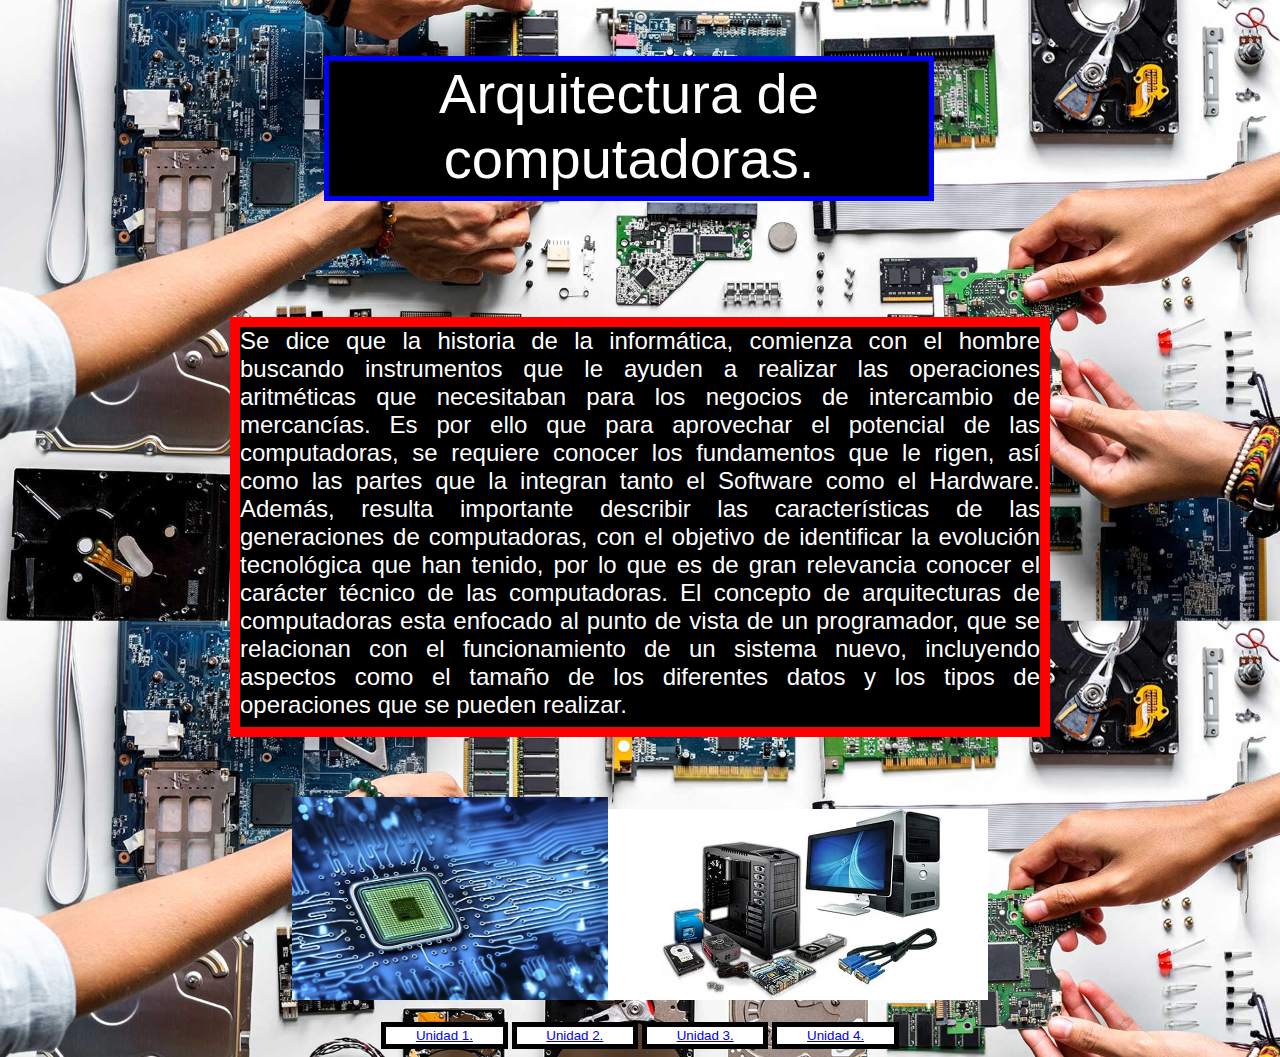
<file: index.html>
<!DOCTYPE HTML><!--  -->
<html>
<head>
	<title>Menu</title>
	<link rel="stylesheet" type="text/css" href="../CSS/Style.css">
</head>
<body class="fondo1">
		<p class="titulo1" align="center">Arquitectura de computadoras.</p>
		<br><br>
	<div align="center">
		<!-- descripcion -->
		<p class="texto1">Se dice que la historia de la informática, comienza con el hombre buscando instrumentos que le ayuden a realizar las operaciones 
		aritméticas que necesitaban para los negocios de intercambio de mercancías.
		Es por ello que para aprovechar el potencial de las computadoras, se requiere conocer los fundamentos que le rigen, así como las partes que la integran 
		tanto el Software como el Hardware. Además, resulta importante describir las características de las generaciones de computadoras, con el objetivo de 
		identificar la evolución tecnológica que han tenido, por lo que es de gran relevancia conocer el carácter técnico de las computadoras. El concepto de 
		arquitecturas de computadoras esta enfocado al punto de vista de un programador, que se relacionan con el funcionamiento de un sistema nuevo, 
		incluyendo aspectos como el tamaño de los diferentes datos y los tipos de operaciones que se pueden realizar.</p>
	</div>
	<div align="center">
		<br><br>
		<img class="imagen1"><img class="imagen2">
		<br><br>
		<button type="button" class="boton"><a href="../HTML/Unidad1.html">Unidad 1.</a></button>
		<button type="button" class="boton"><a href="../HTML/Unidad2.html">Unidad 2.</a></button>
		<button type="button" class="boton"><a href="../HTML/Unidad3.html">Unidad 3.</a></button>
		<button type="button" class="boton"><a href="../HTML/Unidad4.html">Unidad 4.</a></button>
	</div>
</body>
</html>
</file>
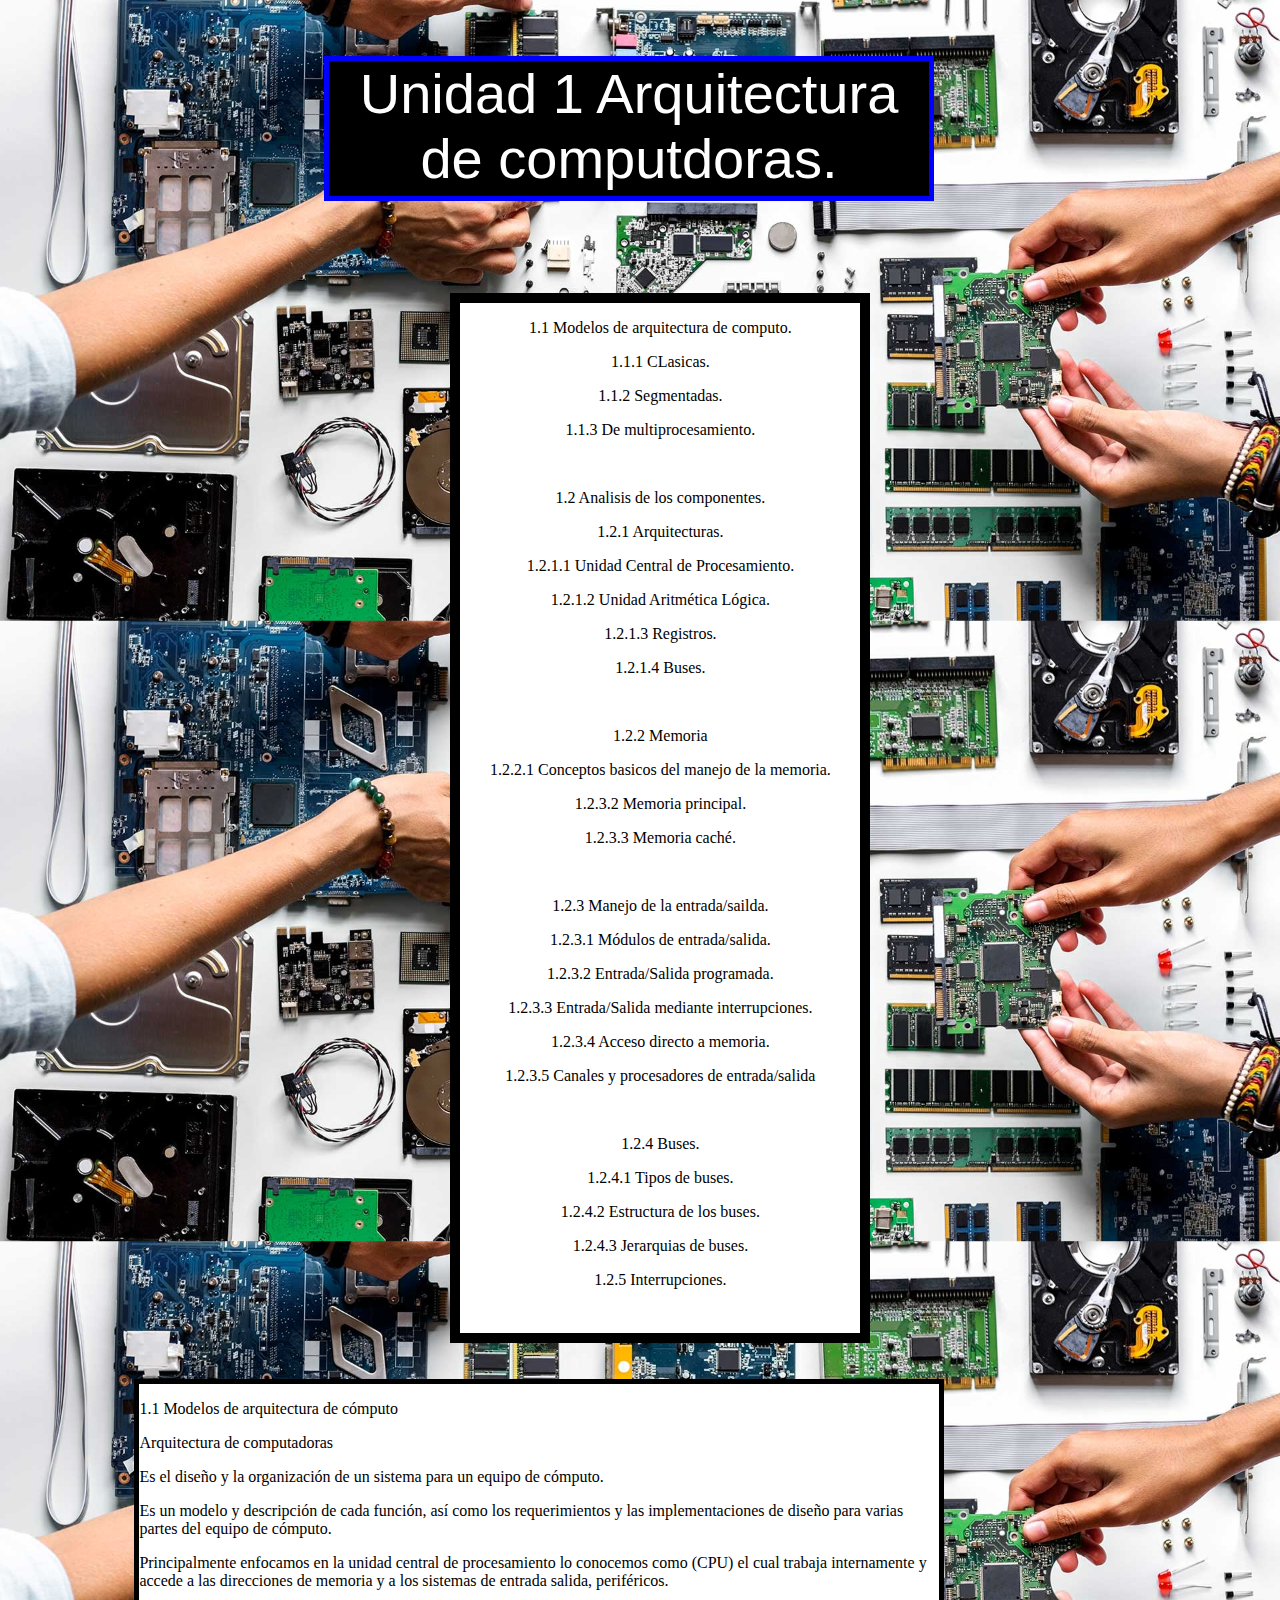
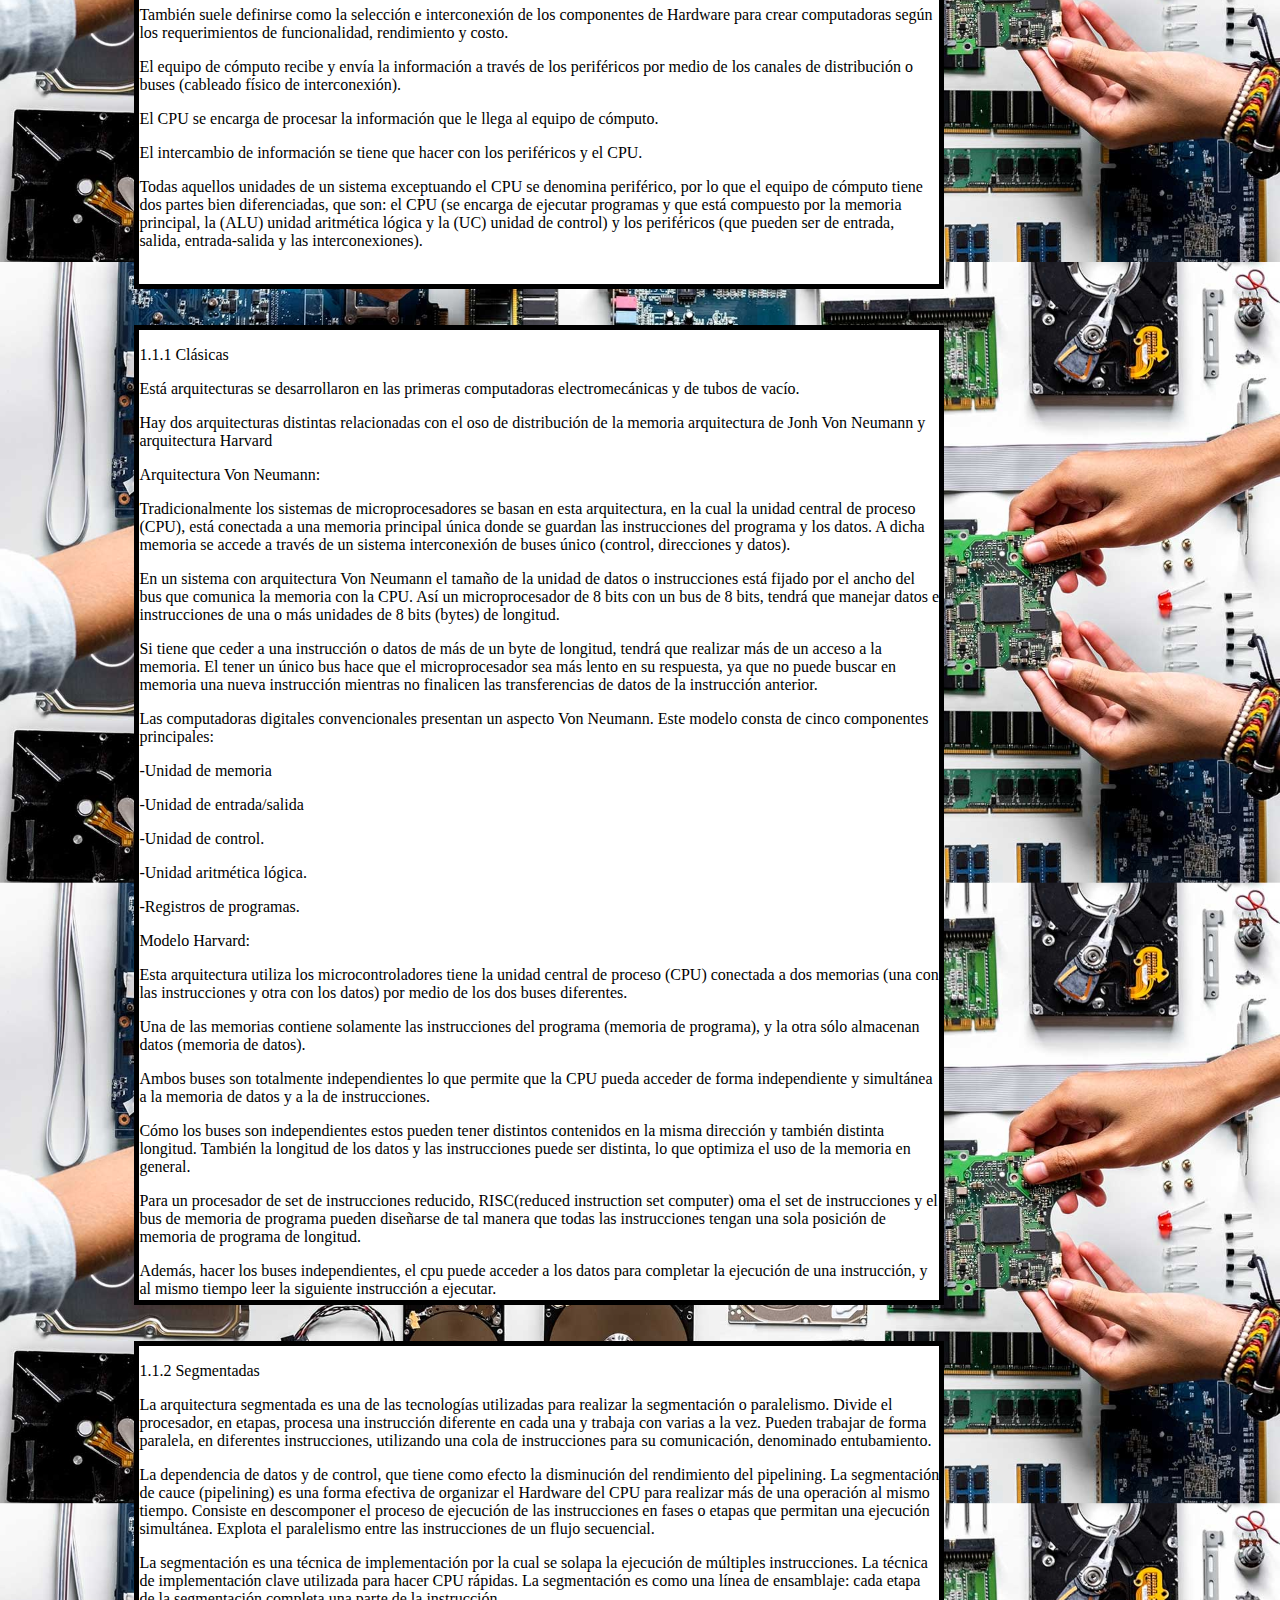
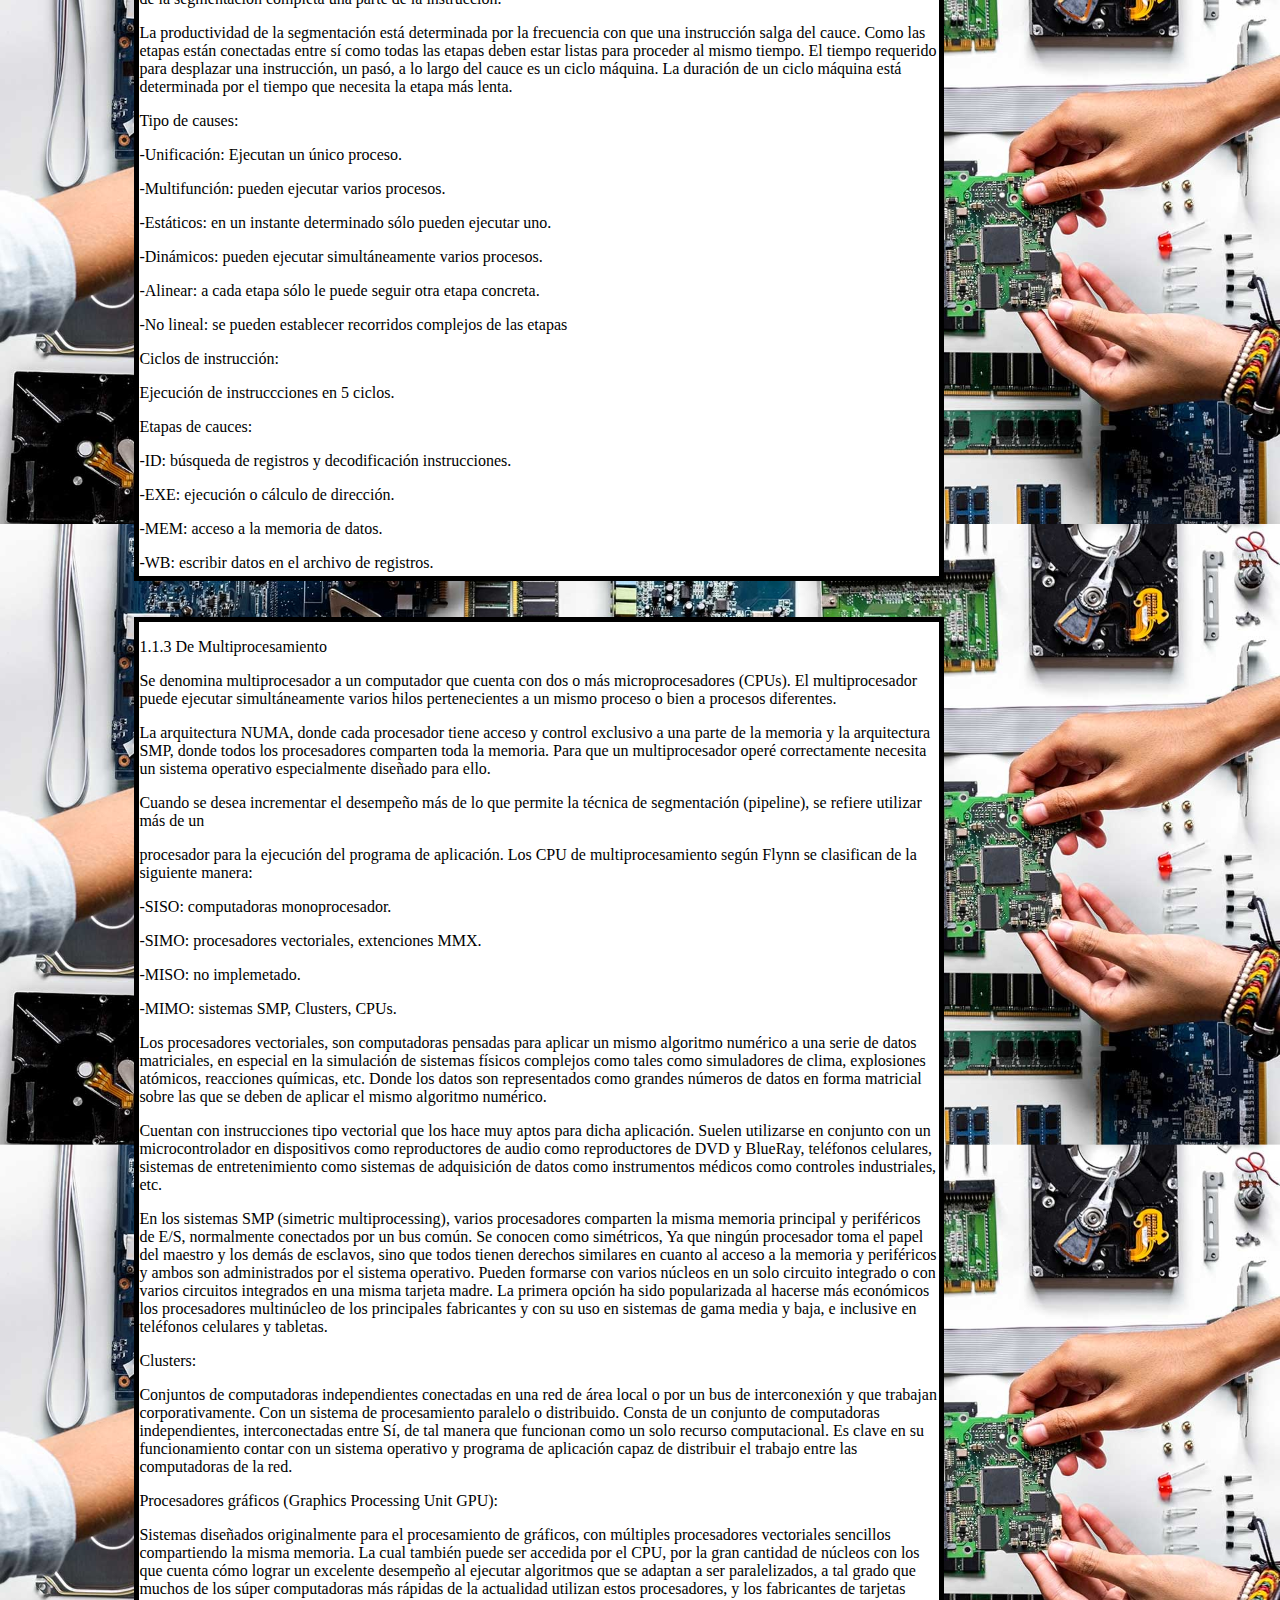
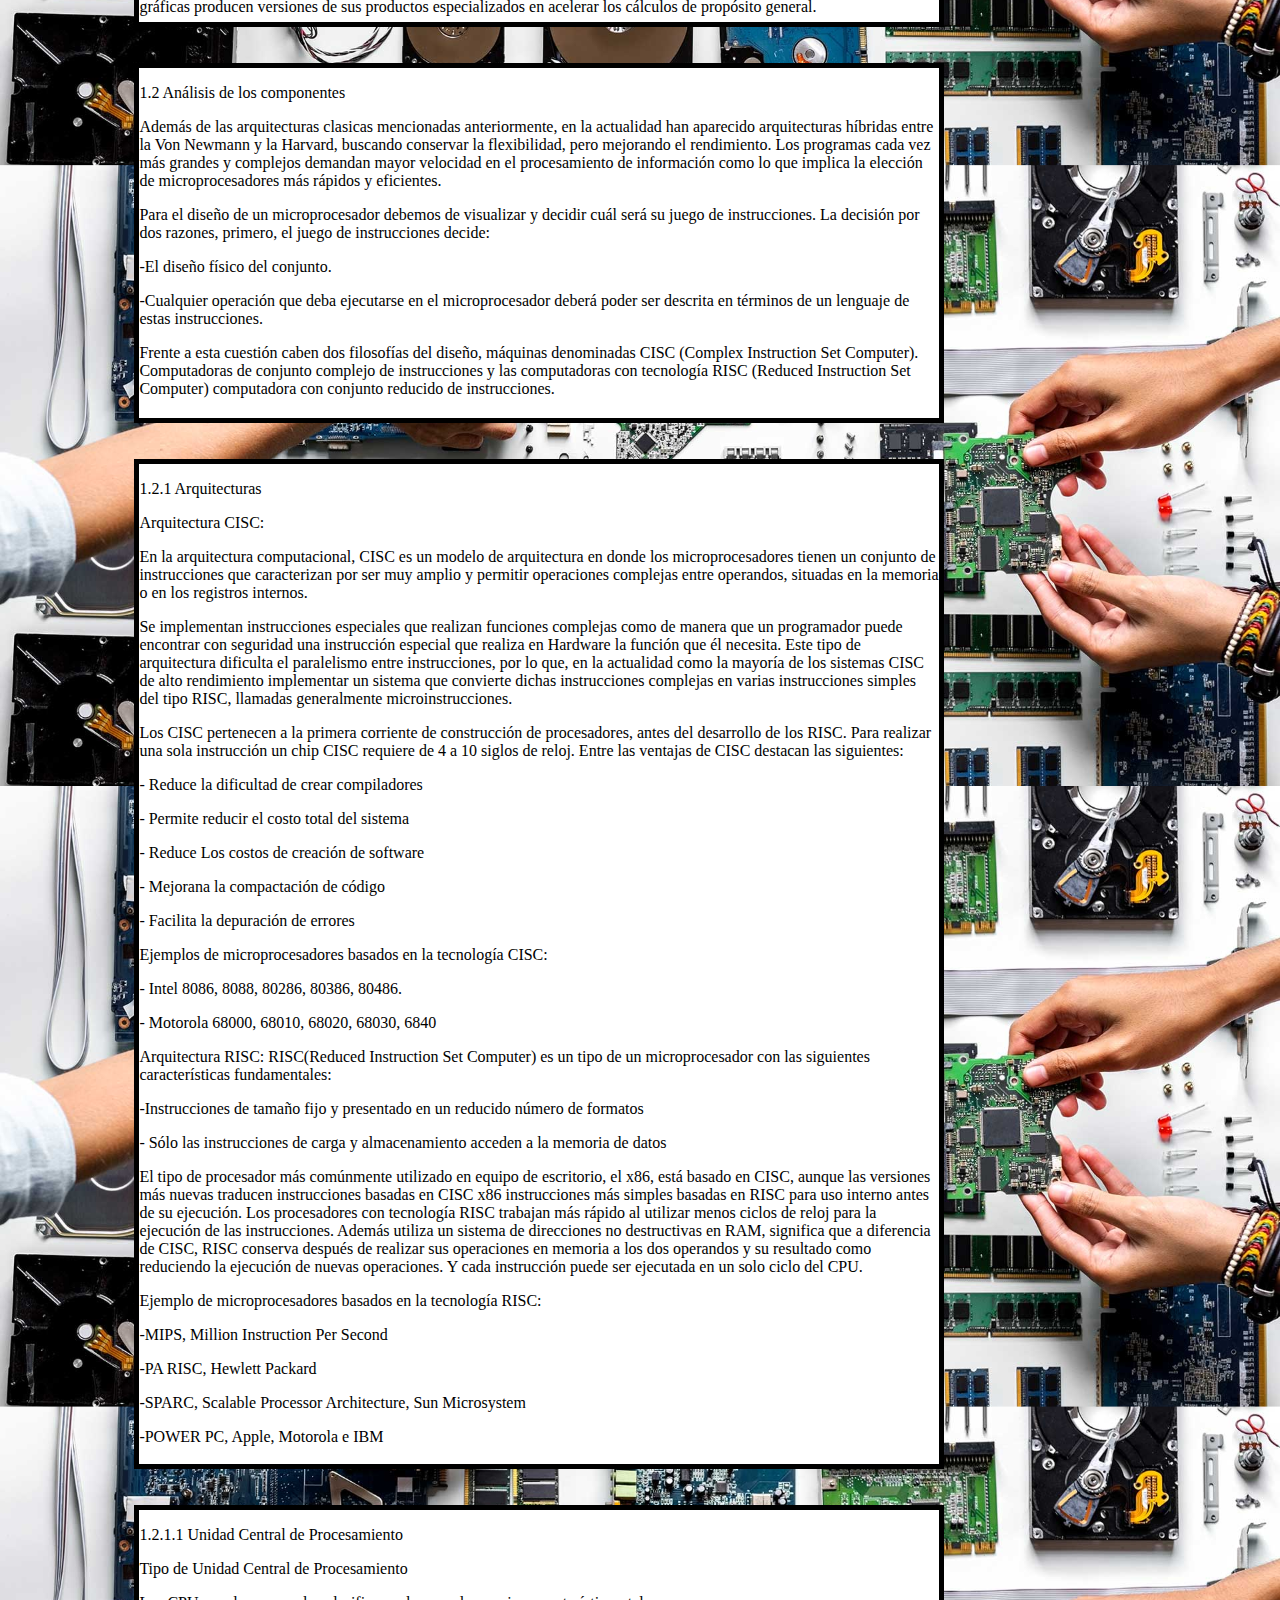
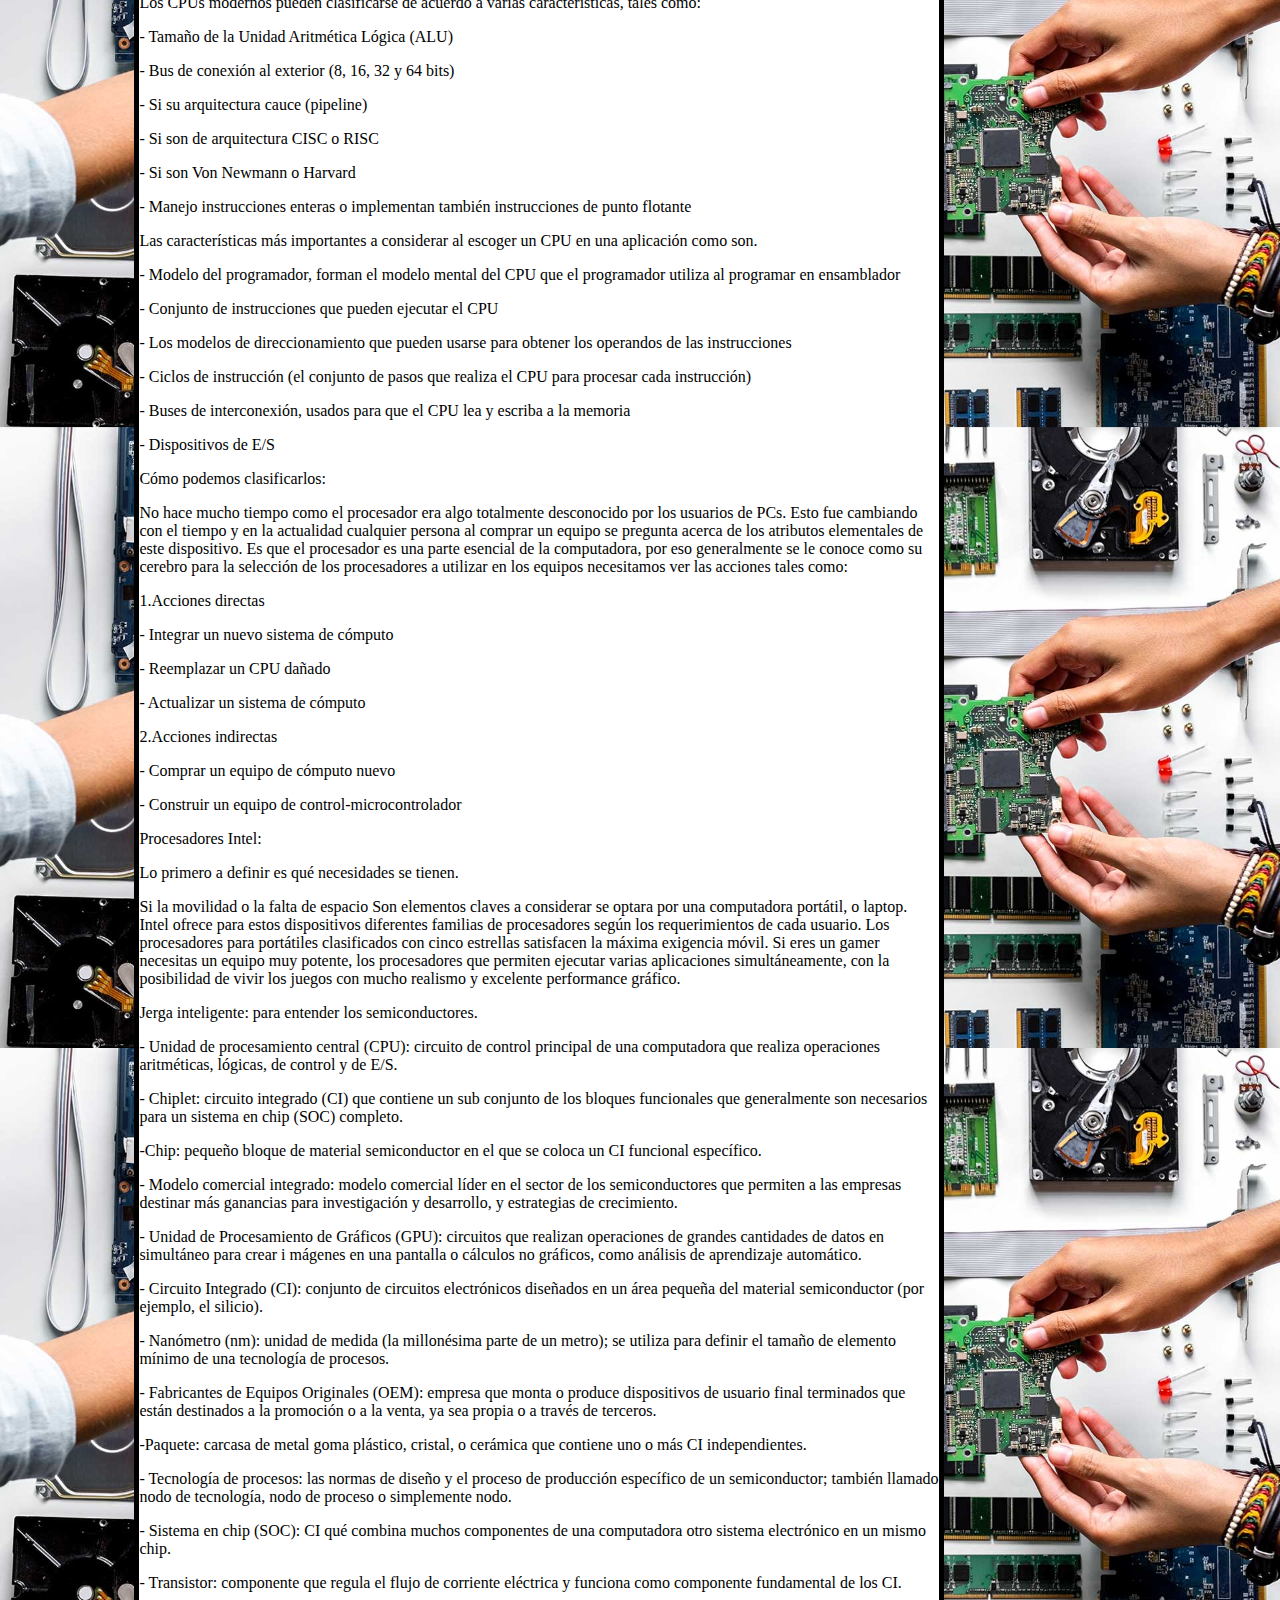
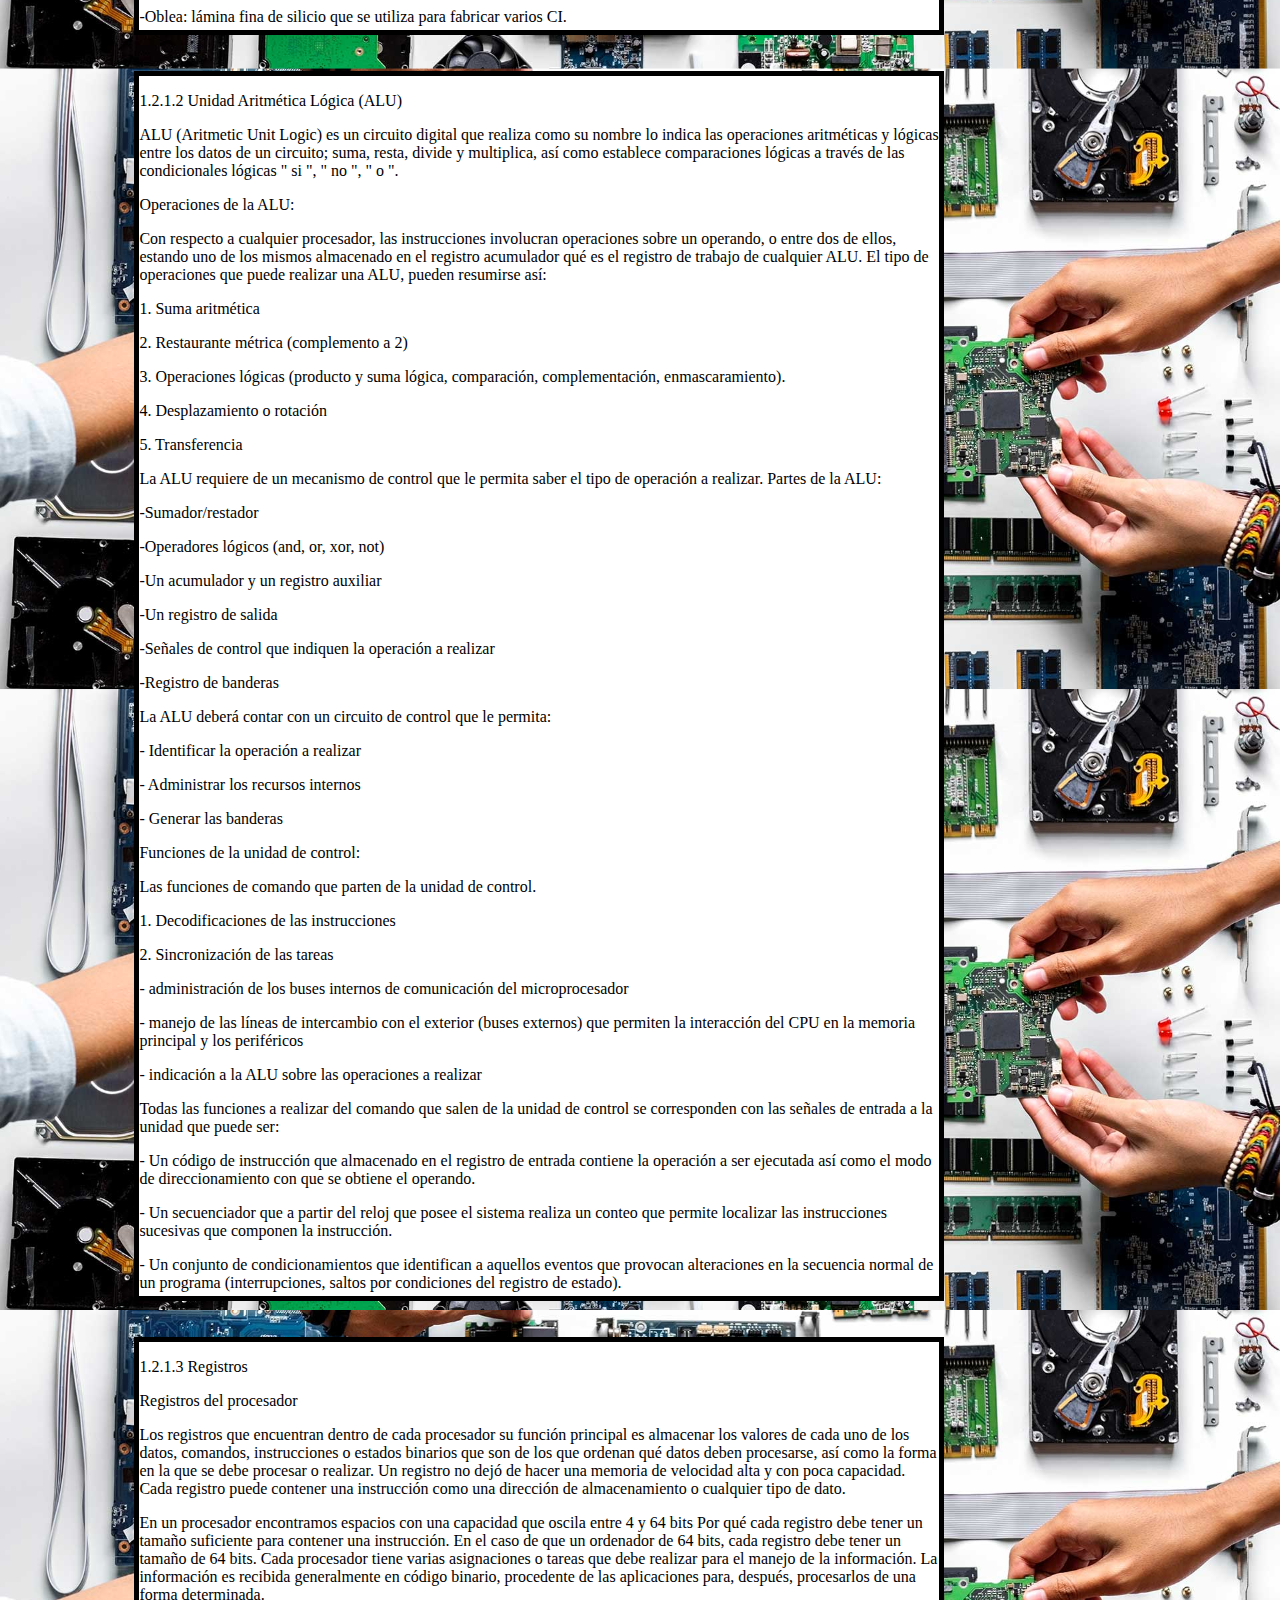
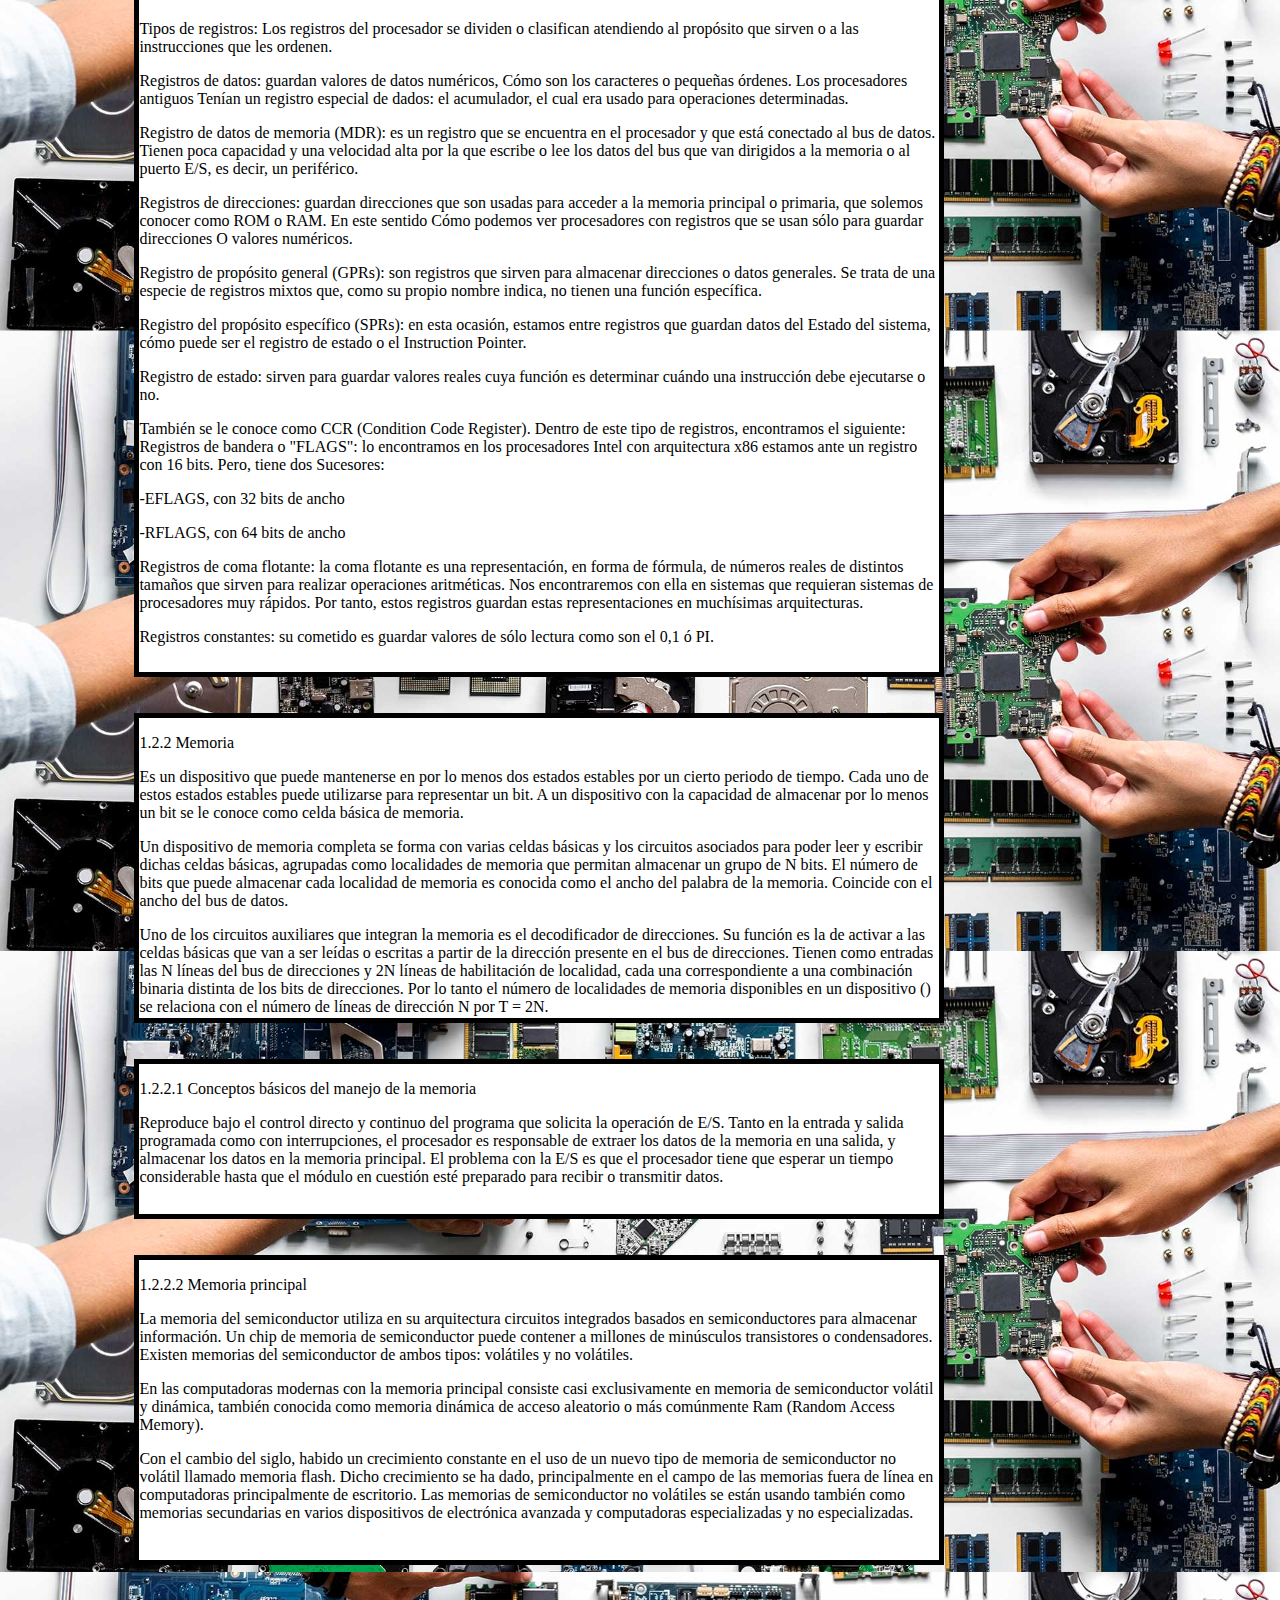
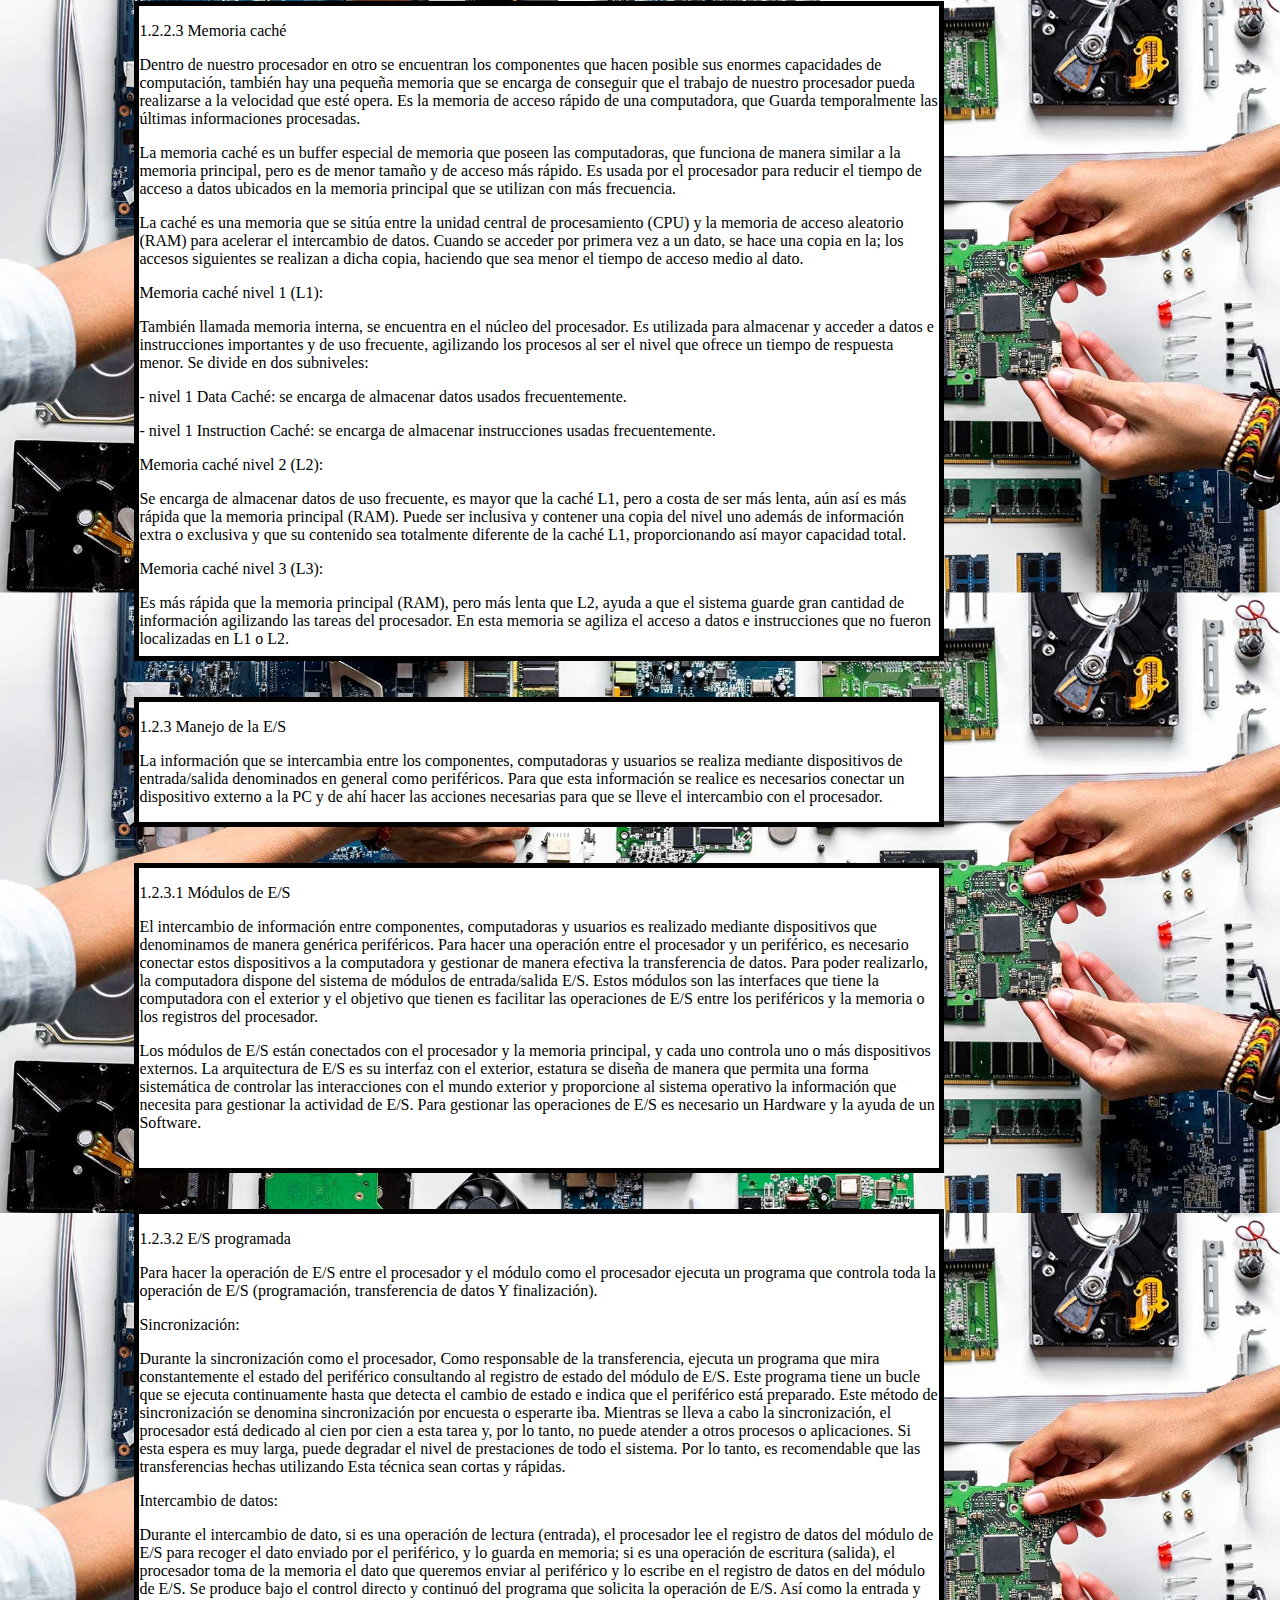
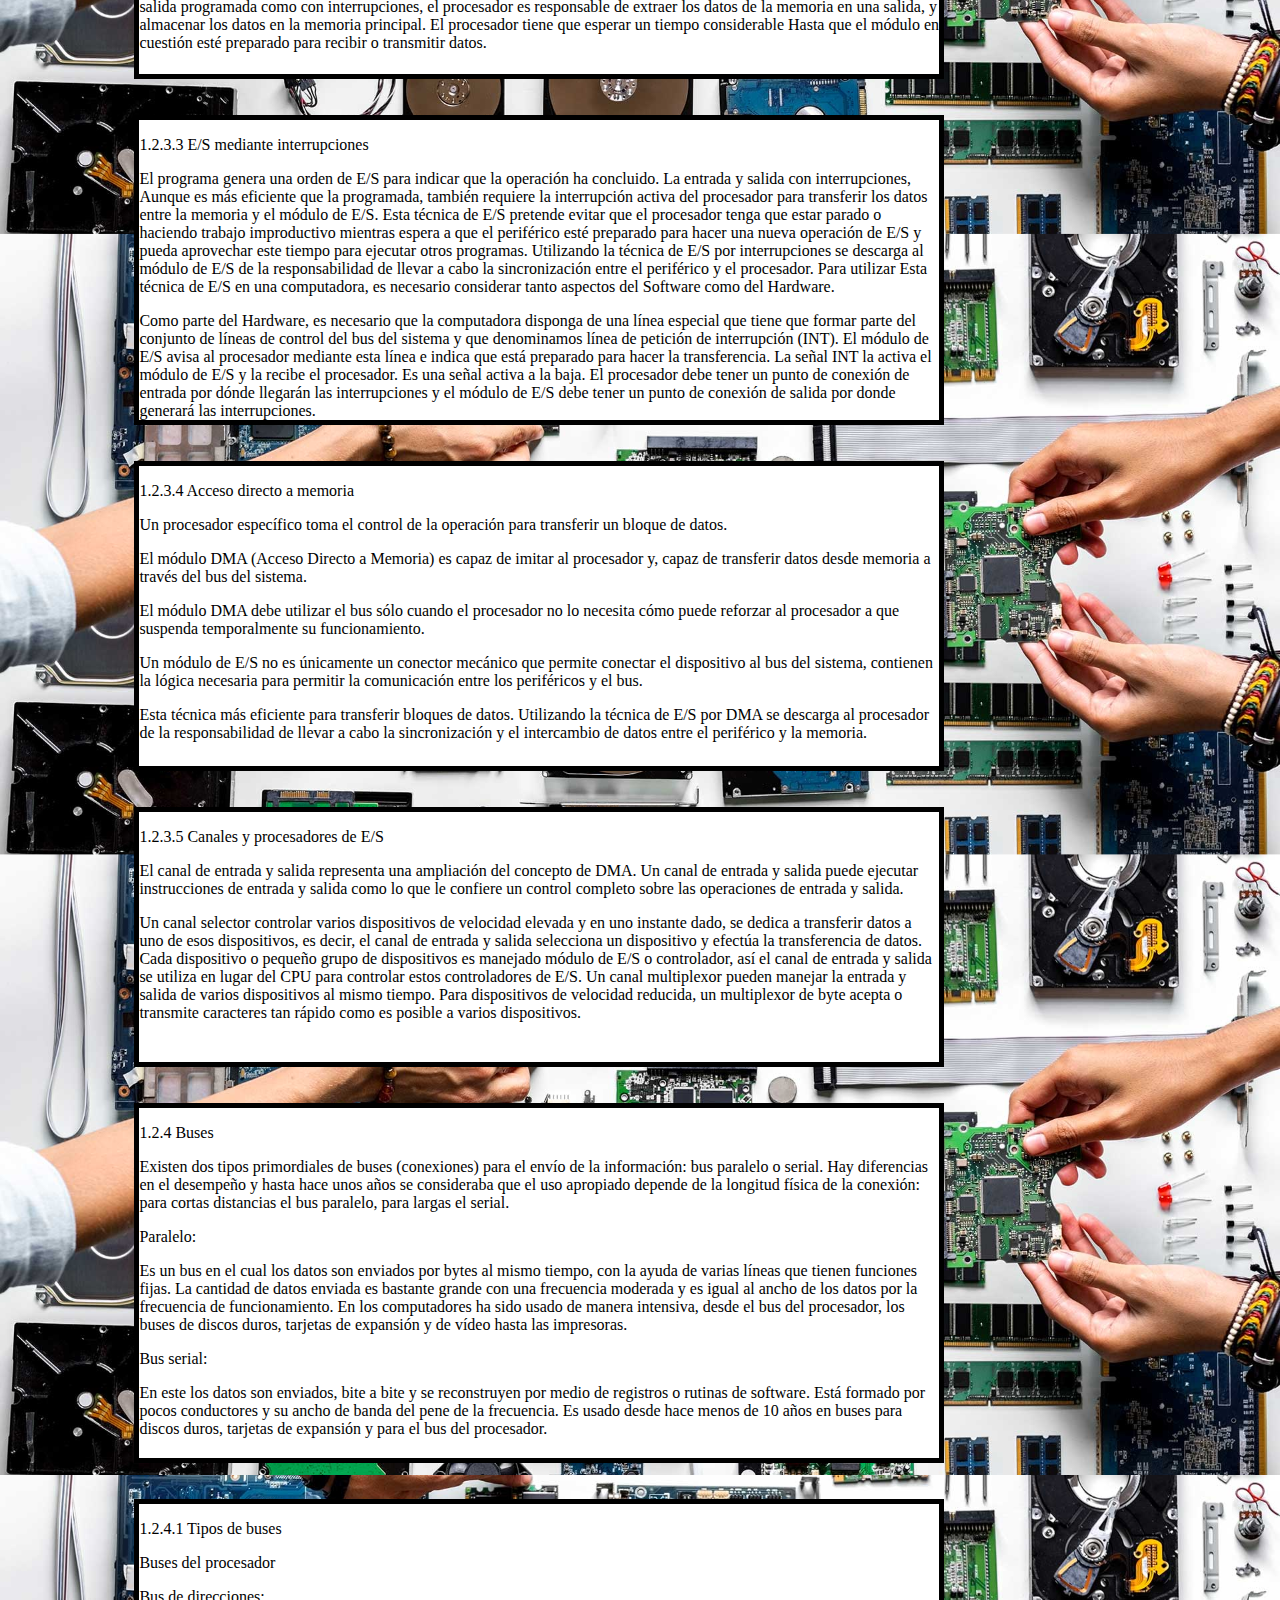
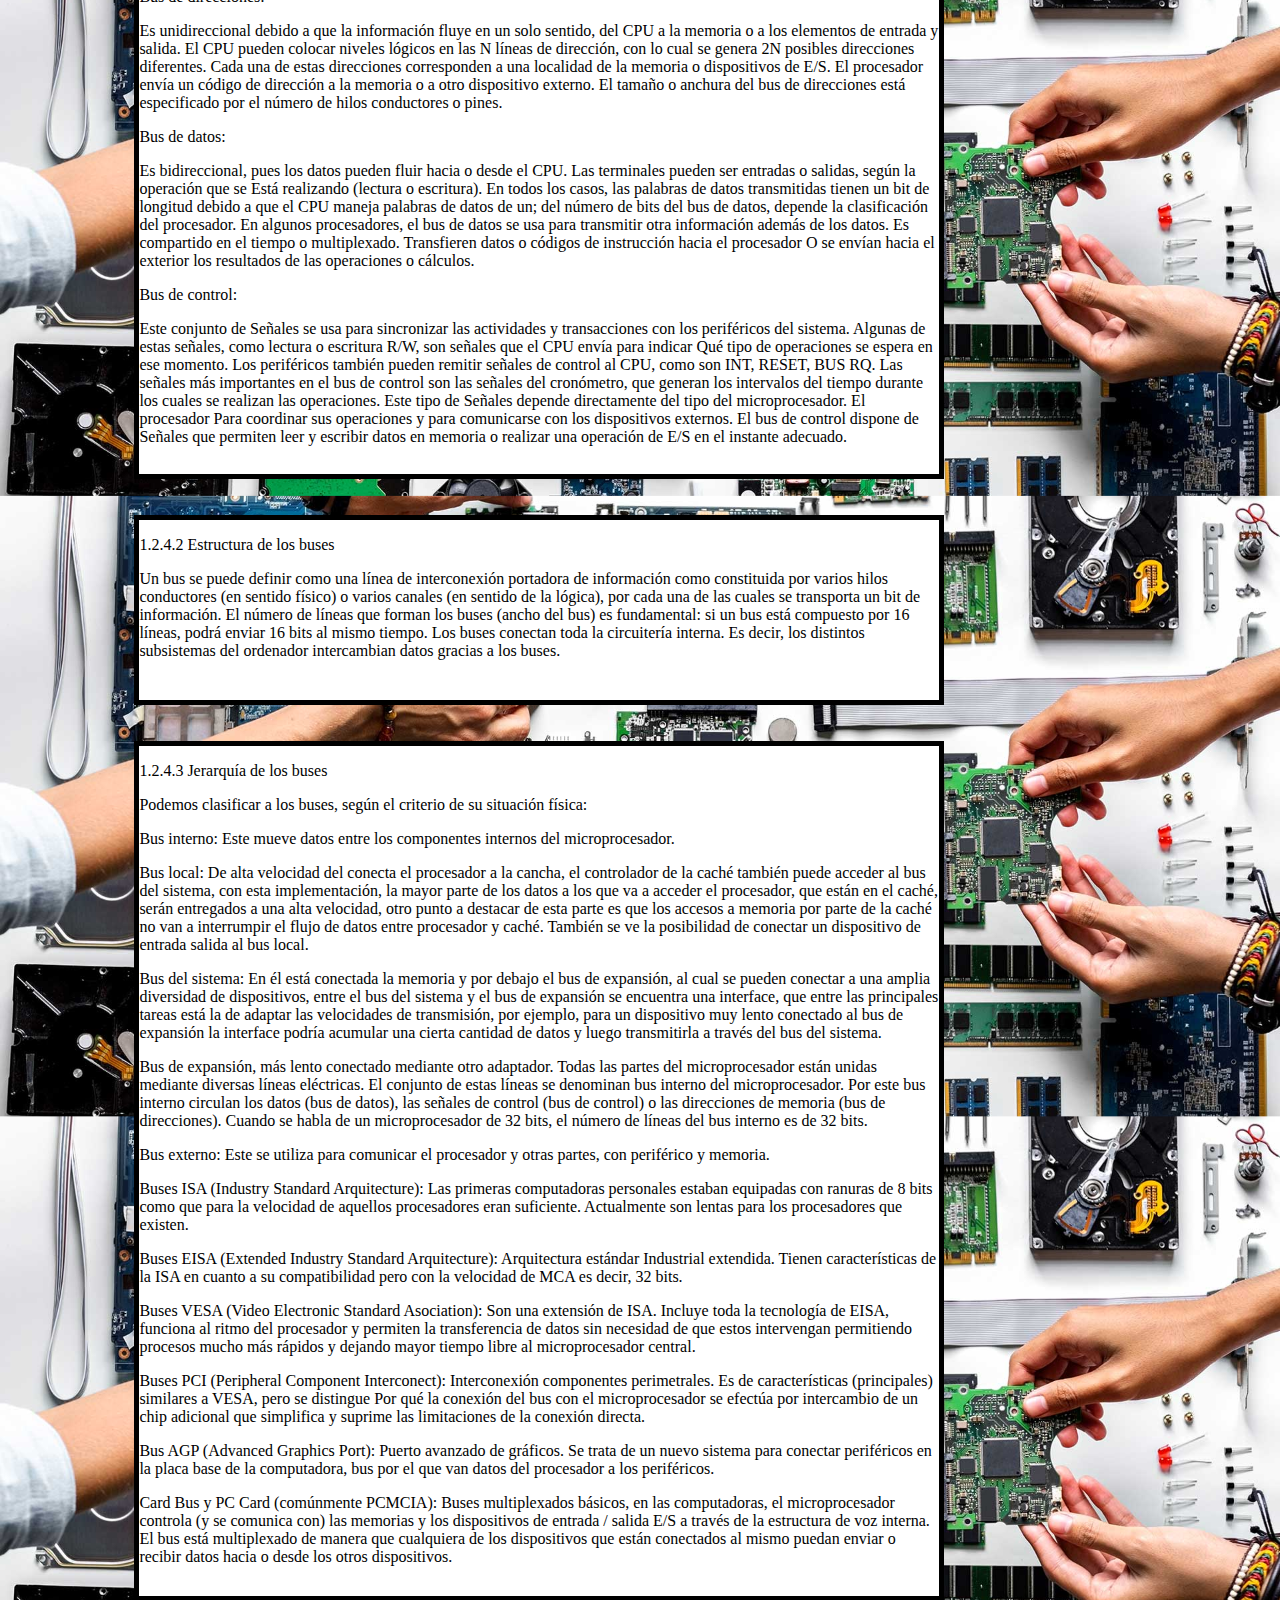
<file: Unidad1.html>
<!DOCTYPE HTML><!--  -->
<html>
<head>
	<title>unidad1</title>
	<link rel="stylesheet" type="text/css" href="../CSS/Style.css">
</head>
<body class="fondo1">
		<p class="titulo2" align="center">Unidad 1 Arquitectura de computdoras.</p>
		<br><br>
		
	<div align="center" class="temario1">
		<p>1.1 Modelos de arquitectura de computo.</p>
		<p>1.1.1 CLasicas.</p>
		<p>1.1.2 Segmentadas.</p>
		<p>1.1.3 De multiprocesamiento.</p>
		<br>
		<p>1.2 Analisis de los componentes.</p>
		<p>1.2.1 Arquitecturas.</p>
		<p>1.2.1.1 Unidad Central de Procesamiento.</p>
		<p>1.2.1.2 Unidad Aritmética Lógica.</p>
		<p>1.2.1.3 Registros.</p>
		<p>1.2.1.4 Buses.</p>
		<br>
		<p>1.2.2 Memoria</p>
		<p>1.2.2.1 Conceptos basicos del manejo de la memoria.</p>
		<p>1.2.3.2 Memoria principal.</p>
		<p>1.2.3.3 Memoria caché.</p>
		<br>
		<p>1.2.3 Manejo de la entrada/sailda.</p>
		<p>1.2.3.1 Módulos de entrada/salida.</p>
		<p>1.2.3.2 Entrada/Salida programada.</p>
		<p>1.2.3.3 Entrada/Salida mediante interrupciones.</p>
		<p>1.2.3.4 Acceso directo a memoria.</p>
		<p>1.2.3.5 Canales y procesadores de entrada/salida</p>
		<br>
		<p>1.2.4 Buses.</p>
		<p>1.2.4.1 Tipos de buses.</p>
		<p>1.2.4.2 Estructura de los buses.</p>
		<p>1.2.4.3 Jerarquias de buses.</p>
		<p>1.2.5 Interrupciones.</p>
	</div>
		<br><br>
	<div align="left" class="texto2">
		<p class="subtitulos">1.1 Modelos de arquitectura de cómputo</p>
		<p>Arquitectura de computadoras</p>
		<p>Es el diseño y la organización de un sistema para un equipo de cómputo.</p>
		<p>Es un modelo y descripción de cada función, así como los requerimientos y las implementaciones de diseño para varias partes del equipo de cómputo.</p>
		<p>Principalmente enfocamos en la unidad central de procesamiento lo conocemos como (CPU) el cual trabaja internamente y accede a las direcciones 
		de memoria y a los sistemas de entrada salida, periféricos.</p>
		<p>También suele definirse como la selección e interconexión de los componentes de Hardware para crear computadoras según los requerimientos 
		de funcionalidad, rendimiento y costo.</p>
		<p>El equipo de cómputo recibe y envía la información a través de los periféricos por medio de los canales de distribución o buses 
		(cableado físico de interconexión).</p>
		<p>El CPU se encarga de procesar la información que le llega al equipo de cómputo.</p>
		<p>El intercambio de información se tiene que hacer con los periféricos y el CPU.</p>
		<p>Todas aquellos unidades de un sistema exceptuando el CPU se denomina periférico, por lo que el equipo de cómputo tiene dos partes
		 bien diferenciadas, que son: el CPU (se encarga de ejecutar programas y que está compuesto por la memoria principal, la (ALU) unidad 
		 aritmética lógica y la (UC) unidad de control) y los periféricos (que pueden ser de entrada, salida, entrada-salida y las interconexiones).</p>
	</div>
		<br><br>
	<div align="left" class="texto3">
		<p>1.1.1 Clásicas</p>
		<p>Está arquitecturas se desarrollaron en las primeras computadoras electromecánicas y de tubos de vacío.</p>
		<p>Hay dos arquitecturas distintas relacionadas con el oso de distribución de la memoria arquitectura de Jonh Von Neumann y arquitectura Harvard</p>
		<p>Arquitectura Von Neumann:</p>
		<p>Tradicionalmente los sistemas de microprocesadores se basan en esta arquitectura, en la cual la unidad central de proceso (CPU), está 
		conectada a una memoria principal única donde se guardan las instrucciones del programa y los datos. A dicha 
		memoria se accede a través de un sistema interconexión de buses único (control, direcciones y datos).</p>
		<p>En un sistema con arquitectura Von Neumann el tamaño de la unidad de datos o instrucciones está fijado por el ancho del bus que comunica 
		la memoria con la CPU. Así un microprocesador de 8 bits con un bus de 8 bits, tendrá que manejar datos e instrucciones de una o más unidades
		 de 8 bits (bytes) de longitud.</p>
		<p>Si tiene que ceder a una instrucción o datos de más de un byte de longitud, tendrá que realizar más de un acceso a la memoria. El tener 
		un único bus hace que el microprocesador sea más lento en su respuesta, ya que no puede buscar en memoria una nueva instrucción mientras 
		no finalicen las transferencias de datos de la instrucción anterior.</p>
		<p>Las computadoras digitales convencionales presentan un aspecto Von Neumann. Este modelo consta de cinco componentes principales:</p>
		<p>-Unidad de memoria</p>
		<p>-Unidad de entrada/salida</p>
		<p>-Unidad de control.</p>
		<p>-Unidad aritmética lógica.</p>
		<p>-Registros de programas.</p>
		<p>Modelo Harvard:</p>
		<p>Esta arquitectura utiliza los microcontroladores tiene la unidad central de proceso (CPU) conectada a dos memorias (una con las instrucciones 
		y otra con los datos) por medio de los dos buses diferentes.</p>
		<p>Una de las memorias contiene solamente las instrucciones del programa (memoria de programa), y la otra sólo almacenan datos (memoria de datos).</p>
		<p>Ambos buses son totalmente independientes lo que permite que la CPU pueda acceder de forma independiente y simultánea a la memoria de datos y
		 a la de instrucciones.</p>
		<p>Cómo los buses son independientes estos pueden tener distintos contenidos en la misma dirección y también distinta longitud. También la 
		longitud de los datos y las instrucciones puede ser distinta, lo que optimiza el uso de la memoria en general.</p>
		<p>Para un procesador de set de instrucciones reducido, RISC(reduced instruction set computer) oma el set de instrucciones y el bus de memoria de
		 programa pueden diseñarse de tal manera que todas las instrucciones tengan una sola posición de memoria de programa de longitud.</p>
		<p>Además, hacer los buses independientes, el cpu puede acceder a los datos para completar la ejecución de una instrucción, y al mismo tiempo
		 leer la siguiente instrucción a ejecutar.</p>
	</div>
		<br><br>
	<div align="left" class="texto4">
		<p class="subtitulos">1.1.2 Segmentadas</p>
		<p>La arquitectura segmentada es una de las tecnologías utilizadas para realizar la segmentación o paralelismo. Divide el procesador, 
		en etapas, procesa una instrucción diferente en cada una y trabaja con varias a la vez. Pueden trabajar de forma paralela, en diferentes 
		instrucciones, utilizando una cola de instrucciones para su comunicación, denominado entubamiento.</p>
		<p>La dependencia de datos y de control, que tiene como efecto la disminución del rendimiento del pipelining. La segmentación de cauce
		(pipelining) es una forma efectiva de organizar el Hardware del CPU para realizar más de una operación al mismo tiempo. Consiste en 
		descomponer el proceso de ejecución de las instrucciones en fases o etapas que permitan una ejecución simultánea. Explota el paralelismo 
		entre las instrucciones de un flujo secuencial.</p>
		<p>La segmentación es una técnica de implementación por la cual se solapa la ejecución de múltiples instrucciones. La técnica de 
		implementación clave utilizada para hacer CPU rápidas. La segmentación es como una línea de ensamblaje: cada etapa de la segmentación 
		completa una parte de la instrucción.</p>
		<p>La productividad de la segmentación está determinada por la frecuencia con que una instrucción salga del cauce. Como las etapas están
		conectadas entre sí como todas las etapas deben estar listas para proceder al mismo tiempo. El tiempo requerido para desplazar una 
		instrucción, un pasó, a lo largo del cauce es un ciclo máquina. La duración de un ciclo máquina está determinada por el tiempo que 
		necesita la etapa más lenta.</p>
		<p>Tipo de causes:</p>
		<p>-Unificación: Ejecutan un único proceso.</p>
		<p>-Multifunción: pueden ejecutar varios procesos.</p>
		<p>-Estáticos: en un instante determinado sólo pueden ejecutar uno.</p>
		<p>-Dinámicos: pueden ejecutar simultáneamente varios procesos.</p>
		<p>-Alinear: a cada etapa sólo le puede seguir otra etapa concreta.</p>
		<p>-No lineal: se pueden establecer recorridos complejos de las etapas</p>
		<p>Ciclos de instrucción:</p>
		<p>Ejecución de instruccciones en 5 ciclos.</p>
		<p>Etapas de cauces:</p>
		<p>-ID: búsqueda de registros y decodificación instrucciones.</p>
		<p>-EXE: ejecución o cálculo de dirección.</p>
		<p>-MEM: acceso a la memoria de datos.</p>
		<p>-WB: escribir datos en el archivo de registros.</p>
	</div>
		<br><br>
	<div align="left" class="texto5">
		<p class="subtitulos">1.1.3 De Multiprocesamiento</p>
		<p>Se denomina multiprocesador a un computador que cuenta con dos o más microprocesadores (CPUs). El multiprocesador puede ejecutar 
		simultáneamente varios hilos pertenecientes a un mismo proceso o bien a procesos diferentes.</p>
		<p>La arquitectura NUMA, donde cada procesador tiene acceso y control exclusivo a una parte de la memoria y la arquitectura SMP, donde 
		todos los procesadores comparten toda la memoria. Para que un multiprocesador operé correctamente necesita un sistema operativo 
		especialmente diseñado para ello.</p>
		<p>Cuando se desea incrementar el desempeño más de lo que permite la técnica de segmentación (pipeline), se refiere utilizar más de un
		<p> procesador para la ejecución del programa de aplicación. Los CPU de multiprocesamiento según Flynn se clasifican de la siguiente manera:</p>
		<p>-SISO: computadoras monoprocesador.</p>
		<p>-SIMO: procesadores vectoriales, extenciones MMX.</p>
		<p>-MISO: no implemetado.</p>
		<p>-MIMO: sistemas SMP, Clusters, CPUs.</p>
		<p>Los procesadores vectoriales, son computadoras pensadas para aplicar un mismo algoritmo numérico a una serie de datos matriciales,
		 en especial en la simulación de sistemas físicos complejos como tales como simuladores de clima, explosiones atómicos, reacciones químicas, etc. 
		 Donde los datos son representados como grandes números de datos en forma matricial sobre las que se deben de aplicar el mismo algoritmo numérico.</p>
		<p>Cuentan con instrucciones tipo vectorial que los hace muy aptos para dicha aplicación. Suelen utilizarse en conjunto con un microcontrolador
		 en dispositivos como reproductores de audio como reproductores de DVD y BlueRay, teléfonos celulares, sistemas de entretenimiento como 
		 sistemas de adquisición de datos como instrumentos médicos como controles industriales, etc.</p>
		<p>En los sistemas SMP (simetric multiprocessing), varios procesadores comparten la misma memoria principal y periféricos de E/S, normalmente
		 conectados por un bus común. Se conocen como simétricos, Ya que ningún procesador toma el papel del maestro y los demás de esclavos, 
		 sino que todos tienen derechos similares en cuanto al acceso a la memoria y periféricos y ambos son administrados por el sistema operativo.
		 Pueden formarse con varios  núcleos en un solo circuito integrado o con varios circuitos integrados en una misma tarjeta madre. La primera
		 opción ha sido popularizada al hacerse más económicos los procesadores multinúcleo de los principales fabricantes y con su uso en sistemas
		 de gama media y baja, e  inclusive en teléfonos celulares y tabletas.</p>
		<p>Clusters:</p>
		<p>Conjuntos de computadoras independientes conectadas en una red de área local o por un bus de interconexión y que trabajan corporativamente.
		 Con un sistema de procesamiento paralelo o distribuido. Consta de un conjunto de computadoras independientes, interconectadas entre Sí, 
		 de tal manera que funcionan como un solo recurso computacional. Es clave en su funcionamiento contar con un sistema operativo y programa
		 de aplicación capaz de distribuir el trabajo entre las computadoras de la red.</p>
		<p>Procesadores gráficos (Graphics Processing Unit GPU):</p>
		<p>Sistemas diseñados originalmente para el procesamiento de gráficos, con múltiples procesadores vectoriales sencillos compartiendo la 
		misma memoria. La cual también puede ser accedida por el CPU, por la gran cantidad de núcleos con los que cuenta cómo lograr un excelente
		 desempeño al ejecutar algoritmos que se adaptan a ser paralelizados, a tal grado que muchos de los súper computadoras más rápidas de la 
		 actualidad utilizan estos procesadores, y los fabricantes de tarjetas gráficas producen versiones de sus productos especializados en acelerar
		 los cálculos de propósito general.</p>
	</div>
		<br><br>
	<div align="left" class="texto6">
		<p class="subtitulos">1.2 Análisis de los componentes</p>
		<p>Además de las arquitecturas clasicas mencionadas anteriormente, en la actualidad han aparecido arquitecturas híbridas entre la Von
		 Newmann y la Harvard, buscando conservar la flexibilidad, pero mejorando el rendimiento. Los programas cada vez más grandes y complejos
		 demandan mayor velocidad en el procesamiento de información como lo que implica la elección de microprocesadores más rápidos y eficientes.</p>
		<p>Para el diseño de un microprocesador debemos de visualizar y decidir cuál será su juego de instrucciones. La decisión por dos razones,
		 primero, el juego de instrucciones decide:</p>
		<p>-El diseño físico del conjunto.</p>
		<p>-Cualquier operación que deba ejecutarse en el microprocesador deberá poder ser descrita en términos de un lenguaje de estas instrucciones.</p>
		<p>Frente a esta cuestión caben dos filosofías del diseño, máquinas denominadas CISC (Complex Instruction Set Computer). Computadoras de conjunto
		 complejo de instrucciones y las computadoras con tecnología RISC (Reduced Instruction Set Computer) computadora con conjunto reducido de 
		 instrucciones.</p>
	</div>
		<br><br>
	<div align="left" class="texto7">
		<p class="subtitulos">1.2.1 Arquitecturas</p>
		<p>Arquitectura CISC:</p>
		<p>En la arquitectura computacional, CISC es un modelo de arquitectura en donde los microprocesadores tienen un conjunto de instrucciones
		que caracterizan por ser muy amplio y permitir operaciones complejas entre operandos, situadas en la memoria o en los registros internos.</p>
		<p>Se implementan instrucciones especiales que realizan funciones complejas como de manera que un programador puede encontrar con seguridad
		 una instrucción especial que realiza en Hardware la función que él necesita. Este tipo de arquitectura dificulta el paralelismo entre 
		 instrucciones, por lo que, en la actualidad como la mayoría de los sistemas CISC de alto rendimiento implementar un sistema que convierte
		 dichas instrucciones complejas en varias instrucciones simples del tipo RISC, llamadas generalmente microinstrucciones.</p>
		<p>Los CISC pertenecen a la primera corriente de construcción de procesadores, antes del desarrollo de los RISC. Para realizar una sola 
		instrucción un chip CISC requiere de 4 a 10 siglos de reloj. Entre las ventajas de CISC destacan las siguientes:</p>
		<p>- Reduce la dificultad de crear compiladores</p>
		<p>- Permite reducir el costo total del sistema</p>
		<p>- Reduce Los costos de creación de software</p>
		<p>- Mejorana la compactación de código</p>
		<p>- Facilita la depuración de errores</p>
		<p>Ejemplos de microprocesadores basados en la tecnología CISC:</p>
		<p>- Intel 8086, 8088, 80286, 80386, 80486.</p>
		<p>- Motorola 68000, 68010, 68020, 68030, 6840</p>
		<p>Arquitectura RISC: RISC(Reduced Instruction Set Computer) es un tipo de un microprocesador con las siguientes características fundamentales:</p>
		<p>-Instrucciones de tamaño fijo y presentado en un reducido número de formatos</p>
		<p>- Sólo las instrucciones de carga y almacenamiento acceden a la memoria de datos</p>
		<p>El tipo de procesador más comúnmente utilizado en equipo de escritorio, el x86, está basado en CISC, aunque las versiones más nuevas 
		traducen instrucciones basadas en CISC x86 instrucciones más simples basadas en RISC para uso interno antes de su ejecución. 
		Los procesadores con tecnología RISC trabajan más rápido al utilizar menos ciclos de reloj para la ejecución de las instrucciones. 
		Además utiliza un sistema de direcciones no destructivas en RAM, significa que a diferencia de CISC, RISC conserva después de realizar
		 sus operaciones en memoria a los dos operandos y su resultado como reduciendo la ejecución de nuevas operaciones. Y cada instrucción
		 puede ser ejecutada en un solo ciclo del CPU.</p>
		<p>Ejemplo de microprocesadores basados en la tecnología RISC:</p>
		<p>-MIPS, Million Instruction Per Second</p>
		<p>-PA RISC, Hewlett Packard</p>
		<p>-SPARC, Scalable Processor Architecture, Sun Microsystem</p>
		<p>-POWER PC, Apple, Motorola e IBM</p>
	</div>
		<br><br>
	<div align="left" class="texto8">
		<p class="subtitulos">1.2.1.1 Unidad Central de Procesamiento</p>
		<p>Tipo de Unidad Central de Procesamiento</p>
		<p>Los CPUs modernos pueden clasificarse de acuerdo a varias características, tales como:</p>
		<p>- Tamaño de la Unidad Aritmética Lógica (ALU)</p>
		<p>- Bus de conexión al exterior (8, 16, 32 y 64 bits)</p>
		<p>- Si su arquitectura cauce (pipeline)</p>
		<p>- Si son de arquitectura CISC o RISC</p>
		<p>- Si son Von Newmann o Harvard</p>
		<p>- Manejo instrucciones enteras o implementan también instrucciones de punto flotante</p>
		<p>Las características más importantes a considerar al escoger un CPU en una aplicación como son.</p>
		<p>- Modelo del programador, forman el modelo mental del CPU que el programador utiliza al programar en ensamblador</p>
		<p>- Conjunto de instrucciones que pueden ejecutar el CPU</p>
		<p>- Los modelos de direccionamiento que pueden usarse para obtener los operandos de las instrucciones</p>
		<p>- Ciclos de instrucción (el conjunto de pasos que realiza el CPU para procesar cada instrucción)</p>
		<p>- Buses de interconexión, usados para que el CPU lea y escriba a la memoria</p>
		<p>- Dispositivos de E/S</p>
		<p>Cómo podemos clasificarlos:</p>
		<p>No hace mucho tiempo como el procesador era algo totalmente desconocido por los usuarios de PCs. Esto fue cambiando con el tiempo y en
		 la actualidad cualquier persona al comprar un equipo se pregunta acerca de los atributos elementales de este dispositivo. Es que el procesador
		 es una parte esencial de la computadora, por eso generalmente se le conoce como su cerebro para la selección de los procesadores a utilizar 
		 en los equipos necesitamos ver las acciones tales como:</p>
		<p>1.Acciones directas</p>
		<p>- Integrar un nuevo sistema de cómputo</p>
		<p>- Reemplazar un CPU dañado</p>
		<p>- Actualizar un sistema de cómputo</p>
		<p>2.Acciones indirectas</p>
		<p>- Comprar un equipo de cómputo nuevo</p>
		<p>- Construir un equipo de control-microcontrolador</p>
		<p>Procesadores Intel:</p>
		<p>Lo primero a definir es qué necesidades se tienen.</p>
		<p>Si la movilidad o la falta de espacio Son elementos claves a considerar se optara por una computadora portátil, o laptop.
		Intel ofrece para estos dispositivos diferentes familias de procesadores según los requerimientos de cada usuario. 
		Los procesadores para portátiles clasificados con cinco estrellas satisfacen la máxima exigencia móvil. 
		Si eres un gamer necesitas un equipo muy potente, los procesadores que permiten ejecutar varias aplicaciones simultáneamente,
		 con la posibilidad de vivir los juegos con mucho realismo y excelente performance gráfico.</p>
		<p>Jerga inteligente: para entender los semiconductores.</p>
		<p>- Unidad de procesamiento central (CPU): circuito de control principal de una computadora que realiza operaciones aritméticas, lógicas, 
		de control y de E/S.</p>
		<p>- Chiplet: circuito integrado (CI) que contiene un sub conjunto de los bloques funcionales que generalmente son necesarios para un sistema
		 en chip (SOC) completo.</p>
		<p>-Chip: pequeño bloque de material semiconductor en el que se coloca un CI funcional específico.</p>
		<p>- Modelo comercial integrado: modelo comercial líder en el sector de los semiconductores que permiten a las empresas destinar más ganancias
		 para investigación y desarrollo, y estrategias de crecimiento.</p>
		<p>- Unidad de Procesamiento de Gráficos (GPU): circuitos que realizan operaciones de grandes cantidades de datos en simultáneo para crear i
		mágenes en una pantalla o cálculos no gráficos, como análisis de aprendizaje automático.</p>
		<p>- Circuito Integrado (CI): conjunto de circuitos electrónicos diseñados en un área pequeña del material semiconductor (por ejemplo, el silicio).</p>
		<p>- Nanómetro (nm): unidad de medida (la millonésima parte de un metro); se utiliza para definir el tamaño de elemento mínimo de una 
		tecnología de procesos.</p>
		<p>- Fabricantes de Equipos Originales (OEM): empresa que monta o produce dispositivos de usuario final terminados que están destinados 
		a la promoción o a la venta, ya sea propia o a través de terceros.</p>
		<p>-Paquete: carcasa de metal goma plástico, cristal, o cerámica que contiene uno o más CI independientes.</p>
		<p>- Tecnología de procesos: las normas de diseño y el proceso de producción específico de un semiconductor; también llamado nodo de 
		tecnología, nodo de proceso o simplemente nodo.</p>
		<p>- Sistema en chip (SOC): CI qué combina muchos componentes de una computadora otro sistema electrónico en un mismo chip.</p>
		<p>- Transistor: componente que regula el flujo de corriente eléctrica y funciona como componente fundamental de los CI.</p>
		<p>-Oblea: lámina fina de silicio que se utiliza para fabricar varios CI.</p>
	</div>
		<br><br>
	<div align="left" class="texto9">
		<p class="subtitulos">1.2.1.2 Unidad Aritmética Lógica (ALU)</p>
		<p>ALU (Aritmetic Unit Logic) es un circuito digital que realiza como su nombre lo indica las operaciones aritméticas y lógicas 
		entre los datos de un circuito; suma, resta, divide y multiplica, así como establece comparaciones lógicas a través de las 
		condicionales lógicas " si ", " no ", " o ".</p>
		<p>Operaciones de la ALU:</p>
		<p>Con respecto a cualquier procesador, las instrucciones involucran operaciones sobre un operando, o entre dos de ellos,
		 estando uno de los mismos almacenado en el registro acumulador qué es el registro de trabajo de cualquier ALU. El tipo de 
		 operaciones que puede realizar una ALU, pueden resumirse así:</p>
		<p>1. Suma aritmética</p>
		<p>2. Restaurante métrica (complemento a 2)</p>
		<p>3. Operaciones lógicas (producto y suma lógica, comparación, complementación, enmascaramiento).</p>
		<p>4. Desplazamiento o rotación</p>
		<p>5. Transferencia</p>
		<p>La ALU requiere de un mecanismo de control que le permita saber el tipo de operación a realizar. Partes de la ALU:</p>
		<p>-Sumador/restador</p>
		<p>-Operadores lógicos (and, or, xor, not)</p>
		<p>-Un acumulador y un registro auxiliar</p>
		<p>-Un registro de salida</p>
		<p>-Señales de control que indiquen la operación a realizar</p>
		<p>-Registro de banderas</p>
		<p>La ALU deberá contar con un circuito de control que le permita:</p>
		<p>- Identificar la operación a realizar</p>
		<p>- Administrar los recursos internos</p>
		<p>- Generar las banderas</p>
		<p>Funciones de la unidad de control:</p>
		<p>Las funciones de comando que parten de la unidad de control.</p>
		<p>1. Decodificaciones de las instrucciones</p>
		<p>2. Sincronización de las tareas</p>
		<p>- administración de los buses internos de comunicación del microprocesador</p>
		<p>- manejo de las líneas de intercambio con el exterior (buses externos) que permiten la interacción del CPU en la memoria principal 
		y los periféricos</p>
		<p>- indicación a la ALU sobre las operaciones a realizar</p>
		<p>Todas las funciones a realizar del comando que salen de la unidad de control se corresponden con las señales de entrada a la unidad 
		que puede ser:</p>
		<p>- Un código de instrucción que almacenado en el registro de entrada contiene la operación a ser ejecutada así como el modo de 
		direccionamiento con que se obtiene el operando.</p>
		<p>- Un secuenciador que a partir del reloj que posee el sistema realiza un conteo que permite localizar las instrucciones sucesivas 
		que componen la instrucción.</p>
		<p>- Un conjunto de condicionamientos que identifican a aquellos eventos que provocan alteraciones en la secuencia normal de un programa 
		(interrupciones, saltos por condiciones del registro de estado).</p>
	</div>
		<br><br>
	<div align="left" class="texto10">
		<p class="subtitulos">1.2.1.3 Registros</p>
		<p>Registros del procesador</p>
		<p>Los registros que encuentran dentro de cada procesador su función principal es almacenar los valores de cada uno de los datos,
		 comandos, instrucciones o estados binarios que son de los que ordenan qué datos deben procesarse, así como la forma en la que 
		 se debe procesar o realizar. Un registro no dejó de hacer una memoria de velocidad alta y con poca capacidad. Cada registro 
		 puede contener una instrucción como una dirección de almacenamiento o cualquier tipo de dato.</p>
		<p>En un procesador encontramos espacios con una capacidad que oscila entre 4 y 64 bits Por qué cada registro debe tener un tamaño
		suficiente para contener una instrucción. En el caso de que un ordenador de 64 bits, cada registro debe tener un tamaño de 64 bits. 
		Cada procesador tiene varias asignaciones o tareas que debe realizar para el manejo de la información. La información es recibida 
		generalmente en código binario, procedente de las aplicaciones para, después, procesarlos de una forma determinada.</p>
		<p>Tipos de registros:
		Los registros del procesador se dividen o clasifican atendiendo al propósito que sirven o a las instrucciones que les ordenen.</p>
		<p>Registros de datos: guardan valores de datos numéricos, Cómo son los caracteres o pequeñas órdenes. Los procesadores antiguos Tenían un 
		registro especial de dados: el acumulador, el cual era usado para operaciones determinadas.</p>
		<p>Registro de datos de memoria (MDR): es un registro que se encuentra en el procesador y que está conectado al bus de datos. Tienen poca 
		capacidad y una velocidad alta por la que escribe o lee los datos del bus que van dirigidos a la memoria o al puerto E/S, es decir, un periférico.</p>
		<p>Registros de direcciones: guardan direcciones que son usadas para acceder a la memoria principal o primaria, que solemos conocer como 
		ROM o RAM. En este sentido Cómo podemos ver procesadores con registros que se usan sólo para guardar direcciones O valores numéricos.</p>
		<p>Registro de propósito general (GPRs): son registros que sirven para almacenar direcciones o datos generales. Se trata de una especie de
		 registros mixtos que, como su propio nombre indica, no tienen una función específica.</p>
		<p>Registro del propósito específico (SPRs): en esta ocasión, estamos entre registros que guardan datos del Estado del sistema, cómo puede
		 ser el registro de estado o el Instruction Pointer.</p>
		<p>Registro de estado: sirven para guardar valores reales cuya función es determinar cuándo una instrucción debe ejecutarse o no.</p>
		<p>También se le conoce como CCR (Condition Code Register). Dentro de este tipo de registros, encontramos el siguiente:
		Registros de bandera o "FLAGS": lo encontramos en los procesadores Intel con arquitectura x86 estamos ante un registro con 16 bits.
		 Pero, tiene dos Sucesores:</p>
		<p>-EFLAGS, con 32 bits de ancho</p>
		<p>-RFLAGS, con 64 bits de ancho</p>
		<p>Registros de coma flotante: la coma flotante es una representación, en forma de fórmula, de números reales de distintos tamaños que 
		sirven para realizar operaciones aritméticas. Nos encontraremos con ella en sistemas que requieran sistemas de procesadores muy rápidos.
		 Por tanto, estos registros guardan estas representaciones en muchísimas arquitecturas.</p>
		<p>Registros constantes: su cometido es guardar valores de sólo lectura como son el 0,1 ó PI.</p>
	</div>
		<br><br>
	<div align="left" class="texto11">
		<p class="subtitulos">1.2.2 Memoria</p>
		<p>Es un dispositivo que puede mantenerse en por lo menos dos estados estables por un cierto periodo de tiempo. Cada uno de estos
		 estados estables puede utilizarse para representar un bit. A un dispositivo con la capacidad de almacenar por lo menos un bit 
		 se le conoce como celda básica de memoria.</p>
		<p>Un dispositivo de memoria completa se forma con varias celdas básicas y los circuitos asociados para poder leer y escribir dichas
		 celdas básicas, agrupadas como localidades de memoria que permitan almacenar un grupo de N bits. El número de bits que puede 
		 almacenar cada localidad de memoria es conocida como el ancho del palabra de la memoria. Coincide con el ancho del bus de datos.</p>
		<p>Uno de los circuitos auxiliares que integran la memoria es el decodificador de direcciones. Su función es la de activar a las celdas
		 básicas que van a ser leídas o escritas a partir de la dirección presente en el bus de direcciones. Tienen como entradas las N líneas
		 del bus de direcciones y 2N líneas de habilitación de localidad, cada una correspondiente a una combinación binaria distinta de los 
		 bits de direcciones. Por lo tanto el número de localidades de memoria disponibles en un dispositivo () se relaciona con el número de
		 líneas de dirección N por T = 2N.</p>
	</div>
		<br><br>
	<div align="left" class="texto12">
		<p class="subtitulos">1.2.2.1 Conceptos básicos del manejo de la memoria</p>
		<p>Reproduce bajo el control directo y continuo del programa que solicita la operación de E/S. Tanto en la entrada y salida 
		programada como con interrupciones, el procesador es responsable de extraer los datos de la memoria en una salida, y almacenar
		 los datos en la memoria principal. El problema con la E/S es que el procesador tiene que esperar un tiempo considerable hasta
		 que el módulo en cuestión esté preparado para recibir o transmitir datos.</p>
	</div>
		<br><br>
	<div align="left" class="texto13">
		<p class="subtitulos">1.2.2.2 Memoria principal</p>
		<p>La memoria del semiconductor utiliza en su arquitectura circuitos integrados basados en semiconductores para almacenar información.
		Un chip de memoria de semiconductor puede contener a millones de minúsculos transistores o condensadores.
		Existen memorias del semiconductor de ambos tipos: volátiles y no volátiles.</p>
		<p>En las computadoras modernas con la memoria principal consiste casi exclusivamente en memoria de semiconductor volátil y dinámica,
		 también conocida como memoria dinámica de acceso aleatorio o más comúnmente Ram (Random Access Memory).</p>
		<p>Con el cambio del siglo, habido un crecimiento constante en el uso de un nuevo tipo de memoria de semiconductor no volátil llamado memoria flash. 
		Dicho crecimiento se ha dado, principalmente en el campo de las memorias fuera de línea en computadoras principalmente de escritorio. 
		Las memorias de semiconductor no volátiles se están usando también como memorias secundarias en varios dispositivos de electrónica 
		avanzada y computadoras especializadas y no especializadas.</p>
	</div>
		<br><br>
	<div align="left" class="texto14">
		<p class="subtitulos">1.2.2.3 Memoria caché</p>
		<p>Dentro de nuestro procesador en otro se encuentran los componentes que hacen posible sus enormes capacidades de computación, también
		 hay una pequeña memoria que se encarga de conseguir que el trabajo de nuestro procesador pueda realizarse a la velocidad que esté opera. 
		 Es la memoria de acceso rápido de una computadora, que Guarda temporalmente las últimas informaciones procesadas.</p>
		<p>La memoria caché es un buffer especial de memoria que poseen las computadoras, que funciona de manera similar a la memoria principal,
		 pero es de menor tamaño y de acceso más rápido. Es usada por el procesador para reducir el tiempo de acceso a datos ubicados en la 
		 memoria principal que se utilizan con más frecuencia.</p>
		<p>La caché es una memoria que se sitúa entre la unidad central de procesamiento (CPU) y la memoria de acceso aleatorio (RAM) para 
		acelerar el intercambio de datos. Cuando se acceder por primera vez a un dato, se hace una copia en la; los accesos siguientes 
		se realizan a dicha copia, haciendo que sea menor el tiempo de acceso medio al dato.</p>
		<p>Memoria caché nivel 1 (L1):</p>
		<p>También llamada memoria interna, se encuentra en el núcleo del procesador. Es utilizada para almacenar y acceder a datos e instrucciones
		 importantes y de uso frecuente, agilizando los procesos al ser el nivel que ofrece un tiempo de respuesta menor. Se divide en dos subniveles:</p>
		<p>- nivel 1 Data Caché: se encarga de almacenar datos usados frecuentemente.</p>
		<p>- nivel 1 Instruction Caché: se encarga de almacenar instrucciones usadas frecuentemente.</p>
		<p>Memoria caché nivel 2 (L2):</p>
		<p>Se encarga de almacenar datos de uso frecuente, es mayor que la caché L1, pero a costa de ser más lenta, aún así es más rápida que
		 la memoria principal (RAM). Puede ser inclusiva y contener una copia del nivel uno además de información extra o exclusiva y que su
		 contenido sea totalmente diferente de la caché L1, proporcionando así mayor capacidad total.</p>
		<p>Memoria caché nivel 3 (L3):</p>
		<p>Es más rápida que la memoria principal (RAM), pero más lenta que L2, ayuda a que el sistema guarde gran cantidad de información agilizando
		 las tareas del procesador. En esta memoria se agiliza el acceso a datos e instrucciones que no fueron localizadas en L1 o L2.</p>
	</div>
		<br><br>
	<div align="left" class="texto15">
		<p class="subtitulos">1.2.3 Manejo de la E/S</p>
		<p>La información que se intercambia entre los componentes, computadoras y usuarios se realiza mediante dispositivos de entrada/salida
		 denominados en general como periféricos. Para que esta información se realice es necesarios conectar un dispositivo externo a la PC
		 y de ahí hacer las acciones necesarias para que se lleve el intercambio con el procesador.</p>
	</div>
		<br><br>
	<div align="left" class="texto16">
		<p class="subtitulos">1.2.3.1 Módulos de E/S</p>
		<p>El intercambio de información entre componentes, computadoras y usuarios es realizado mediante dispositivos que denominamos de 
		manera genérica periféricos. Para hacer una operación entre el procesador y un periférico, es necesario conectar estos dispositivos
		 a la computadora y gestionar de manera efectiva la transferencia de datos. Para poder realizarlo, la computadora dispone del sistema
		 de módulos de entrada/salida E/S. Estos módulos son las interfaces que tiene la computadora con el exterior y el objetivo que 
		 tienen es facilitar las operaciones de E/S entre los periféricos y la memoria o los registros del procesador.</p>
		<p>Los módulos de E/S están conectados con el procesador y la memoria principal, y cada uno controla uno o más dispositivos externos.
		La arquitectura de E/S es su interfaz con el exterior, estatura se diseña de manera que permita una forma sistemática de controlar las 
		interacciones con el mundo exterior y proporcione al sistema operativo la información que necesita para gestionar la actividad de E/S. 
		Para gestionar las operaciones de E/S es necesario un Hardware y la ayuda de un Software.</p>
	</div>
		<br><br>
	<div align="left" class="texto17">
		<p class="subtitulos">1.2.3.2 E/S programada</p>
		<p>Para hacer la operación de E/S entre el procesador y el módulo como el procesador ejecuta un programa que controla toda la 
		operación de E/S (programación, transferencia de datos Y finalización).</p>
		<p>Sincronización:</p>
		<p>Durante la sincronización como el procesador, Como responsable de la transferencia, ejecuta un programa que mira constantemente el estado 
		del periférico consultando al registro de estado del módulo de E/S. 
		Este programa tiene un bucle que se ejecuta continuamente hasta que detecta el cambio de estado e indica que el periférico está preparado.
		Este método de sincronización se denomina sincronización por encuesta o esperarte iba.
		Mientras se lleva a cabo la sincronización, el procesador está dedicado al cien por cien a esta tarea y, por lo tanto, no puede atender
		 a otros procesos o aplicaciones. Si esta espera es muy larga, puede degradar el nivel de prestaciones de todo el sistema. Por lo tanto, 
		 es recomendable que las transferencias hechas utilizando Esta técnica sean cortas y rápidas.</p>
		<p>Intercambio de datos:</p>
		<p>Durante el intercambio de dato, si es una operación de lectura (entrada), el procesador lee el registro de datos del módulo de 
		E/S para recoger el dato enviado por el periférico, y lo guarda en memoria; si es una operación de escritura (salida), el procesador
		 toma de la memoria el dato que queremos enviar al periférico y lo escribe en el registro de datos en del módulo de E/S. 
		Se produce bajo el control directo y continuó del programa que solicita la operación de E/S. Así como la entrada y salida programada 
		como con interrupciones, el procesador es responsable de extraer los datos de la memoria en una salida, y almacenar los datos en la 
		memoria principal. El procesador tiene que esperar un tiempo considerable Hasta que el módulo en cuestión esté preparado para recibir 
		o transmitir datos.</p>
	</div>
		<br><br>
	<div align="left" class="texto18">
		<p class="subtitulos">1.2.3.3 E/S mediante interrupciones</p>
		<p>El programa genera una orden de E/S para indicar que la operación ha concluido. La entrada y salida con interrupciones, Aunque es más 
		eficiente que la programada, también requiere la interrupción activa del procesador para transferir los datos entre la memoria y el 
		módulo de E/S. Esta técnica de E/S pretende evitar que el procesador tenga que estar parado o haciendo trabajo improductivo 
		mientras espera a que el periférico esté preparado para hacer una nueva operación de E/S y pueda aprovechar este tiempo para ejecutar 
		otros programas. Utilizando la técnica de E/S por interrupciones se descarga al módulo de E/S de la responsabilidad de llevar a cabo 
		la sincronización entre el periférico y el procesador. Para utilizar Esta técnica de E/S en una computadora, es necesario considerar 
		tanto aspectos del Software como del Hardware.</p>
		<p>Como parte del Hardware, es necesario que la computadora disponga de una línea especial que tiene que formar parte del conjunto de
		 líneas de control del bus del sistema y que denominamos línea de petición de interrupción (INT). El módulo de E/S avisa al procesador
		 mediante esta línea e indica que está preparado para hacer la transferencia. La señal INT la activa el módulo de E/S y la recibe el procesador. 
		 Es una señal activa a la baja. El procesador debe tener un punto de conexión de entrada por dónde llegarán las interrupciones y el 
		módulo de E/S debe tener un punto de conexión de salida por donde generará las interrupciones.</p>
	</div>
		<br><br>
	<div align="left" class="texto19">
		<p class="subtitulos">1.2.3.4 Acceso directo a memoria</p>
		<p>Un procesador específico toma el control de la operación para transferir un bloque de datos.</p>
		<p>El módulo DMA (Acceso Directo a Memoria) es capaz de imitar al procesador y, capaz de transferir datos desde memoria a través
		 del bus del sistema.</p>
		<p>El módulo DMA debe utilizar el bus sólo cuando el procesador no lo necesita cómo puede reforzar al procesador a que suspenda 
		temporalmente su funcionamiento.</p>
		<p>Un módulo de E/S no es únicamente un conector mecánico que permite conectar el dispositivo al bus del sistema, contienen la 
		lógica necesaria para permitir la comunicación entre los periféricos y el bus.</p>
		<p>Esta técnica más eficiente para transferir bloques de datos. Utilizando la técnica de E/S por DMA se descarga al procesador
		 de la responsabilidad de llevar a cabo la sincronización y el intercambio de datos entre el periférico y la memoria.</p>
	</div>
		<br><br>
	<div align="left" class="texto20">
		<p class="subtitulos">1.2.3.5 Canales y procesadores de E/S</p>
		<p>El canal de entrada y salida representa una ampliación del concepto de DMA. Un canal de entrada y salida puede ejecutar 
		instrucciones de entrada y salida como lo que le confiere un control completo sobre las operaciones de entrada y salida.</p>
		<p>Un canal selector controlar varios dispositivos de velocidad elevada y en uno instante dado, se dedica a transferir datos a 
		uno de esos dispositivos, es decir, el canal de entrada y salida selecciona un dispositivo y efectúa la transferencia de datos. 
		Cada dispositivo o pequeño grupo de dispositivos es manejado módulo de E/S o controlador, así el canal de entrada y salida 
		se utiliza en lugar del CPU para controlar estos controladores de E/S. Un canal multiplexor pueden manejar la entrada y salida 
		de varios dispositivos al mismo tiempo. Para dispositivos de velocidad reducida, un multiplexor de byte acepta o transmite caracteres
		 tan rápido como es posible a varios dispositivos.</p>
	</div>
		<br><br>
	<div align="left" class="texto21">
		<p class="subtitulos">1.2.4 Buses</p>
		<p>Existen dos tipos primordiales de buses (conexiones) para el envío de la información: bus paralelo o serial. 
		Hay diferencias en el desempeño y hasta hace unos años se consideraba que el uso apropiado depende de la longitud 
		física de la conexión: para cortas distancias el bus paralelo, para largas el serial.</p>
		<p>Paralelo:</p>
		<p>Es un bus en el cual los datos son enviados por bytes al mismo tiempo, con la ayuda de varias líneas que tienen funciones fijas.
		 La cantidad de datos enviada es bastante grande con una frecuencia moderada y es igual al ancho de los datos por la frecuencia 
		 de funcionamiento. En los computadores ha sido usado de manera intensiva, desde el bus del procesador, los buses de discos duros,
		 tarjetas de expansión y de vídeo hasta las impresoras.</p>
		<p>Bus serial:</p>
		<p>En este los datos son enviados, bite a bite y se reconstruyen por medio de registros o rutinas de software. Está formado por pocos
		 conductores y su ancho de banda del pene de la frecuencia. Es usado desde hace menos de 10 años en buses para discos duros, 
		 tarjetas de expansión y para el bus del procesador.</p>
	</div>
		<br><br>
	<div align="left" class="texto22">
		<p class="subtitulos">1.2.4.1 Tipos de buses</p>
		<p>Buses del procesador</p>
		<p>Bus de direcciones:</p>
		<p>Es unidireccional debido a que la información fluye en un solo sentido, del CPU a la memoria o a los elementos de entrada y salida. 
		El CPU pueden colocar niveles lógicos en las N líneas de dirección, con lo cual se genera 2N posibles direcciones diferentes. Cada una 
		de estas direcciones corresponden a una localidad de la memoria o dispositivos de E/S. 
		El procesador envía un código de dirección a la memoria o a otro dispositivo externo. El tamaño o anchura del bus de direcciones está 
		especificado por el número de hilos conductores o pines.</p>
		<p>Bus de datos:</p>
		<p>Es bidireccional, pues los datos pueden fluir hacia o desde el CPU. Las terminales pueden ser entradas o salidas, según la operación que 
		se Está realizando (lectura o escritura). En todos los casos, las palabras de datos transmitidas tienen un bit de longitud debido a que el
		 CPU maneja palabras de datos de un; del número de bits del bus de datos, depende la clasificación del procesador. En algunos procesadores,
		 el bus de datos se usa para transmitir otra información además de los datos. Es compartido en el tiempo o multiplexado. Transfieren datos 
		 o códigos de instrucción hacia el procesador O se envían hacia el exterior los resultados de las operaciones o cálculos.</p>
		<p>Bus de control:</p>
		<p>Este conjunto de Señales se usa para sincronizar las actividades y transacciones con los periféricos del sistema. Algunas de estas señales,
		 como lectura o escritura R/W, son señales que el CPU envía para indicar Qué tipo de operaciones se espera en ese momento. Los periféricos 
		 también pueden remitir señales de control al CPU, como son INT, RESET, BUS RQ. 
		Las señales más importantes en el bus de control son las señales del cronómetro, que generan los intervalos del tiempo durante los cuales
		 se realizan las operaciones. Este tipo de Señales depende directamente del tipo del microprocesador. El procesador Para coordinar sus 
		 operaciones y para comunicarse con los dispositivos externos. El bus de control dispone de Señales que permiten leer y escribir datos 
		 en memoria o realizar una operación de E/S en el instante adecuado.</p>
	</div>
		<br><br>
	<div align="left" class="texto23">
		<p class="subtitulos">1.2.4.2 Estructura de los buses</p>
		<p>Un bus se puede definir como una línea de interconexión portadora de información como constituida por varios hilos conductores 
		(en sentido físico) o varios canales (en sentido de la lógica), por cada una de las cuales se transporta un bit de información. 
		El número de líneas que forman los buses (ancho del bus) es fundamental: si un bus está compuesto por 16 líneas, podrá enviar 16 
		bits al mismo tiempo. Los buses conectan toda la circuitería interna. Es decir, los distintos subsistemas del ordenador intercambian 
		datos gracias a los buses.</p>
	</div>
		<br><br>
	<div align="left" class="texto24">
		<p class="subtitulos">1.2.4.3 Jerarquía de los buses</p>
		<p>Podemos clasificar a los buses, según el criterio de su situación física:</p>
		<p>Bus interno:
		Este mueve datos entre los componentes internos del microprocesador.</p>
		<p>Bus local:
		De alta velocidad del conecta el procesador a la cancha, el controlador de la caché también puede acceder al bus del sistema, con esta 
		implementación, la mayor parte de los datos a los que va a acceder el procesador, que están en el caché, serán entregados a una alta
		 velocidad, otro punto a destacar de esta parte es que los accesos a memoria por parte de la caché no van a interrumpir el flujo de datos 
		 entre procesador y caché. También se ve la posibilidad de conectar un dispositivo de entrada salida al bus local.</p>
		<p>Bus del sistema:
		En él está conectada la memoria y por debajo el bus de expansión, al cual se pueden conectar a una amplia diversidad de dispositivos, 
		entre el bus del sistema y el bus de expansión se encuentra una interface, que entre las principales tareas está la de adaptar las velocidades
		 de transmisión, por ejemplo, para un dispositivo muy lento conectado al bus de expansión la interface podría acumular una cierta cantidad de
		 datos y luego transmitirla a través del bus del sistema.</p>
		<p>Bus de expansión, más lento conectado mediante otro adaptador.
		Todas las partes del microprocesador están unidas mediante diversas líneas eléctricas. El conjunto de estas líneas se denominan bus interno 
		del microprocesador. Por este bus interno circulan los datos (bus de datos), las señales de control (bus de control) o las direcciones de memoria 
		(bus de direcciones). Cuando se habla de un microprocesador de 32 bits, el número de líneas del bus interno es de 32 bits.</p>
		<p>Bus externo:
		Este se utiliza para comunicar el procesador y otras partes, con periférico y memoria.</p>
		<p>Buses ISA (Industry Standard Arquitecture):
		Las primeras computadoras personales estaban equipadas con ranuras de 8 bits como que para la velocidad de aquellos procesadores eran 
		suficiente. Actualmente son lentas para los procesadores que existen.</p>
		<p>Buses EISA (Extended Industry Standard Arquitecture):
		Arquitectura estándar Industrial extendida. Tienen características de la ISA en cuanto a su compatibilidad pero con la velocidad de MCA es 
		decir, 32 bits.</p>
		<p>Buses VESA (Video Electronic Standard Asociation):
		Son una extensión de ISA. Incluye toda la tecnología de EISA, funciona al ritmo del procesador y permiten la transferencia de datos sin 
		necesidad de que estos intervengan permitiendo procesos mucho más rápidos y dejando mayor tiempo libre al microprocesador central.</p>
		<p>Buses PCI (Peripheral Component Interconect):
		Interconexión componentes perimetrales. Es de características (principales) similares a VESA, pero se distingue Por qué la conexión del bus
		 con el microprocesador se efectúa por intercambio de un chip adicional que simplifica y suprime las limitaciones de la conexión directa.</p>
		<p>Bus AGP (Advanced Graphics Port):
		Puerto avanzado de gráficos. Se trata de un nuevo sistema para conectar periféricos en la placa base de la computadora, bus por el que van 
		datos del procesador a los periféricos.</p>
		<p>Card Bus y PC Card (comúnmente PCMCIA):
		Buses multiplexados básicos, en las computadoras, el microprocesador controla (y se comunica con) las memorias y los dispositivos de entrada / 
		salida E/S a través de la estructura de voz interna. El bus está multiplexado de manera que cualquiera de los dispositivos que están conectados 
		al mismo puedan enviar o recibir datos hacia o desde los otros dispositivos.</p>
	</div>
		<br><br>
	<div align="left" class="texto25">
		<p class="subtitulos">1.2.5 Interrupciones</p>
		<p>La CPU desvía su atención de la tarea actual, que se esta ejecutando, hacia algún problema que requiere su atención, el tipo
		 específico de interrupción causado por entrada/salida y otras unidades de hardware.</p>
	</div>
	<div align="center">
		<br><br>
		<iframe width="560" height="315" src="https://www.youtube.com/embed/HxJxEnimgx8" title="YouTube video player" frameborder="0" allow="accelerometer; autoplay; clipboard-write; encrypted-media; gyroscope; picture-in-picture" allowfullscreen></iframe>
		<br>
		<button type="button" class="boton"><a href="../HTML/index.html">Menu.</a></button>
		<button type="button" class="boton"><a href="../HTML/Unidad2.html">Unidad 2.</a></button>
	</div>
</body>
</html>
</file>
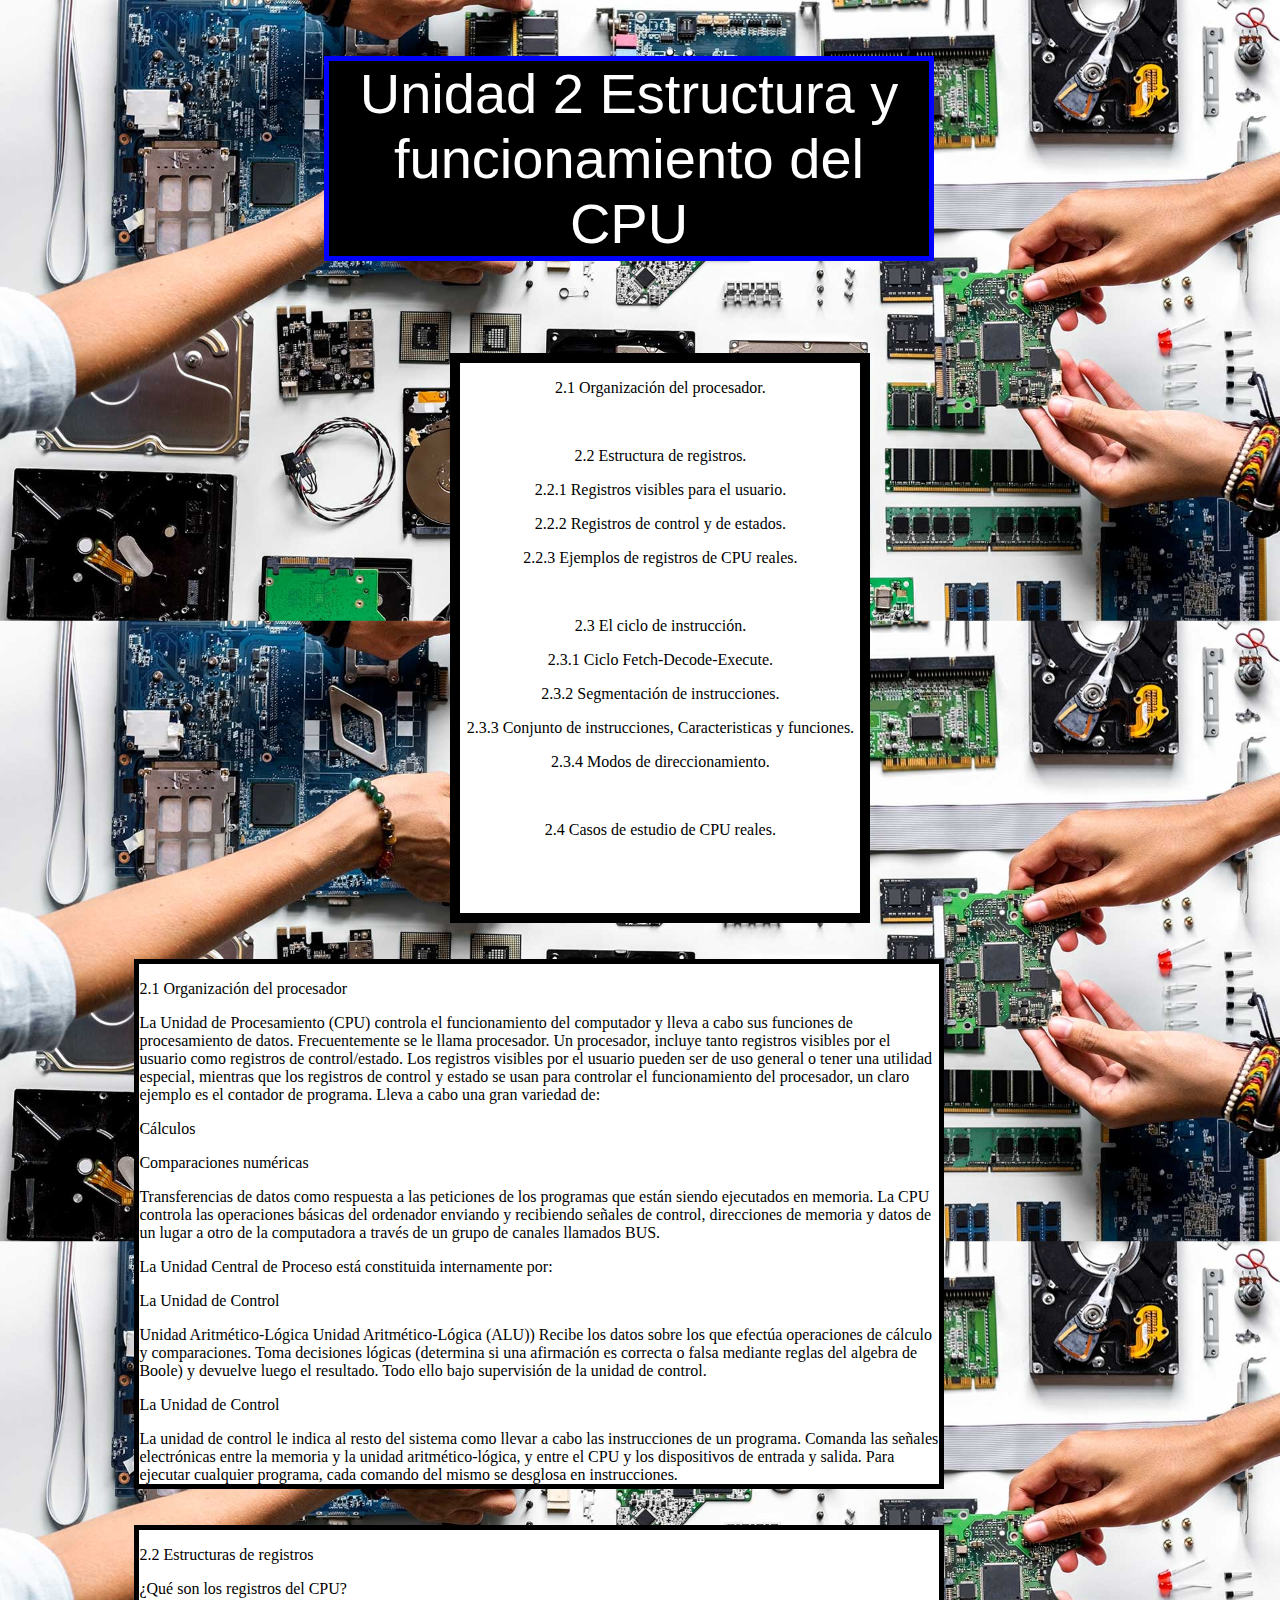
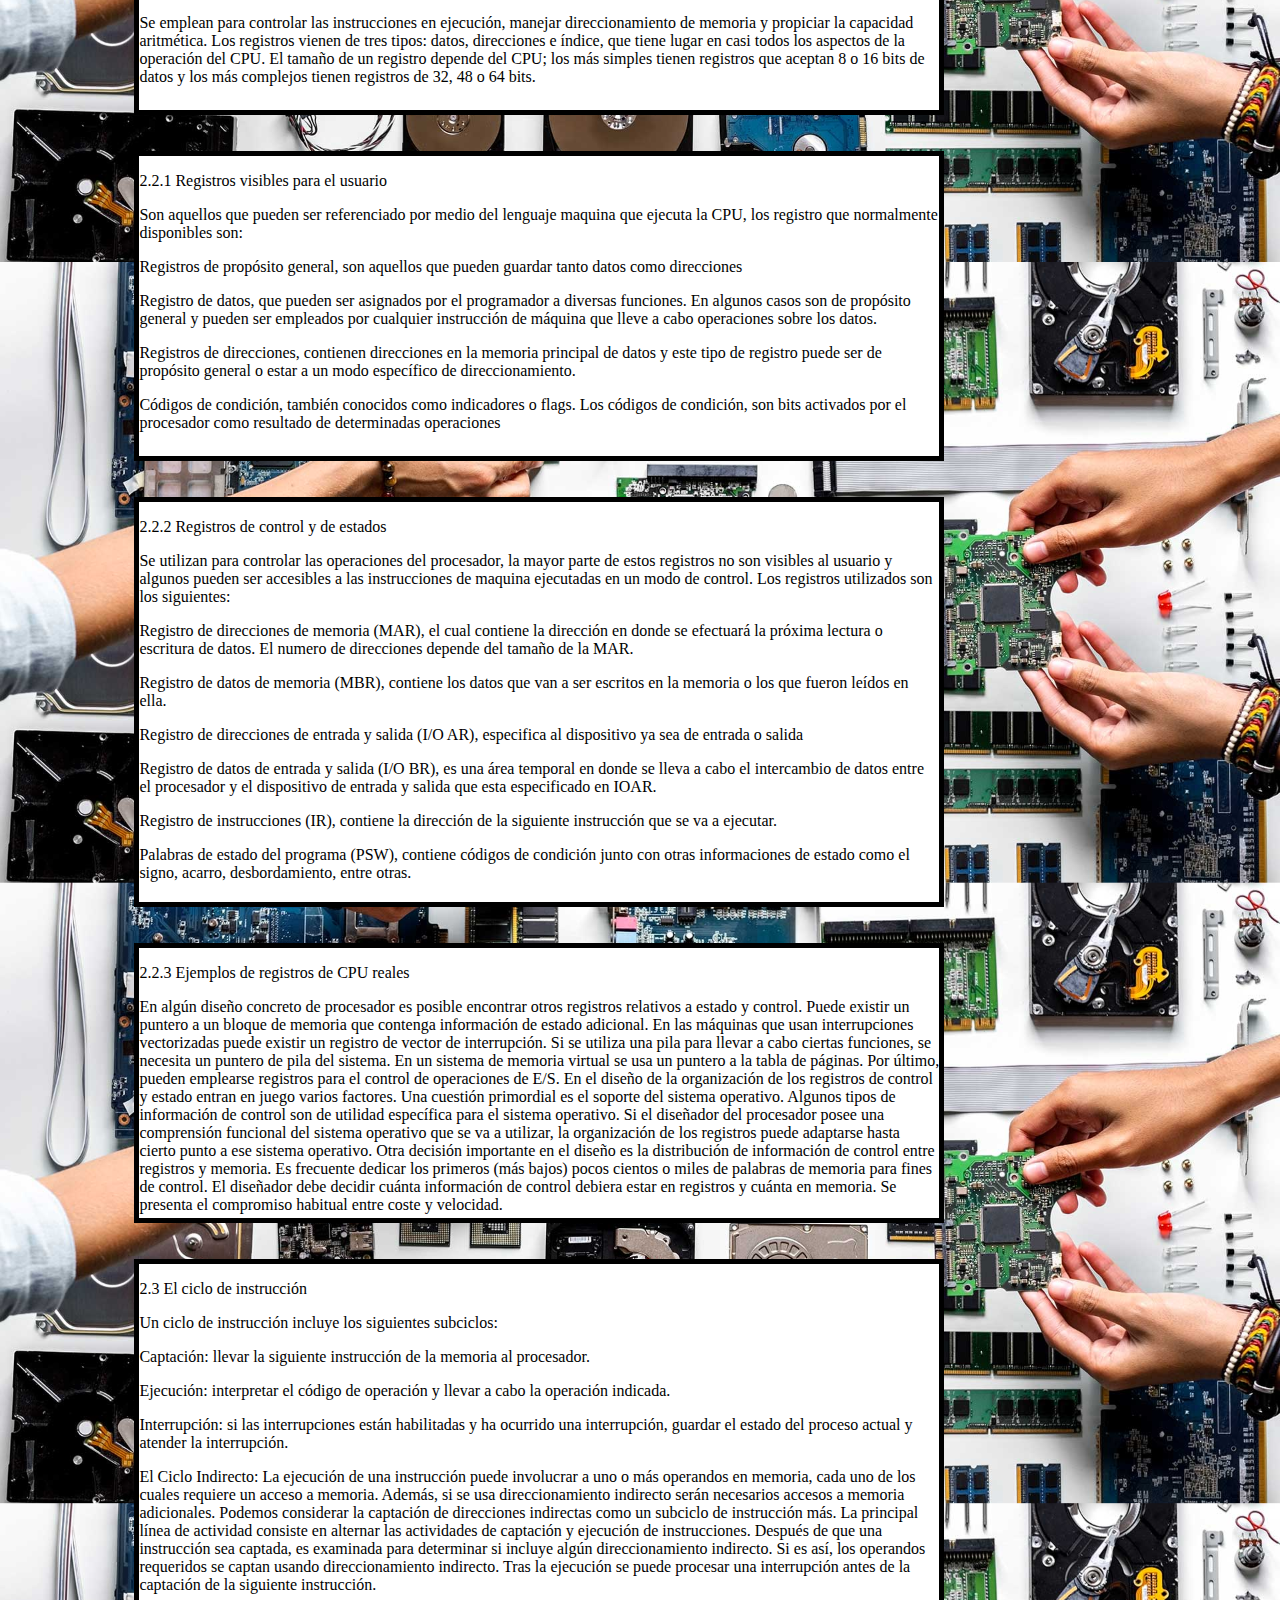
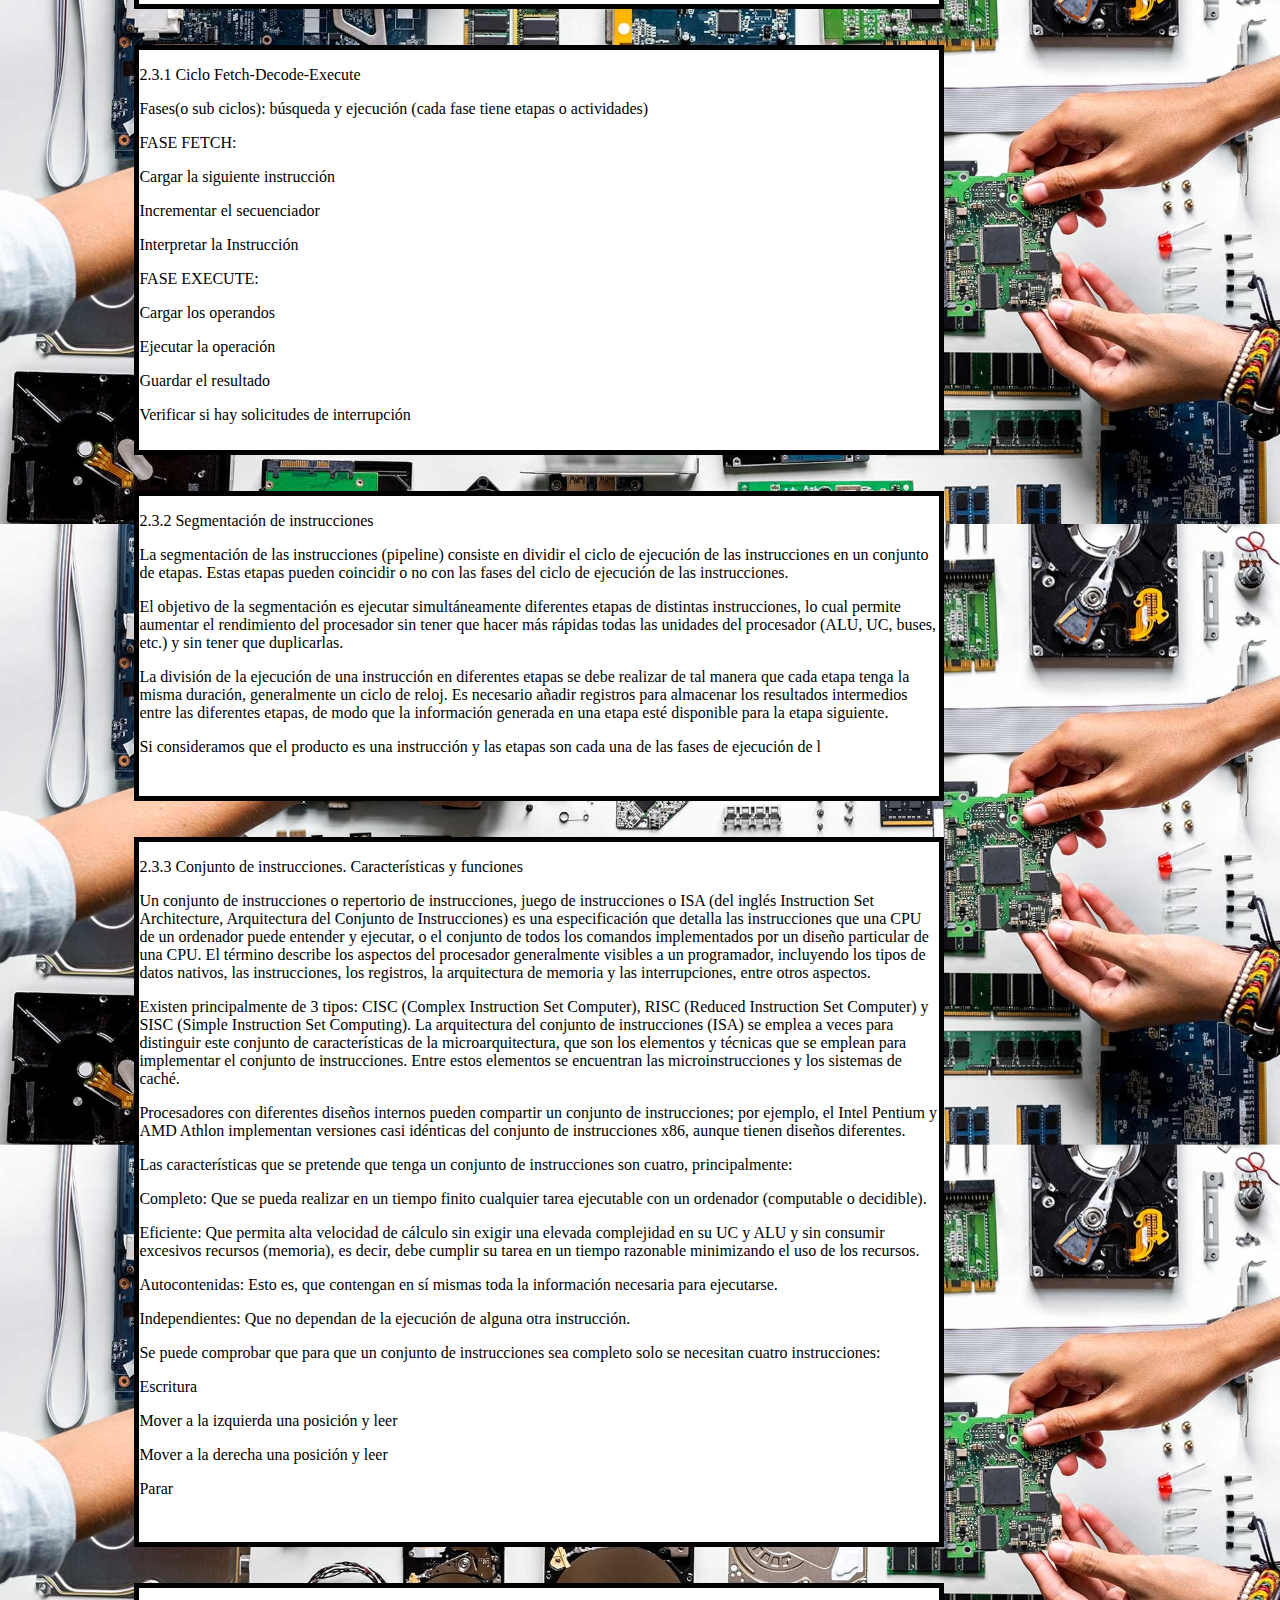
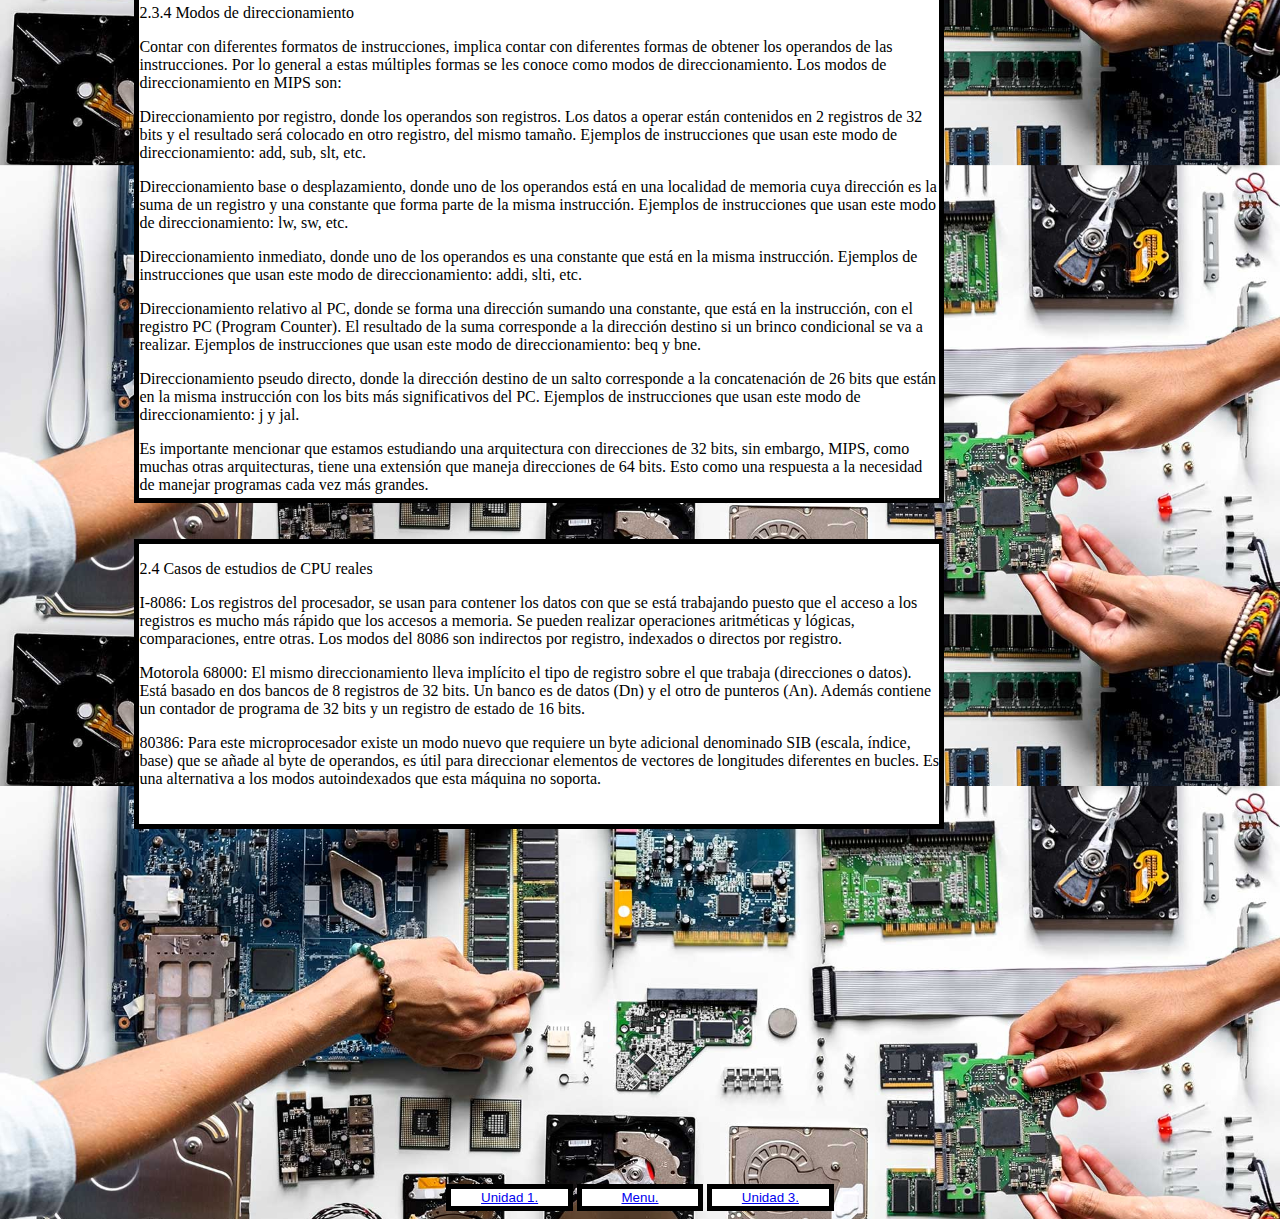
<file: Unidad2.html>
<!DOCTYPE HTML><!--  -->
<html>
<head>
	<title>unidad2</title>
	<link rel="stylesheet" type="text/css" href="../CSS/Style.css">
</head>
<body class="fondo1">
		<p class="titulo3" align="center">Unidad 2 Estructura y funcionamiento del CPU</p>
		<br><br>
		
	<div align="center" class="temario2">
		<p>2.1 Organización del procesador.</p>
		<br>
		<p>2.2 Estructura de registros.</p>
		<p>2.2.1 Registros visibles para el usuario.</p>
		<p>2.2.2 Registros de control y de estados.</p>
		<p>2.2.3 Ejemplos de registros de CPU reales.</p>
		<br>
		<p>2.3 El ciclo de instrucción.</p>
		<p>2.3.1 Ciclo Fetch-Decode-Execute.</p>
		<p>2.3.2 Segmentación de instrucciones.</p>
		<p>2.3.3 Conjunto de instrucciones, Caracteristicas y funciones.</p>
		<p>2.3.4 Modos de direccionamiento.</p>
		<br>
		<p>2.4 Casos de estudio de CPU reales.</p>
	</div>
		<br><br>
	<div align="left" class="texto26">
		<p class="subtitulos">2.1 Organización del procesador</p>
		<p>La Unidad de Procesamiento (CPU) controla el funcionamiento del computador y lleva a cabo sus funciones de procesamiento de datos. Frecuentemente se 
		le llama procesador. Un procesador, incluye tanto registros visibles por el usuario como registros de control/estado. Los registros visibles por el 
		usuario pueden ser de uso general o tener una utilidad especial, mientras que los registros de control y estado se usan para controlar el funcionamiento
		 del procesador, un claro ejemplo es el contador de programa. Lleva a cabo una gran variedad de: </p>
		 <p>Cálculos </p>
		 <p>Comparaciones numéricas </p>
		 <p>Transferencias de datos como respuesta a las peticiones de los programas que están siendo ejecutados en memoria. La CPU controla las operaciones
		 básicas del ordenador enviando y recibiendo señales de control, direcciones de memoria y datos de un lugar a otro de la computadora a 
		 través de un grupo de canales llamados  BUS. </p>
		 <p>La Unidad Central de Proceso está constituida internamente por: </p>
		 <p>La Unidad de Control</p>
		 <p>Unidad Aritmético-Lógica Unidad Aritmético-Lógica (ALU)) Recibe los datos sobre los que efectúa operaciones de cálculo y comparaciones. Toma 
		 decisiones lógicas (determina si una afirmación es correcta o falsa mediante reglas del algebra de Boole) y devuelve luego el resultado. Todo ello
		 bajo supervisión de la unidad de control.</p>
		<p>La Unidad de Control</p>
		<p>La unidad de control le indica al resto del sistema como llevar a cabo las instrucciones de un programa. Comanda las señales electrónicas entre
		 la memoria y la unidad aritmético-lógica, y entre el CPU y los dispositivos de entrada y salida. Para ejecutar cualquier programa, cada comando 
		 del mismo se desglosa en instrucciones.</p>
	</div>
		<br><br>
	<div align="left" class="texto27">
		<p class="subtitulos">2.2 Estructuras de registros</p>
		<p>¿Qué son los registros del CPU?</p>
		<p>Se emplean para controlar las instrucciones en ejecución, manejar direccionamiento de memoria y propiciar la capacidad aritmética. 
		Los registros vienen de tres tipos: datos, direcciones e índice, que tiene lugar en casi todos los aspectos de la operación del CPU. 
		El tamaño de un registro depende del CPU; los más simples tienen registros que aceptan 8 o 16 bits de datos y los más complejos tienen 
		registros de 32, 48 o 64 bits.</p>
	</div>
		<br><br>
	<div align="left" class="texto28">
		<p class="subtitulos">2.2.1 Registros visibles para el usuario</p>
		<p>Son aquellos que pueden ser referenciado por medio del lenguaje maquina que ejecuta la CPU, los registro que normalmente disponibles son:</p>
		<p>Registros de propósito general, son aquellos que pueden guardar tanto datos como direcciones</p>
		<p>Registro de datos, que pueden ser asignados por el programador a diversas funciones. En algunos casos son de propósito general y pueden 
		ser empleados por cualquier instrucción de máquina que lleve a cabo operaciones sobre los datos.</p>
		<p>Registros de direcciones, contienen direcciones en la memoria principal de datos y este tipo de registro puede ser de propósito general o 
		estar a un modo específico de direccionamiento.</p>
		<p>Códigos de condición, también conocidos como indicadores o flags. Los códigos de condición, son bits activados por el procesador como 
		resultado de determinadas operaciones</p>
	</div>
		<br><br>
	<div align="left" class="texto29">
		<p class="subtitulos">2.2.2 Registros de control y de estados</p>
		<p>Se utilizan para controlar las operaciones del procesador, la mayor parte de estos registros no son visibles al usuario y 
		algunos pueden ser accesibles a las instrucciones de maquina ejecutadas en un modo de control. Los registros utilizados son los siguientes:</p>
		<p>Registro de direcciones de memoria (MAR), el cual contiene la dirección en donde se efectuará la próxima lectura o escritura 
		de datos. El numero de direcciones depende del tamaño de la MAR.</p>
		<p>Registro de datos de memoria (MBR), contiene los datos que van a ser escritos en la memoria o los que fueron leídos en ella.</p>
		<p>Registro de direcciones de entrada y salida (I/O AR), especifica al dispositivo ya sea de entrada o salida</p>
		<p>Registro de datos de entrada y salida (I/O BR), es una área temporal en donde se lleva a cabo el intercambio de datos entre el 
		procesador y el dispositivo de entrada y salida que esta especificado en IOAR.</p>
		<p>Registro de instrucciones (IR), contiene la dirección de la siguiente instrucción que se va a ejecutar.</p>
		<p>Palabras de estado del programa (PSW), contiene códigos de condición junto con otras informaciones de estado como el signo, 
		acarro, desbordamiento, entre otras.</p>
	</div>
		<br><br>
	<div align="left" class="texto30">
		<p class="subtitulos">2.2.3 Ejemplos de registros de CPU reales</p>
		<p>En algún diseño concreto de procesador es posible encontrar otros registros relativos a estado y control. Puede existir 
		un puntero a un bloque de memoria que contenga información de estado adicional.
		 En las máquinas que usan interrupciones vectorizadas puede existir un registro de vector de interrupción. Si se utiliza una
		 pila para llevar a cabo ciertas funciones, se necesita un puntero de pila del sistema. En
		 un sistema de memoria virtual se usa un puntero a la tabla de páginas. Por último, pueden emplearse registros para el control 
		 de operaciones de E/S. En el diseño de la organización de los registros de control y estado entran en juego varios factores. Una
		 cuestión primordial es el soporte del sistema operativo. Algunos tipos de información de control son de utilidad específica para
		 el sistema operativo. Si el diseñador del procesador posee una comprensión funcional del sistema operativo que se va a utilizar,
		 la organización de los registros puede adaptarse hasta cierto punto a ese sistema operativo. Otra decisión importante en el diseño
		 es la distribución de información de control entre registros y memoria. Es frecuente dedicar los primeros (más bajos) pocos cientos
		 o miles de palabras de memoria para fines de control. El diseñador debe decidir cuánta información de control debiera estar en 
		 registros y cuánta en memoria. Se presenta el compromiso habitual entre coste y velocidad.</p>
	</div>
		<br><br>
	<div align="left" class="texto31">
		<p class="subtitulos">2.3 El ciclo de instrucción<//p>
		<p>Un ciclo de instrucción incluye los siguientes subciclos:</p>
		<p>Captación: llevar la siguiente instrucción de la memoria al procesador.</p>
		<p>Ejecución: interpretar el código de operación y llevar a cabo la operación indicada.</p>
		<p>Interrupción: si las interrupciones están habilitadas y ha ocurrido una interrupción, guardar el estado del proceso actual y 
		atender la interrupción.</p>
		<p>El Ciclo Indirecto: La ejecución de una instrucción puede involucrar a uno o más operandos en memoria, cada uno de los cuales 
		requiere un acceso a memoria. Además, si se usa direccionamiento indirecto serán necesarios accesos a memoria adicionales. Podemos 
		considerar la captación de direcciones indirectas como un subciclo de instrucción más. La principal línea de actividad consiste en 
		alternar las actividades de captación y ejecución de instrucciones. Después de que una instrucción sea captada, es examinada para 
		determinar si incluye algún direccionamiento indirecto. Si es así, los operandos requeridos se captan usando direccionamiento indirecto. 
		Tras la ejecución se puede procesar una interrupción antes de la captación de la siguiente instrucción.</p>
	</div>
		<br><br>
	<div align="left" class="texto32">
		<p class="subtitulos">2.3.1 Ciclo Fetch-Decode-Execute</p>
		<p>Fases(o sub ciclos): búsqueda y ejecución (cada fase tiene etapas o actividades)</p>
		<p>FASE FETCH:</p>
		<p>Cargar la siguiente instrucción</p>
		<p>Incrementar el secuenciador</p>
		<p>Interpretar la Instrucción</p>
		<p>FASE EXECUTE:</p>
		<p>Cargar los operandos</p>
		<p>Ejecutar la operación</p>
		<p>Guardar el resultado</p>
		<p>Verificar si hay solicitudes de interrupción</p>
	</div>
		<br><br>
	<div align="left" class="texto33">
		<p class="subtitulos">2.3.2 Segmentación de instrucciones</p>
		<p>La segmentación de las instrucciones (pipeline) consiste en dividir el ciclo de ejecución de las instrucciones en un conjunto de
		 etapas. Estas etapas pueden coincidir o no con las fases del ciclo de ejecución de las instrucciones.</p>
		<p>El objetivo de la segmentación es ejecutar simultáneamente diferentes etapas de distintas instrucciones, lo cual permite aumentar
		 el rendimiento del procesador sin tener que hacer más rápidas todas las unidades del procesador (ALU, UC, buses, etc.) y sin tener que duplicarlas.</p>
		<p>La división de la ejecución de una instrucción en diferentes etapas se debe realizar de tal manera que cada etapa tenga la misma
		 duración, generalmente un ciclo de reloj. Es necesario añadir registros para almacenar los resultados intermedios entre las 
		 diferentes etapas, de modo que la información generada en una etapa esté disponible para la etapa siguiente.</p>
		<p>Si consideramos que el producto es una instrucción y las etapas son cada una de las fases de ejecución de l</p>
	</div>
		<br><br>
	<div align="left" class="texto34">
		<p class="subtitulos">2.3.3 Conjunto de instrucciones. Características y funciones</p>
		<p>Un conjunto de instrucciones o repertorio de instrucciones, juego de instrucciones o ISA (del inglés Instruction Set Architecture, 
		Arquitectura del Conjunto de Instrucciones) es una especificación que detalla las instrucciones que una CPU de un ordenador puede 
		entender y ejecutar, o el conjunto de todos los comandos implementados por un diseño particular de una CPU. El término describe los 
		aspectos del procesador generalmente visibles a un programador, incluyendo los tipos de datos nativos, las instrucciones, los registros,
		 la arquitectura de memoria y las interrupciones, entre otros aspectos.</p>
		<p>Existen principalmente de 3 tipos: CISC (Complex Instruction Set Computer), RISC (Reduced Instruction Set Computer) y SISC (Simple Instruction 
		Set Computing). La arquitectura del conjunto de instrucciones (ISA) se emplea a veces para distinguir este conjunto de características de la
		 microarquitectura, que son los elementos y técnicas que se emplean para implementar el conjunto de instrucciones. Entre estos elementos se 
		 encuentran las microinstrucciones y los sistemas de caché.</p>
		<p>Procesadores con diferentes diseños internos pueden compartir un conjunto de instrucciones; por ejemplo, el Intel Pentium y AMD Athlon
		 implementan versiones casi idénticas del conjunto de instrucciones x86, aunque tienen diseños diferentes.</p>
		<p>Las características que se pretende que tenga un conjunto de instrucciones son cuatro, principalmente:</p>
		<p>Completo: Que se pueda realizar en un tiempo finito cualquier tarea ejecutable con un ordenador (computable o decidible).</p>
		<p>Eficiente: Que permita alta velocidad de cálculo sin exigir una elevada complejidad en su UC y ALU y sin consumir excesivos recursos
		 (memoria), es decir, debe cumplir su tarea en un tiempo razonable minimizando el uso de los recursos.</p>
		<p>Autocontenidas: Esto es, que contengan en sí mismas toda la información necesaria para ejecutarse.</p>
		<p>Independientes: Que no dependan de la ejecución de alguna otra instrucción.</p>
		<p>Se puede comprobar que para que un conjunto de instrucciones sea completo solo se necesitan cuatro instrucciones:</p>
		<p>Escritura</p>
		<p>Mover a la izquierda una posición y leer</p>
		<p>Mover a la derecha una posición y leer</p>
		<p>Parar</p>
	</div>
		<br><br>
	<div align="left" class="texto35">
		<p class="subtitulos">2.3.4 Modos de direccionamiento</p>
		<p>Contar con diferentes formatos de instrucciones, implica contar con diferentes formas de obtener los operandos de las instrucciones. 
		Por lo general a estas múltiples formas se les conoce como modos de direccionamiento. Los modos de direccionamiento en MIPS son: </p>
		<p>Direccionamiento por registro, donde los operandos son registros. Los datos a operar están contenidos en 2 registros de 32 bits y el 
		resultado será colocado en otro registro, del mismo tamaño. Ejemplos de instrucciones que usan este modo de direccionamiento: add, sub, slt, etc.</p>
		<p>Direccionamiento base o desplazamiento, donde uno de los operandos está en una localidad de memoria cuya dirección es la suma de un
		 registro y una constante que forma parte de la misma instrucción. Ejemplos de instrucciones que usan este modo de direccionamiento: lw, sw, etc.</p>
		<p>Direccionamiento inmediato, donde uno de los operandos es una constante que está en la misma instrucción. Ejemplos de instrucciones
		 que usan este modo de direccionamiento: addi, slti, etc.</p>
		<p>Direccionamiento relativo al PC, donde se forma una dirección sumando una constante, que está en la instrucción, con el registro PC 
		(Program Counter). El resultado de la suma corresponde a la dirección destino si un brinco condicional se va a realizar. Ejemplos de
		 instrucciones que usan este modo de direccionamiento: beq y bne.</p>
		<p>Direccionamiento pseudo directo, donde la dirección destino de un salto corresponde a la concatenación de 26 bits que están en la misma
		 instrucción con los bits más significativos del PC. Ejemplos de instrucciones que usan este modo de direccionamiento: j y jal.</p>
		<p>Es importante mencionar que estamos estudiando una arquitectura con direcciones de 32 bits, sin embargo, MIPS, como muchas otras 
		arquitecturas, tiene una extensión que maneja direcciones de 64 bits. Esto como una respuesta a la necesidad de manejar programas cada vez más grandes.</p>
	</div>
		<br><br>
	<div align="left" class="texto36">
		<p class="subtitulos">2.4 Casos de estudios de CPU reales</p>
		<p>I-8086: Los registros del procesador, se usan para contener los datos con que se está trabajando puesto que el acceso a los registros 
		es mucho más rápido que los accesos a memoria. Se pueden realizar operaciones aritméticas y lógicas, comparaciones, entre otras. Los 
		modos del 8086 son indirectos por registro, indexados o directos por registro.</p>
		<p>Motorola 68000: El mismo direccionamiento lleva implícito el tipo de registro sobre el que trabaja (direcciones o datos). Está basado 
		en dos bancos de 8 registros de 32 bits. Un banco es de datos (Dn) y el otro de punteros (An). Además contiene un contador de programa
		 de 32 bits y un registro de estado de 16 bits.</p>
		<p>80386: Para este microprocesador existe un modo nuevo que requiere un byte adicional denominado SIB (escala, índice, base) que se añade 
		al byte de operandos, es útil para direccionar elementos de vectores de longitudes diferentes en bucles. Es una alternativa a los modos 
		autoindexados que esta máquina no soporta.</p>
	</div>
	<div align="center">
		<br><br>
		<iframe width="560" height="315" src="https://www.youtube.com/embed/9gj8KwN_UF8" title="YouTube video player" frameborder="0" allow="accelerometer; autoplay; clipboard-write; encrypted-media; gyroscope; picture-in-picture" allowfullscreen></iframe>
		<br>
		<button type="button" class="boton"><a href="../HTML/Unidad1.html">Unidad 1.</a></button>
		<button type="button" class="boton"><a href="../HTML/index.html">Menu.</a></button>
		<button type="button" class="boton"><a href="../HTML/Unidad3.html">Unidad 3.</a></button>
	</div>
</body>
</html>
</file>
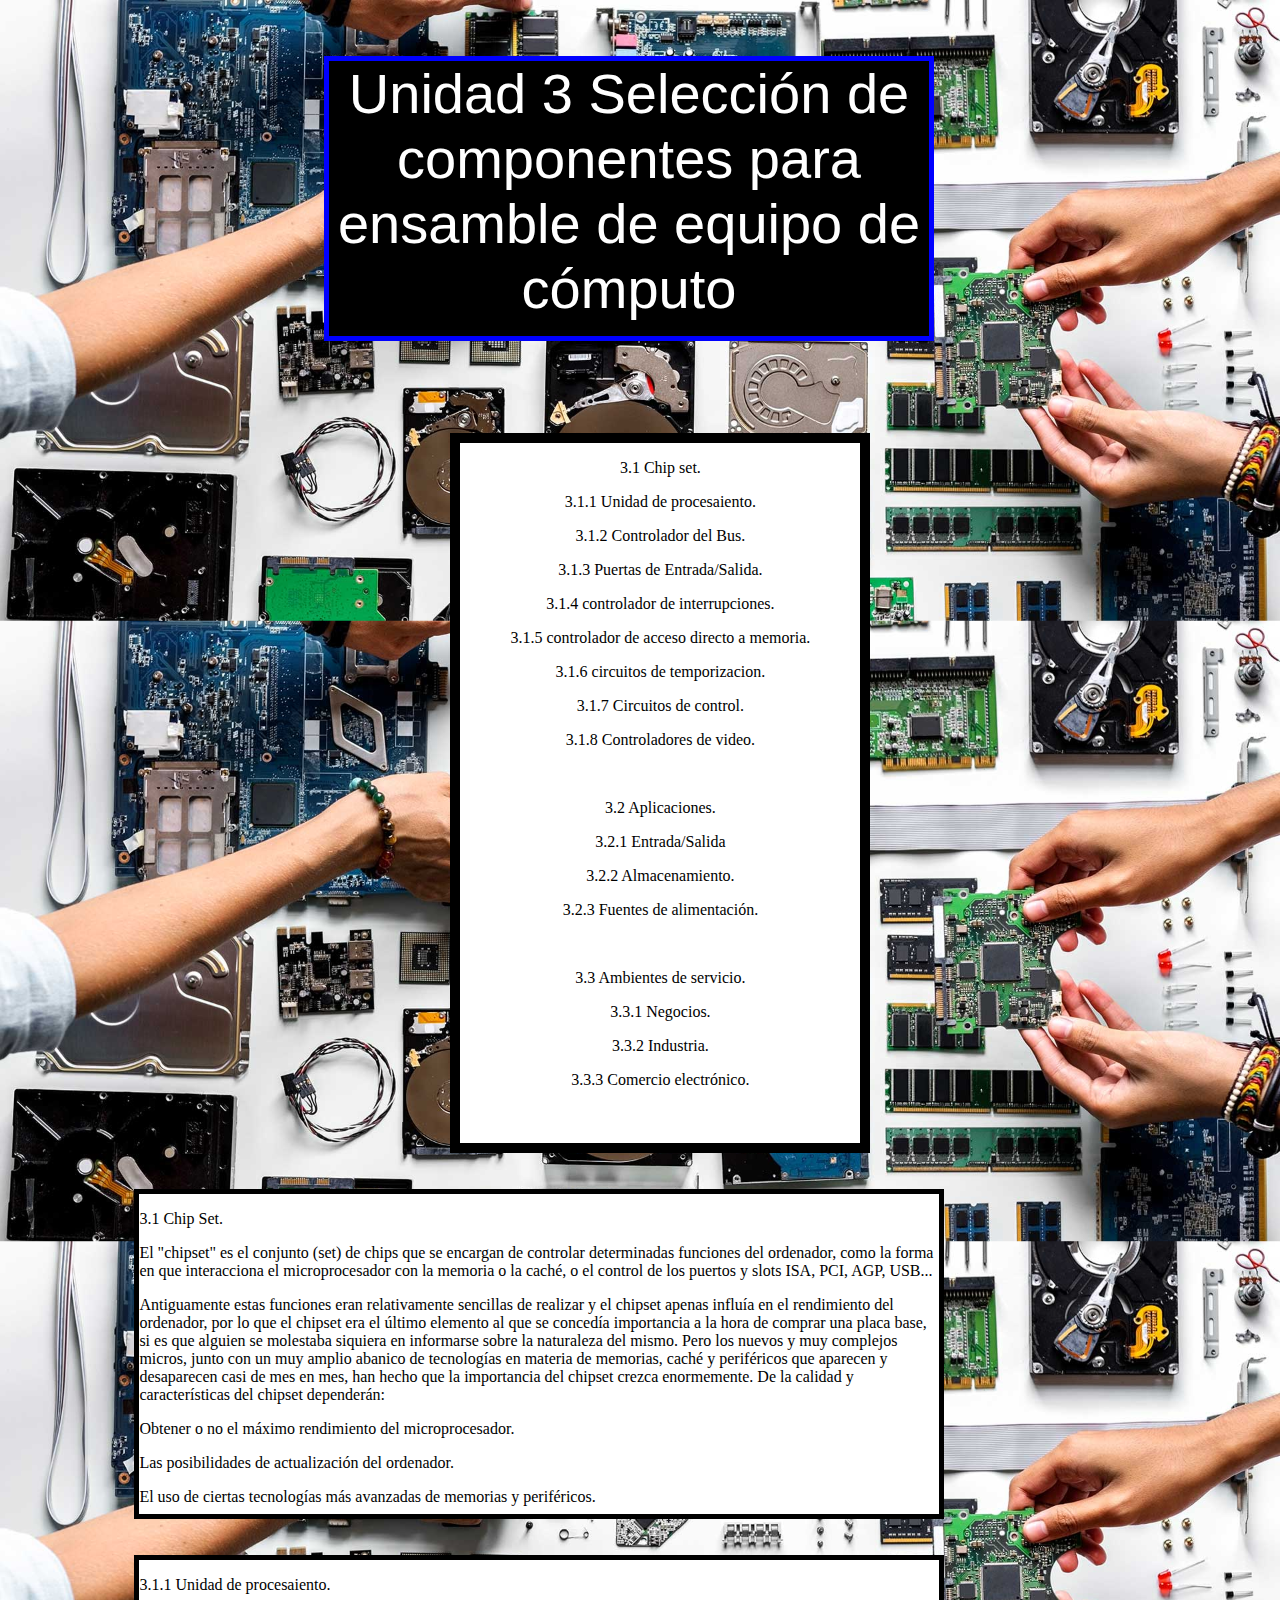
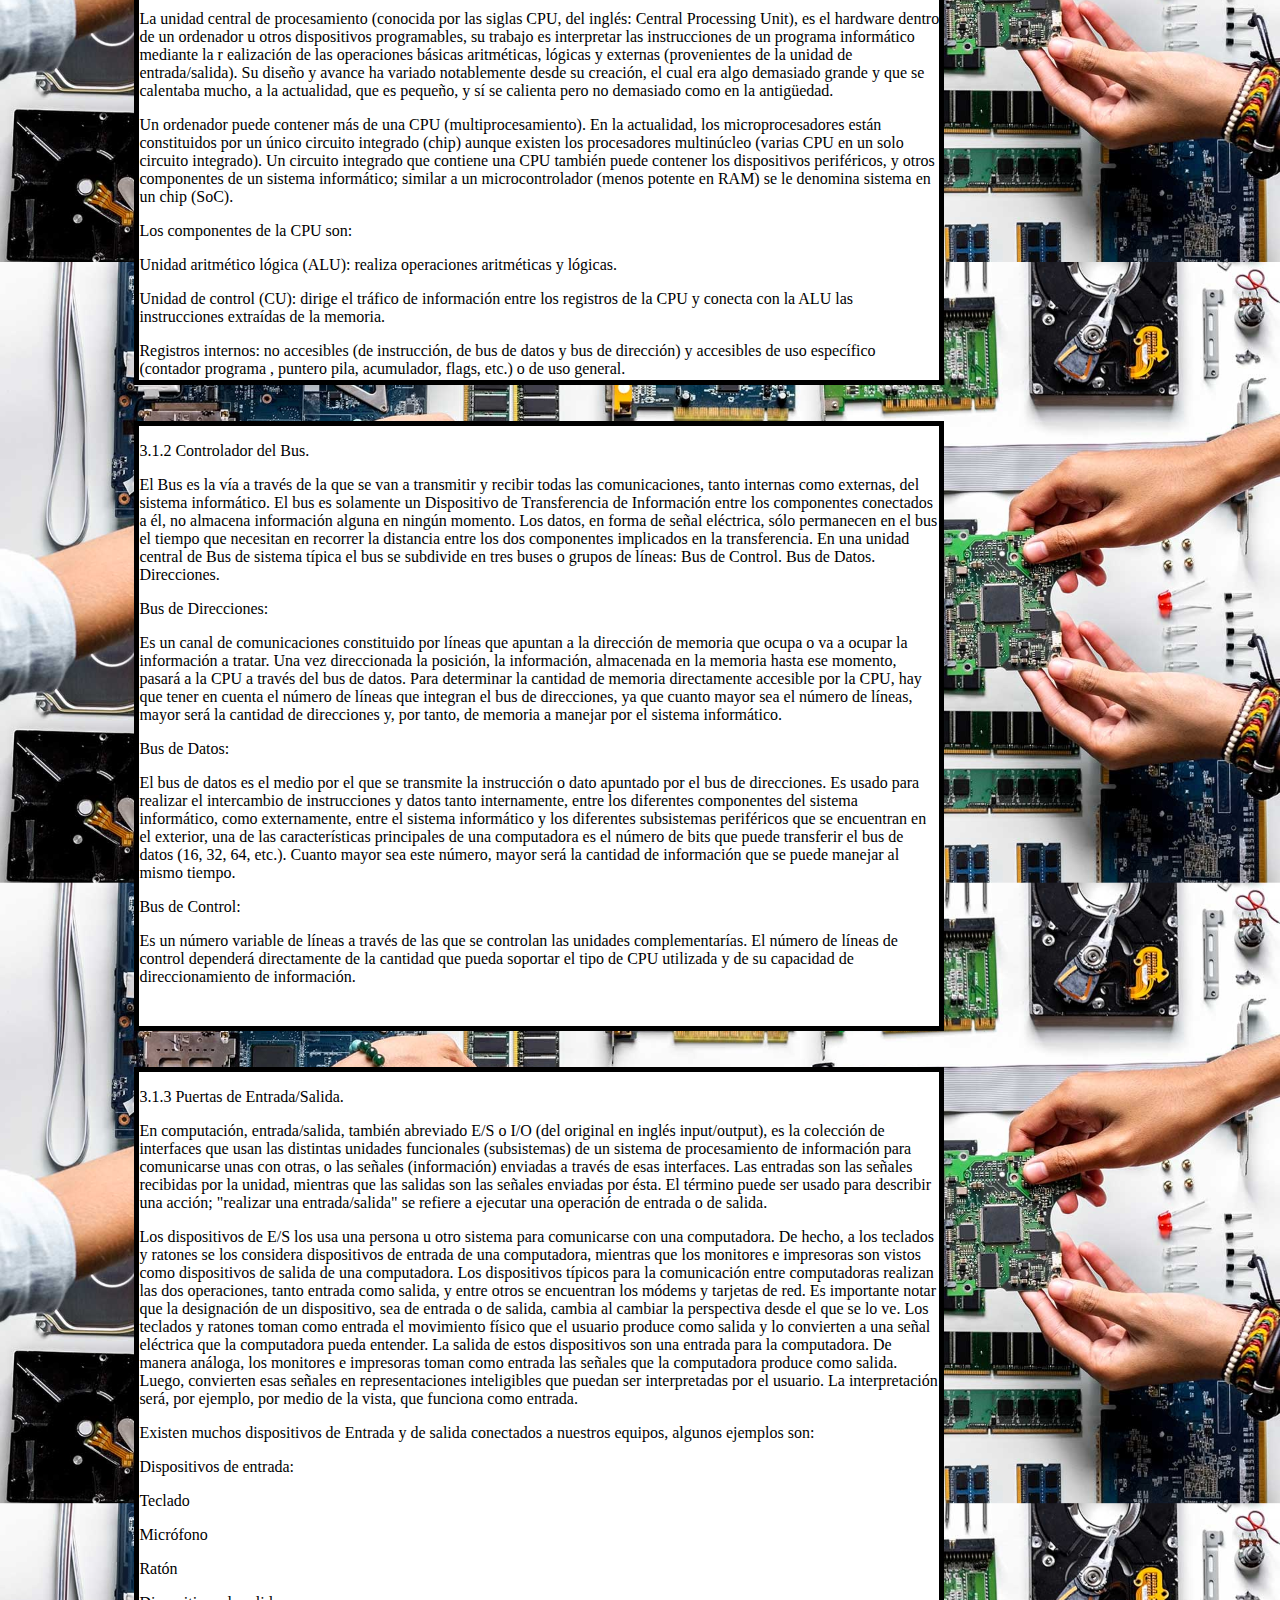
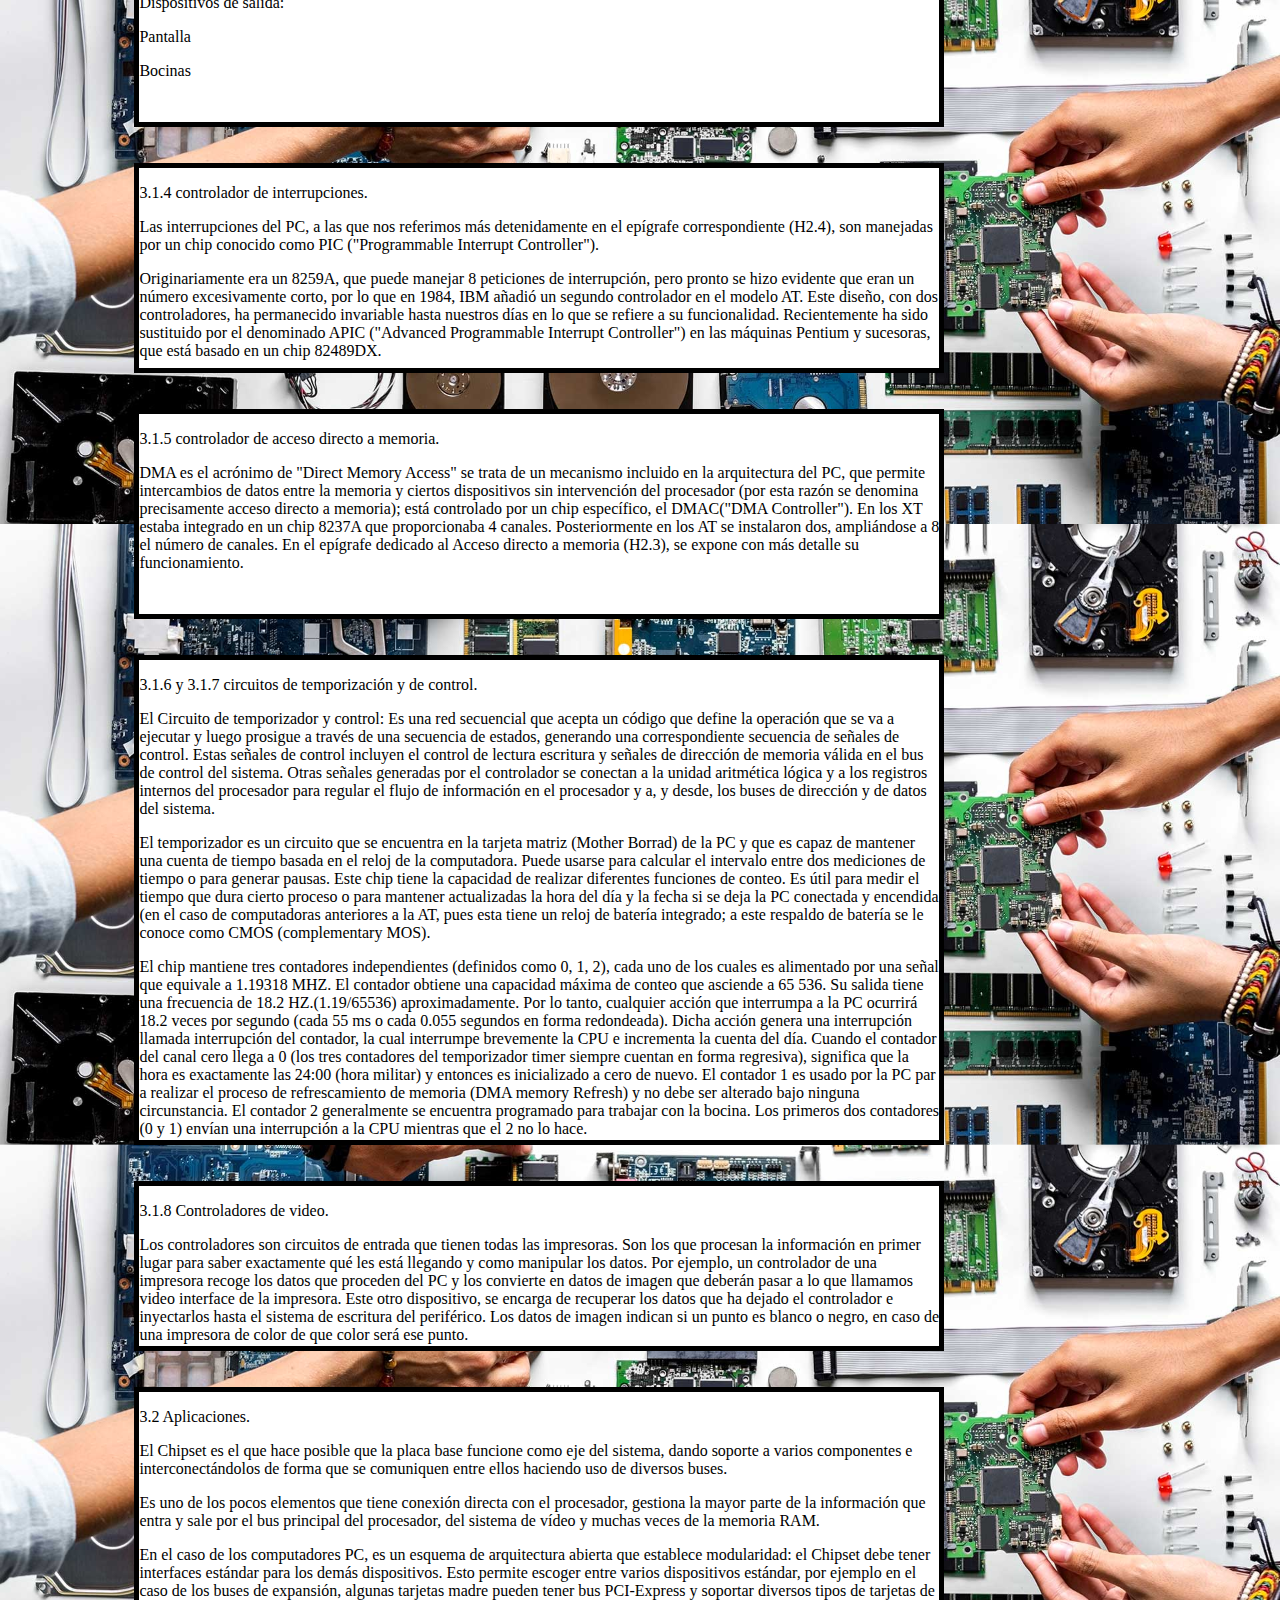
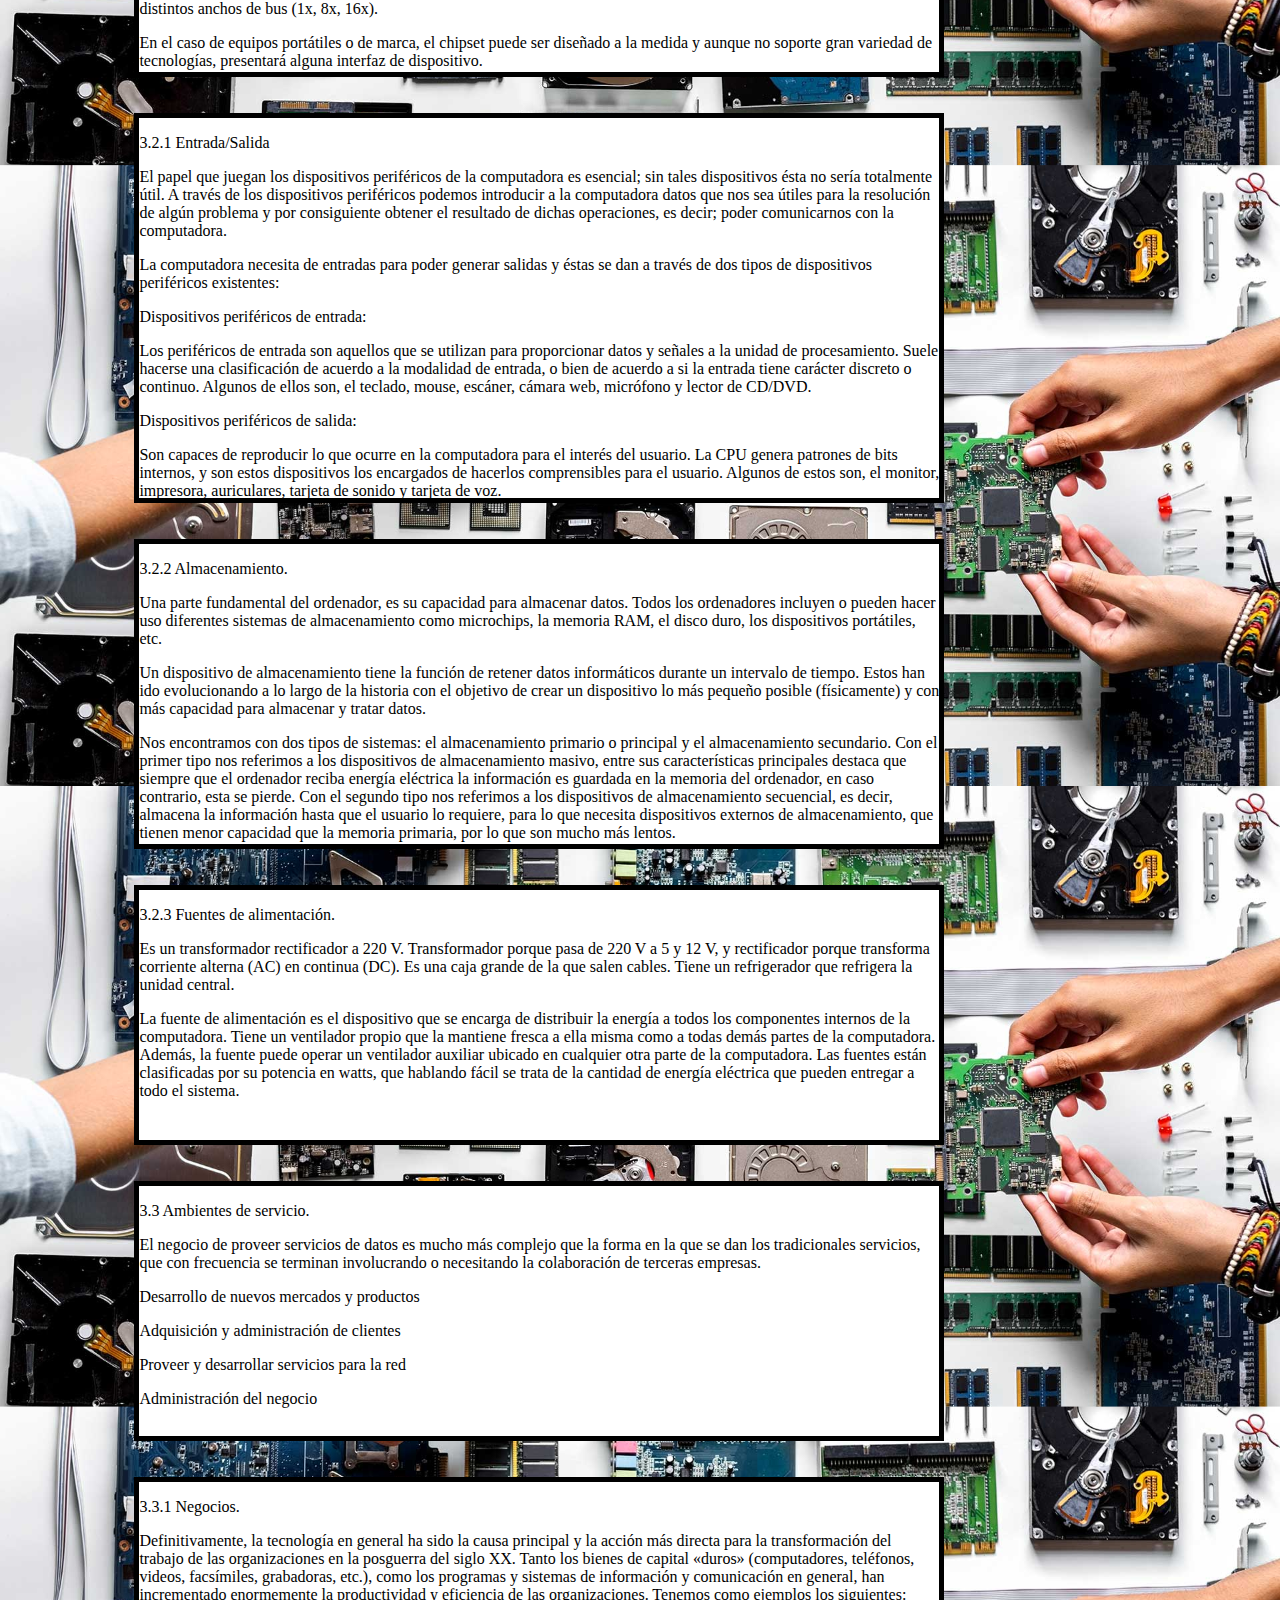
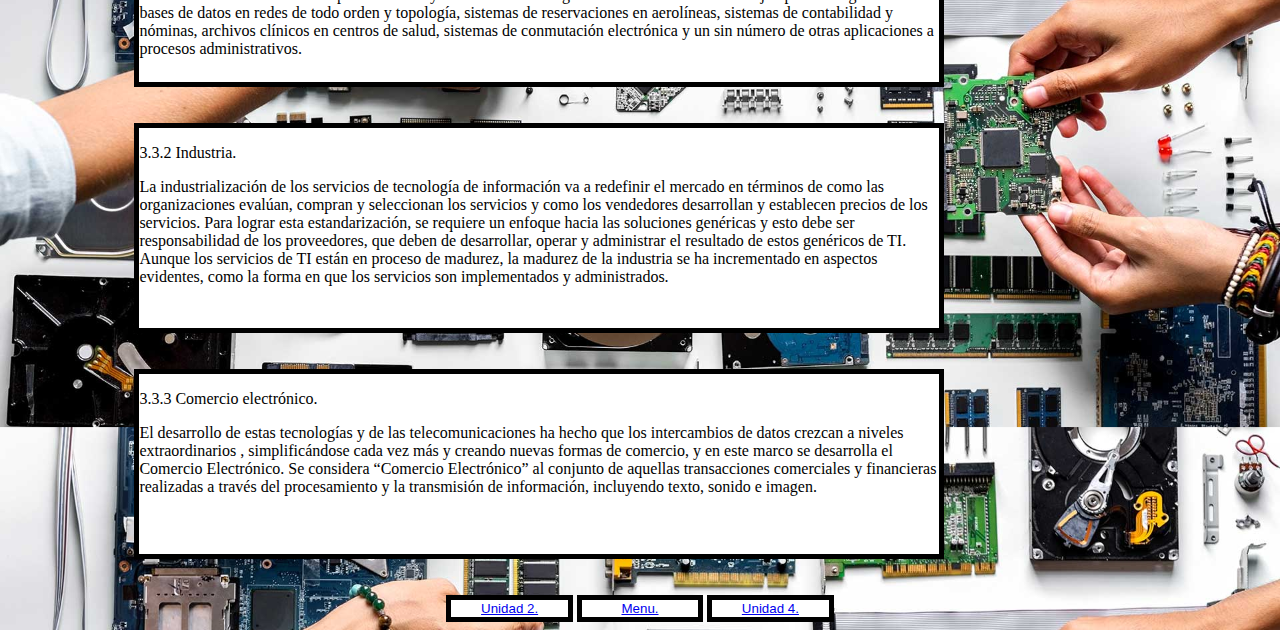
<file: Unidad3.html>
<!DOCTYPE HTML><!--  -->
<html>
<head>
	<title>unidad3</title>
	<link rel="stylesheet" type="text/css" href="../CSS/Style.css">
</head>
<body class="fondo1">
		<p class="titulo4" align="center">Unidad 3 Selección de componentes para ensamble de equipo de cómputo</p>
		<br><br>
		
	<div align="center" class="temario3">
		<p>3.1 Chip set.</p>
		<p>3.1.1 Unidad de procesaiento.</p>
		<p>3.1.2 Controlador del Bus.</p>
		<p>3.1.3 Puertas de Entrada/Salida.</p>
		<p>3.1.4 controlador de interrupciones.</p>
		<p>3.1.5 controlador de acceso directo a memoria.</p>
		<p>3.1.6 circuitos de temporizacion.</p>
		<p>3.1.7 Circuitos de control.</p>
		<p>3.1.8 Controladores de video.</p>
		<br>
		<p>3.2 Aplicaciones.</p>
		<p>3.2.1 Entrada/Salida</p>
		<p>3.2.2 Almacenamiento.</p>
		<p>3.2.3 Fuentes de alimentación.</p>
		<br>
		<p>3.3 Ambientes de servicio.</p>
		<p>3.3.1 Negocios.</p>
		<p>3.3.2 Industria.</p>
		<p>3.3.3 Comercio electrónico.</p>
	</div>
		<br><br>
	<div align="left" class="texto37">
		<p class="subtitulos">3.1 Chip Set.</p>
		<p>El "chipset" es el conjunto (set) de chips que se encargan de controlar determinadas funciones del ordenador, como la forma en que
		 interacciona el microprocesador con la memoria o la caché, o el control de los puertos y slots ISA, PCI, AGP, USB...</p>
		<p>Antiguamente estas funciones eran relativamente sencillas de realizar y el chipset apenas influía en el rendimiento del ordenador, 
		por lo que el chipset era el último elemento al que se concedía importancia a la hora de comprar una placa base, si es que alguien 
		se molestaba siquiera en informarse sobre la naturaleza del mismo. Pero los nuevos y muy complejos micros, junto con un muy amplio 
		abanico de tecnologías en materia de memorias, caché y periféricos que aparecen y desaparecen casi de mes en mes, han hecho que la 
		importancia del chipset crezca enormemente. De la calidad y características del chipset dependerán:</p>
		<p>Obtener o no el máximo rendimiento del microprocesador.</p>
		<p>Las posibilidades de actualización del ordenador.</p>
		<p>El uso de ciertas tecnologías más avanzadas de memorias y periféricos.</p>
	</div>
		<br><br>
	<div align="left" class="texto38">
		<p class="subtitulos">3.1.1 Unidad de procesaiento.</p>
		<p>La unidad central de procesamiento (conocida por las siglas CPU, del inglés: Central Processing Unit), es el hardware dentro de un 
		ordenador u otros dispositivos programables, su trabajo es interpretar las instrucciones de un programa informático mediante la r
		ealización de las operaciones básicas aritméticas, lógicas y externas (provenientes de la unidad de entrada/salida). Su diseño y 
		avance ha variado notablemente desde su creación, el cual era algo demasiado grande y que se calentaba mucho, a la actualidad, que
		es pequeño, y sí se calienta pero no demasiado como en la antigüedad.</p>
		<p>Un ordenador puede contener más de una CPU (multiprocesamiento). En la actualidad, los microprocesadores están constituidos por un único 
		circuito integrado (chip) aunque existen los procesadores multinúcleo (varias CPU en un solo circuito integrado). Un circuito integrado 
		que contiene una CPU también puede contener los dispositivos periféricos, y otros componentes de un sistema informático; similar a un 
		microcontrolador (menos potente en RAM) se le denomina sistema en un chip (SoC).</p>
		<p>Los componentes de la CPU son:</p>
		<p>Unidad aritmético lógica (ALU): realiza operaciones aritméticas y lógicas.</p>
		<p>Unidad de control (CU): dirige el tráfico de información entre los registros de la CPU y conecta con la ALU las instrucciones extraídas
		 de la memoria.</p>
		<p>Registros internos: no accesibles (de instrucción, de bus de datos y bus de dirección) y accesibles de uso específico (contador programa
		, puntero pila, acumulador, flags, etc.) o de uso general.</p>
	</div>
		<br><br>
	<div align="left" class="texto39">
		<p class="subtitulos">3.1.2 Controlador del Bus.</p>
		<p>El Bus es la vía a través de la que se van a transmitir y recibir todas las comunicaciones, tanto internas como externas, del sistema
		informático. El bus es solamente un Dispositivo de Transferencia de Información entre los componentes conectados a él, no almacena 
		información alguna en ningún momento. Los datos, en forma de señal eléctrica, sólo permanecen en el bus el tiempo que necesitan en 
		recorrer la distancia entre los dos componentes implicados en la transferencia. En una unidad central de Bus de sistema típica el bus
		se subdivide en tres buses o grupos de líneas: Bus de Control. Bus de Datos. Direcciones.</p>
		<p>Bus de Direcciones:</p>
		<p>Es un canal de comunicaciones constituido por líneas que apuntan a la dirección de memoria que ocupa o va a ocupar la información a tratar. 
		Una vez direccionada la posición, la información, almacenada en la memoria hasta ese momento, pasará a la CPU a través del bus de datos. 
		Para determinar la cantidad de memoria directamente accesible por la CPU, hay que tener en cuenta el número de líneas que integran el bus 
		de direcciones, ya que cuanto mayor sea el número de líneas, mayor será la cantidad de direcciones y, por tanto, de memoria a manejar por 
		el sistema informático.</p>
		<p>Bus de Datos:</p>
		<p>El bus de datos es el medio por el que se transmite la instrucción o dato apuntado por el bus de direcciones. Es usado para realizar el 
		intercambio de instrucciones y datos tanto internamente, entre los diferentes componentes del sistema informático, como externamente, 
		entre el sistema informático y los diferentes subsistemas periféricos que se encuentran en el exterior, una de las características
		 principales de una computadora es el número de bits que puede transferir el bus de datos (16, 32, 64, etc.). Cuanto mayor sea este 
		 número, mayor será la cantidad de información que se puede manejar al mismo tiempo.</p>
		<p>Bus de Control:</p>
		<p>Es un número variable de líneas a través de las que se controlan las unidades complementarías. El número de líneas de control dependerá 
		directamente de la cantidad que pueda soportar el tipo de CPU utilizada y de su capacidad de direccionamiento de información.</p>
	</div>
		<br><br>
	<div align="left" class="texto40">
		<p class="subtitulos">3.1.3 Puertas de Entrada/Salida.</p>
		<p>En computación, entrada/salida, también abreviado E/S o I/O (del original en inglés input/output), 
		es la colección de interfaces que usan las distintas unidades funcionales (subsistemas) de un sistema 
		de procesamiento de información para comunicarse unas con otras, o las señales (información) enviadas 
		a través de esas interfaces. Las entradas son las señales recibidas por la unidad, mientras que las 
		salidas son las señales enviadas por ésta. El término puede ser usado para describir una acción; "realizar 
		una entrada/salida" se refiere a ejecutar una operación de entrada o de salida.</p>
		<p>Los dispositivos de E/S los usa una persona u otro sistema para comunicarse con una computadora. De hecho, a los 
		teclados y ratones se los considera dispositivos de entrada de una computadora, mientras que los monitores e 
		impresoras son vistos como dispositivos de salida de una computadora. Los dispositivos típicos para la comunicación 
		entre computadoras realizan las dos operaciones, tanto entrada como salida, y entre otros se encuentran los módems 
		y tarjetas de red. Es importante notar que la designación de un dispositivo, sea de entrada o de salida, cambia al 
		cambiar la perspectiva desde el que se lo ve. Los teclados y ratones toman como entrada el movimiento físico que el
		 usuario produce como salida y lo convierten a una señal eléctrica que la computadora pueda entender. La salida de 
		 estos dispositivos son una entrada para la computadora. De manera análoga, los monitores e impresoras toman como 
		 entrada las señales que la computadora produce como salida. Luego, convierten esas señales en representaciones 
		 inteligibles que puedan ser interpretadas por el usuario. La interpretación será, por ejemplo, por medio de la 
		 vista, que funciona como entrada.</p>
		<p>Existen muchos dispositivos de Entrada y de salida conectados a nuestros equipos, algunos ejemplos son:</p>
		<p>Dispositivos de entrada:</p>
		<p>Teclado</p>
		<p>Micrófono</p>
		<p>Ratón</p>
		<p>Dispositivos de salida:</p>
		<p>Pantalla</p>
		<p>Bocinas</p>
	</div>
		<br><br>
	<div align="left" class="texto41">
		<p class="subtitulos">3.1.4 controlador de interrupciones.</p>
		<p>Las interrupciones del PC, a las que nos referimos más detenidamente en el epígrafe correspondiente (H2.4), son manejadas por un
		chip conocido como PIC ("Programmable Interrupt Controller").</p>
		<p>Originariamente era un 8259A, que puede manejar 8 peticiones de interrupción, pero pronto se hizo evidente que eran un número excesivamente 
		corto, por lo que en 1984, IBM añadió un segundo controlador en el modelo AT.  Este diseño, con dos controladores, ha permanecido invariable
		 hasta nuestros días en lo que se refiere a su funcionalidad.  Recientemente ha sido sustituido por el denominado APIC ("Advanced Programmable
		 Interrupt Controller") en las máquinas Pentium y sucesoras, que está basado en un chip 82489DX.</p>
	</div>
		<br><br>
	<div align="left" class="texto42">
		<p class="subtitulos">3.1.5 controlador de acceso directo a memoria.</p>
		<p>DMA es el acrónimo de "Direct Memory Access"  se trata de un mecanismo incluido en la arquitectura del PC, que permite intercambios de 
		datos entre la memoria y ciertos dispositivos sin intervención del procesador (por esta razón se denomina precisamente acceso directo a 
		memoria); está controlado por un chip específico, el DMAC("DMA Controller"). En los XT estaba integrado en un chip 8237A que proporcionaba 
		4 canales. Posteriormente en los AT se instalaron dos, ampliándose a 8 el número de canales. En el epígrafe dedicado al Acceso directo 
		a memoria (H2.3), se expone con más detalle su funcionamiento.</p>
	</div>
		<br><br>
	<div align="left" class="texto43">
		<p class="subtitulos">3.1.6 y 3.1.7 circuitos de temporización y de control.</p>
		<p>El Circuito de temporizador y control: Es una red secuencial que acepta un código que define la operación que se va a ejecutar y
		luego prosigue a través de una secuencia de estados, generando una correspondiente secuencia de señales de control. Estas señales
		de control incluyen el control de lectura escritura y señales de dirección de memoria válida en el bus de control del sistema. 
		Otras señales generadas por el controlador se conectan a la unidad aritmética lógica y a los registros internos del procesador 
		para regular el flujo de información en el procesador y a, y desde, los buses de dirección y de datos del sistema.</p>
		<p>El temporizador es un circuito que se encuentra en la tarjeta matriz (Mother Borrad) de la PC y que es capaz de mantener una cuenta de 
		tiempo basada en el reloj de la computadora. Puede usarse para calcular el intervalo entre dos mediciones de tiempo o para generar pausas.
		 Este chip tiene la capacidad de realizar diferentes funciones de conteo. Es útil para medir el tiempo que dura cierto proceso o para 
		 mantener actualizadas la hora del día y la fecha si se deja la PC conectada y encendida (en el caso de computadoras anteriores a la AT, 
		 pues esta tiene un reloj de batería integrado; a este respaldo de batería se le conoce como CMOS (complementary MOS).</p>
		<p>El chip mantiene tres contadores independientes (definidos como 0, 1, 2), cada uno de los cuales es alimentado por una señal que equivale 
		a 1.19318 MHZ. El contador obtiene una capacidad máxima de conteo que asciende a 65 536. Su salida tiene una frecuencia de 18.2 HZ.(1.19/65536)
		 aproximadamente. Por lo tanto, cualquier acción que interrumpa a la PC ocurrirá 18.2 veces por segundo (cada 55 ms o cada 0.055 segundos en 
		 forma redondeada). Dicha acción genera una interrupción llamada interrupción del contador, la cual interrumpe brevemente la CPU e incrementa
		 la cuenta del día. Cuando el contador del canal cero llega a 0 (los tres contadores del temporizador timer siempre cuentan en forma regresiva),
		 significa que la hora es exactamente las 24:00 (hora militar) y entonces es inicializado a cero de nuevo. El contador 1 es usado por la PC par
		 a realizar el proceso de refrescamiento de memoria (DMA memory Refresh) y no debe ser alterado bajo ninguna circunstancia. El contador 2 
		 generalmente se encuentra programado para trabajar con la bocina. Los primeros dos contadores (0 y 1) envían una interrupción a la CPU mientras 
		 que el 2 no lo hace.</p>
	</div>
		<br><br>
	<div align="left" class="texto45">
		<p class="subtitulos">3.1.8 Controladores de video.</p>
		<p>Los controladores son circuitos de entrada que tienen todas las impresoras. Son los que procesan la información en primer
		lugar para saber exactamente qué les está llegando y como manipular los datos. Por ejemplo, un controlador de una 
		impresora recoge los datos que proceden del PC y los convierte en datos de imagen que deberán pasar a lo que llamamos
		video interface de la impresora. Este otro dispositivo, se encarga de recuperar los datos que ha dejado el controlador e
		inyectarlos hasta el sistema de escritura del periférico. Los datos de imagen indican si un punto es blanco o negro, en 
		caso de una impresora de color de que color será ese punto.</p>
	</div>
		<br><br>
	<div align="left" class="texto46">
		<p class="subtitulos">3.2 Aplicaciones.</p>
		<p>El Chipset es el que hace posible que la placa base funcione como eje del sistema, dando soporte a varios componentes e 
		interconectándolos de forma que se comuniquen entre ellos haciendo uso de diversos buses.</p>
		<p>Es uno de los pocos elementos que tiene conexión directa con el procesador, gestiona la mayor parte de la información que entra y 
		sale por el bus principal del procesador, del sistema de vídeo y muchas veces de la memoria RAM.</p>
		<p>En el caso de los computadores PC, es un esquema de arquitectura abierta que establece modularidad: el Chipset debe tener interfaces
		 estándar para los demás dispositivos. Esto permite escoger entre varios dispositivos estándar, por ejemplo en el caso de los buses 
		 de expansión, algunas tarjetas madre pueden tener bus PCI-Express y soportar diversos tipos de tarjetas de distintos anchos de bus
		 (1x, 8x, 16x).</p>
		<p>En el caso de equipos portátiles o de marca, el chipset puede ser diseñado a la medida y aunque no soporte gran variedad de tecnologías,
		 presentará alguna interfaz de dispositivo.</p>
	</div>
		<br><br>
	<div align="left" class="texto47">
		<p class="subtitulos">3.2.1 Entrada/Salida</p>
		<p>El papel que juegan los dispositivos periféricos de la computadora es esencial; sin tales dispositivos ésta no sería totalmente útil.
		A través de los dispositivos periféricos podemos introducir a la computadora datos que nos sea útiles para la resolución de algún
		problema y por consiguiente obtener el resultado de dichas operaciones, es decir; poder comunicarnos con la computadora.</p>
		<p>La computadora necesita de entradas para poder generar salidas y éstas se dan a través de dos tipos de dispositivos periféricos existentes:</p>
		<p>Dispositivos periféricos de entrada:</p>
		<p>Los periféricos de entrada son aquellos que se utilizan para proporcionar datos y señales a la unidad de procesamiento. Suele hacerse una 
		clasificación de acuerdo a la modalidad de entrada, o bien de acuerdo a si la entrada tiene carácter discreto o continuo.
		Algunos de ellos son, el teclado, mouse, escáner, cámara web, micrófono y lector de CD/DVD.</p>
		<p>Dispositivos periféricos de salida:</p>
		<p>Son capaces de reproducir lo que ocurre en la computadora para el interés del usuario. La CPU genera patrones de bits internos, y son estos 
		dispositivos los encargados de hacerlos comprensibles para el usuario.
		Algunos de estos son, el monitor, impresora, auriculares, tarjeta de sonido y tarjeta de voz.</p>
	</div>
		<br><br>
	<div align="left" class="texto48">
		<p class="subtitulos">3.2.2 Almacenamiento.</p>
		<p>Una parte fundamental del ordenador, es su capacidad para almacenar datos. Todos los ordenadores incluyen o pueden hacer uso diferentes
		sistemas de almacenamiento como microchips, la memoria RAM, el disco duro, los dispositivos portátiles, etc.</p>
		<p>Un dispositivo de almacenamiento tiene la función de retener datos informáticos durante un intervalo de tiempo. Estos han ido evolucionando a lo
		 largo de la historia con el objetivo de crear un dispositivo lo más pequeño posible (físicamente) y con más capacidad para almacenar y tratar datos.</p>
		<p>Nos encontramos con dos tipos de sistemas: el almacenamiento primario o principal y el almacenamiento secundario. Con el primer tipo nos referimos
		 a los dispositivos de almacenamiento masivo, entre sus características principales destaca que siempre que el ordenador reciba energía eléctrica
		 la información es guardada en la memoria del ordenador, en caso contrario, esta se pierde. Con el segundo tipo nos referimos a los dispositivos
		 de almacenamiento secuencial, es decir, almacena la información hasta que el usuario lo requiere, para lo que necesita dispositivos externos de 
		 almacenamiento, que tienen menor capacidad que la memoria primaria, por lo que son mucho más lentos.</p>
	</div>
		<br><br>
	<div align="left" class="texto49">
		<p class="subtitulos">3.2.3 Fuentes de alimentación.</p>
		<p>Es un transformador rectificador a 220 V. Transformador porque pasa de 220 V a 5 y 12 V, y rectificador porque transforma corriente alterna (AC) en continua (DC).
		Es una caja grande de la que salen cables. Tiene un refrigerador que refrigera la unidad central.</p>
		<p>La fuente de alimentación es el dispositivo que se encarga de distribuir la energía a todos los componentes internos de la computadora. Tiene un
		 ventilador propio que la mantiene fresca a ella misma como a todas demás partes de la computadora. Además, la fuente puede operar un ventilador 
		 auxiliar ubicado en cualquier otra parte de la computadora.
		Las fuentes están clasificadas por su potencia en watts, que hablando fácil se trata de la cantidad de energía eléctrica que pueden entregar a todo el sistema.</p>
	</div>
		<br><br>
	<div align="left" class="texto50">
		<p class="subtitulos">3.3 Ambientes de servicio.</p>
		<p>El negocio de proveer servicios de datos es mucho más complejo que la forma en la que se dan los tradicionales servicios, que con frecuencia 
		se terminan involucrando o necesitando la colaboración de terceras empresas.</p>
		<p>Desarrollo de nuevos mercados y productos</p>
		<p>Adquisición y administración de clientes</p>
		<p>Proveer y desarrollar servicios para la red</p>
		<p>Administración del negocio</p>
	</div>
		<br><br>
	<div align="left" class="texto51">
		<p class="subtitulos">3.3.1 Negocios.</p>
		<p>Definitivamente, la tecnología en general ha sido la causa principal y la acción más directa para la transformación del trabajo
		de las organizaciones en la posguerra del siglo XX. Tanto los bienes de capital «duros» (computadores, teléfonos, videos, facsímiles,
		grabadoras, etc.), como los programas y sistemas de información y comunicación en general, han incrementado enormemente la 
		productividad y eficiencia de las organizaciones. Tenemos como ejemplos los siguientes: bases de datos en redes de todo orden y 
		topología, sistemas de reservaciones en aerolíneas, sistemas de contabilidad y nóminas, archivos clínicos en centros de salud,
		sistemas de conmutación electrónica y un sin número de otras aplicaciones a procesos administrativos.</p>
	</div>
		<br><br>
	<div align="left" class="texto52">
		<p class="subtitulos">3.3.2 Industria.</p>
		<p>La industrialización de los servicios de tecnología de información va a redefinir el mercado en términos de como las 
		organizaciones evalúan, compran y seleccionan los servicios y como los vendedores desarrollan y establecen precios de los 
		servicios. Para lograr esta estandarización, se requiere un enfoque hacia las soluciones genéricas y esto debe ser responsabilidad 
		de los proveedores, que deben de desarrollar, operar y administrar el resultado de estos genéricos de TI. Aunque los servicios de 
		TI están en proceso de madurez, la madurez de la industria se ha incrementado en aspectos evidentes, como la forma en que los 
		servicios son implementados y administrados.</p>
	</div>
		<br><br>
	<div align="left" class="texto53">
		<p class="subtitulos">3.3.3 Comercio electrónico.</p>
		<p>El desarrollo de estas tecnologías y de las telecomunicaciones ha hecho que los intercambios de datos crezcan a niveles extraordinarios
		, simplificándose cada vez más y creando nuevas formas de comercio, y en este marco se desarrolla el Comercio Electrónico. Se considera
		“Comercio Electrónico” al conjunto de aquellas transacciones comerciales y financieras realizadas a través del procesamiento y la
		transmisión de información, incluyendo texto, sonido e imagen.</p>
	</div>
	<div align="center">
		<br><br>
		
		<button type="button" class="boton"><a href="../HTML/Unidad2.html">Unidad 2.</a></button>
		<button type="button" class="boton"><a href="../HTML/index.html">Menu.</a></button>
		<button type="button" class="boton"><a href="../HTML/Unidad4.html">Unidad 4.</a></button>
	</div>
</body>
</html>
</file>
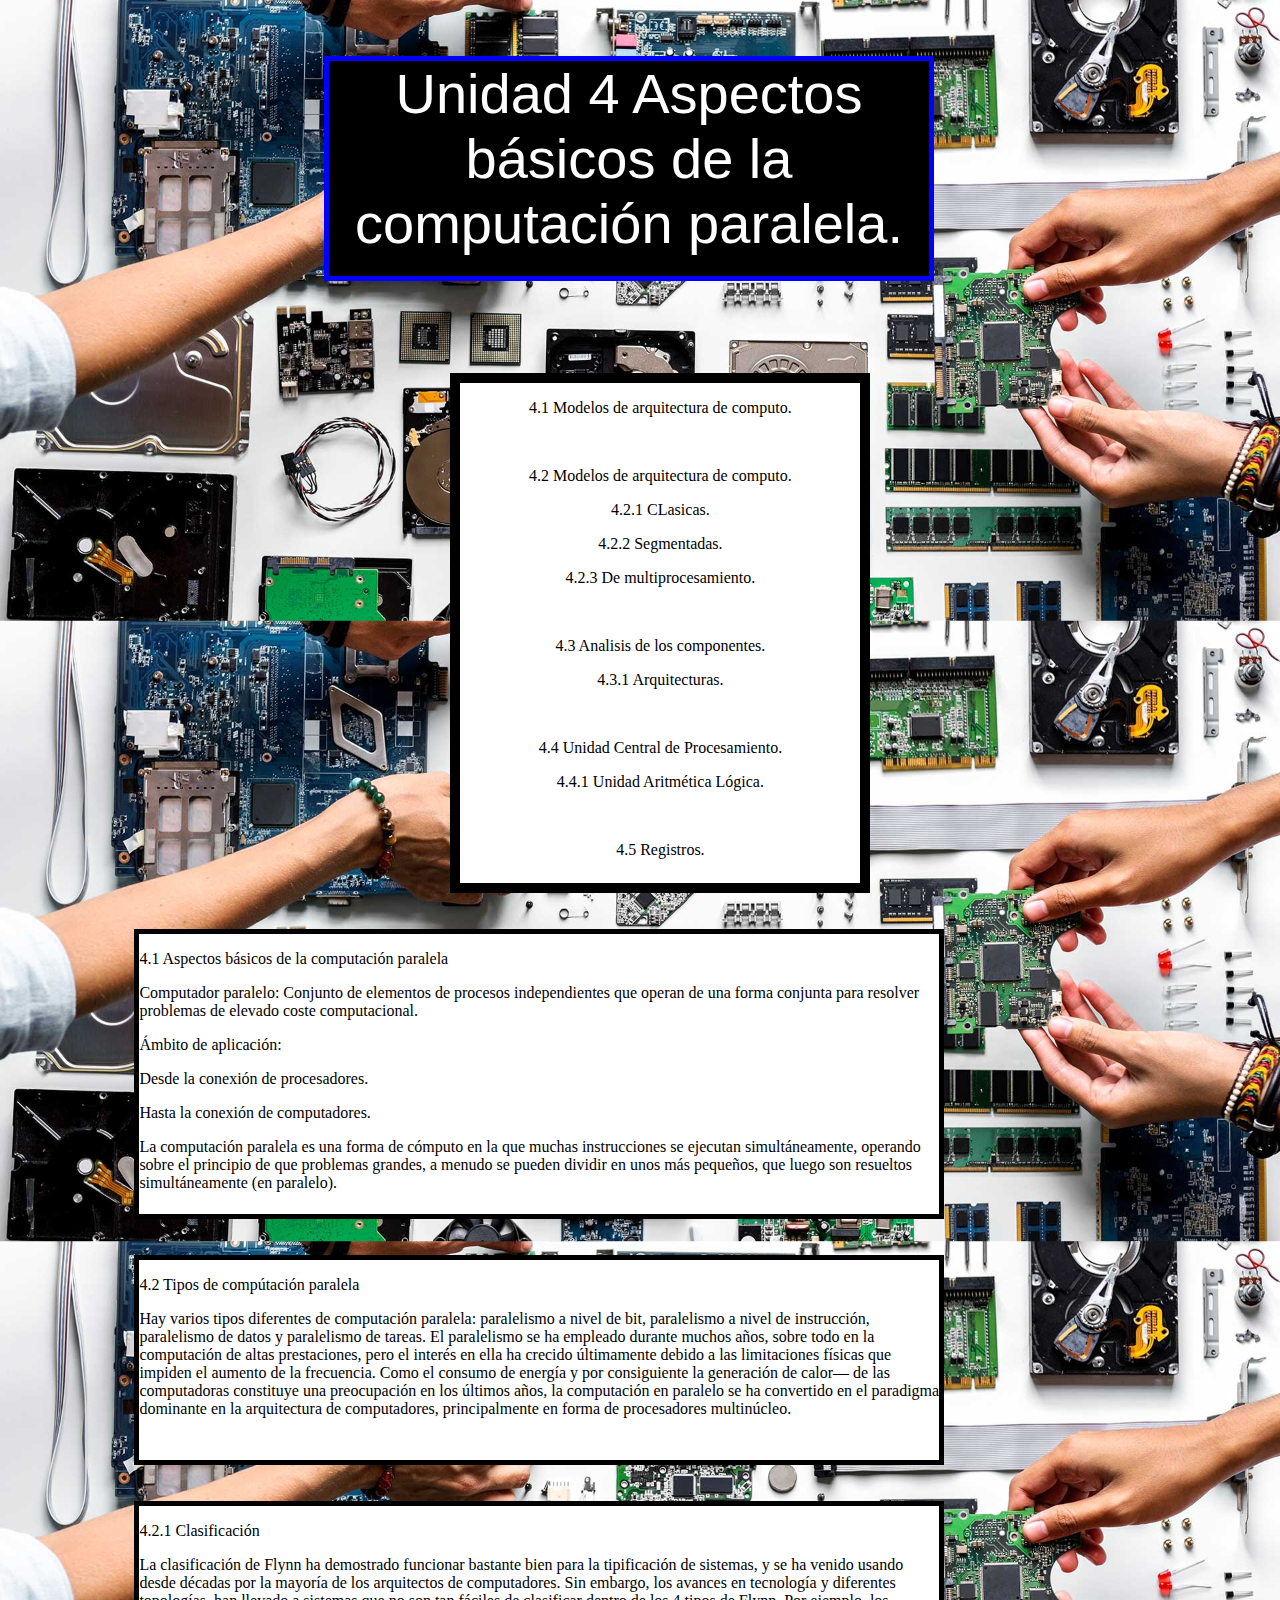
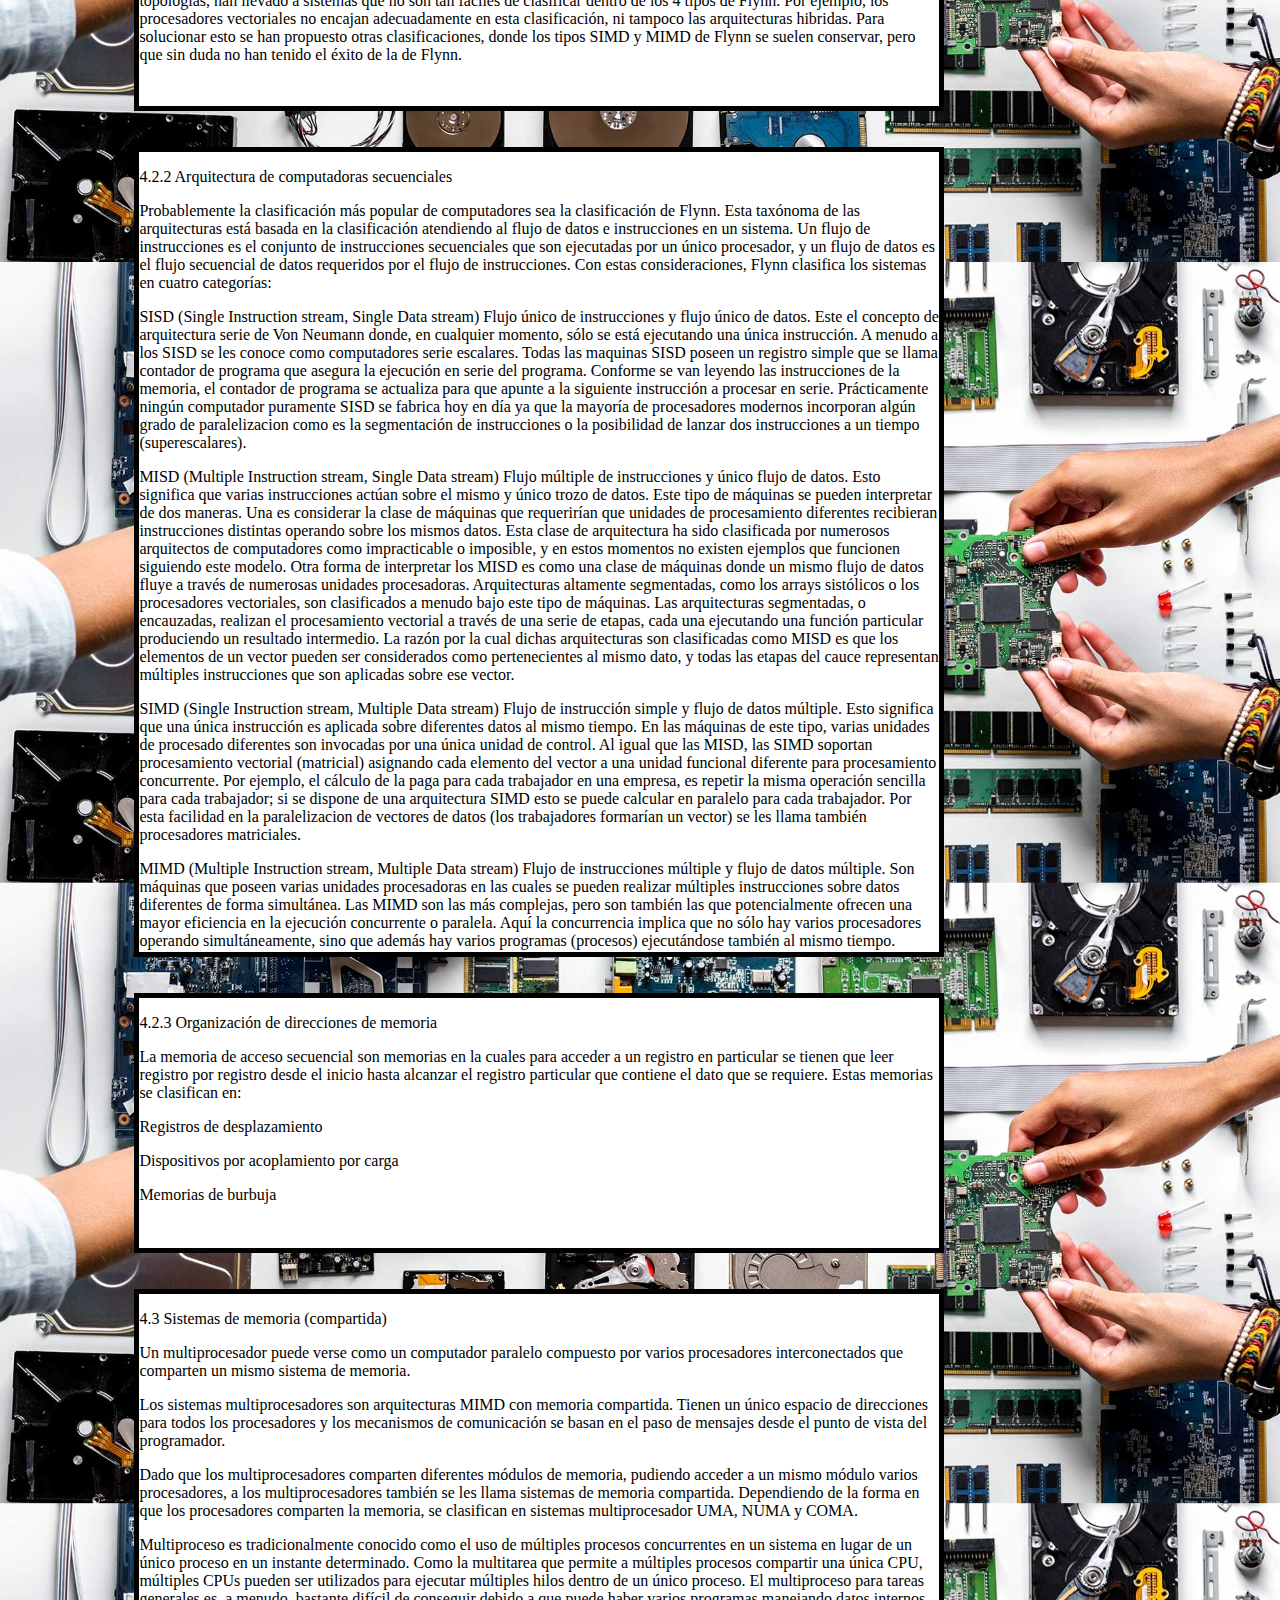
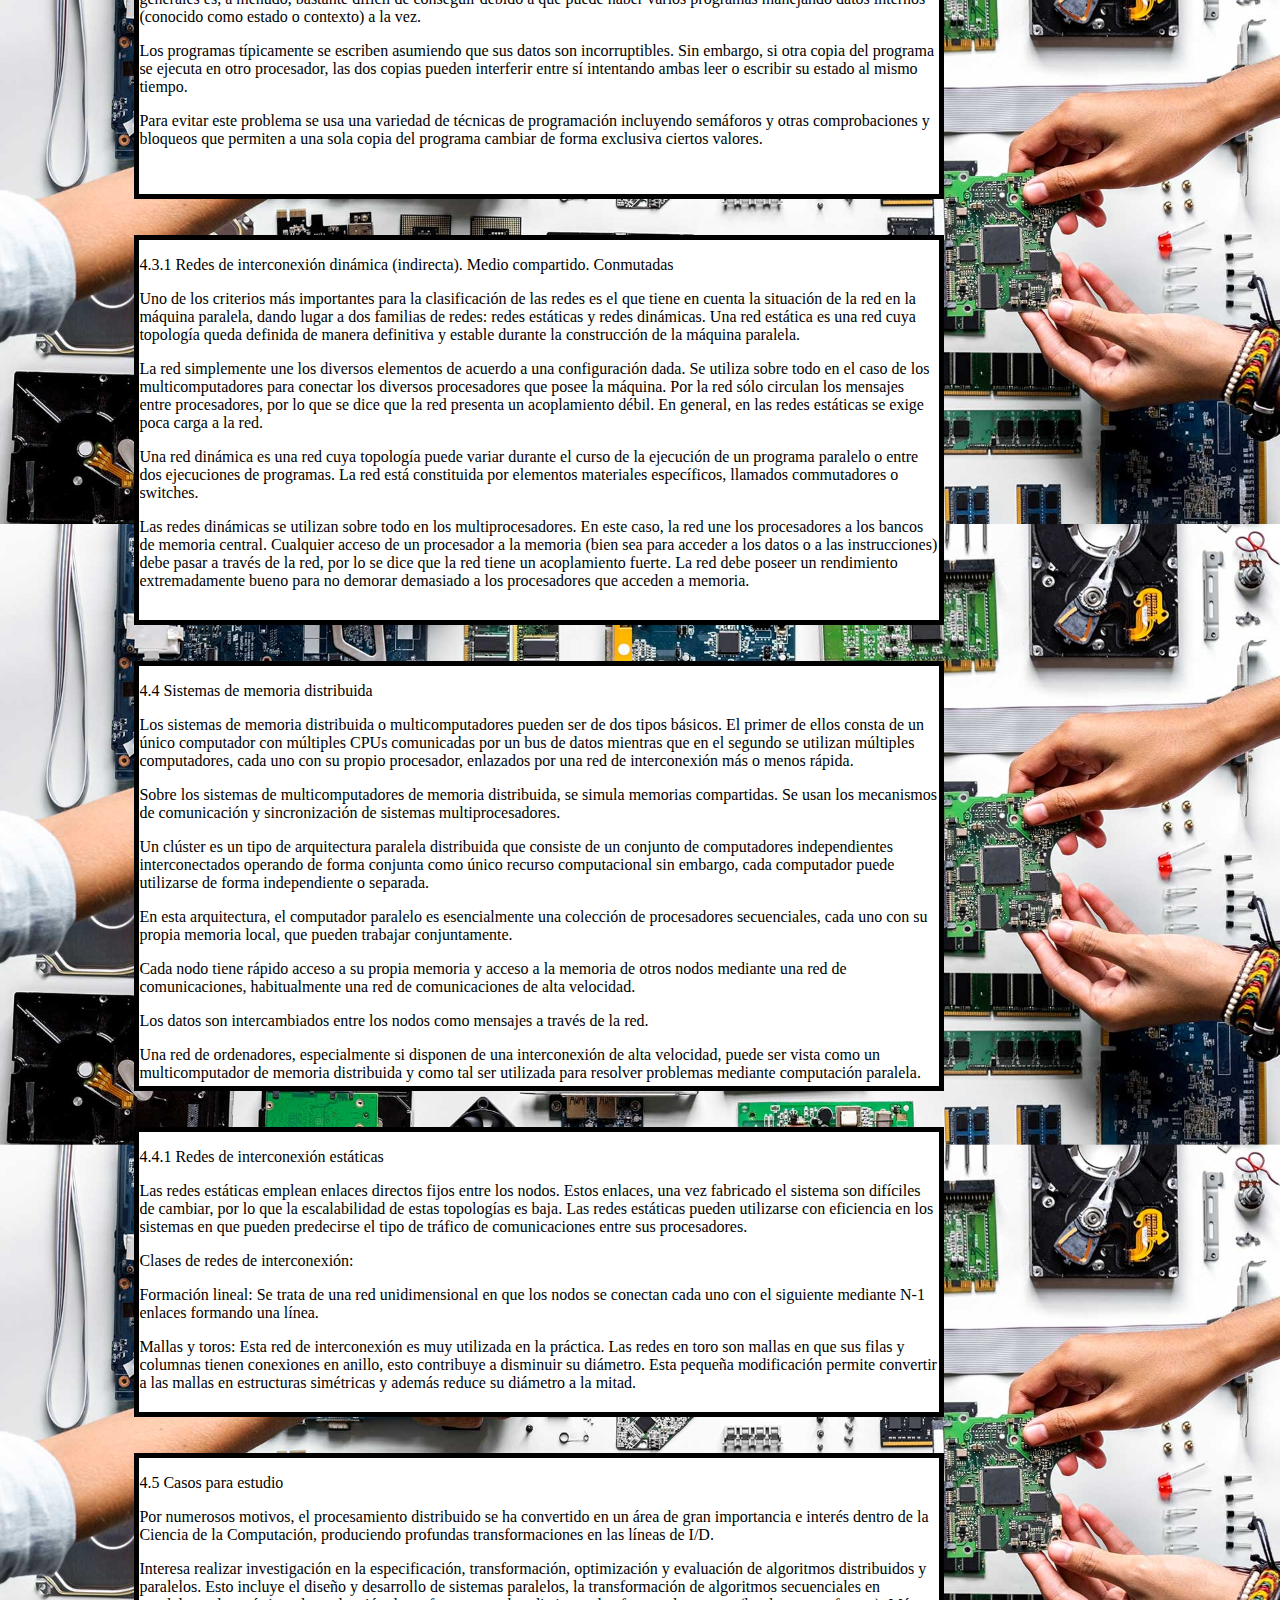
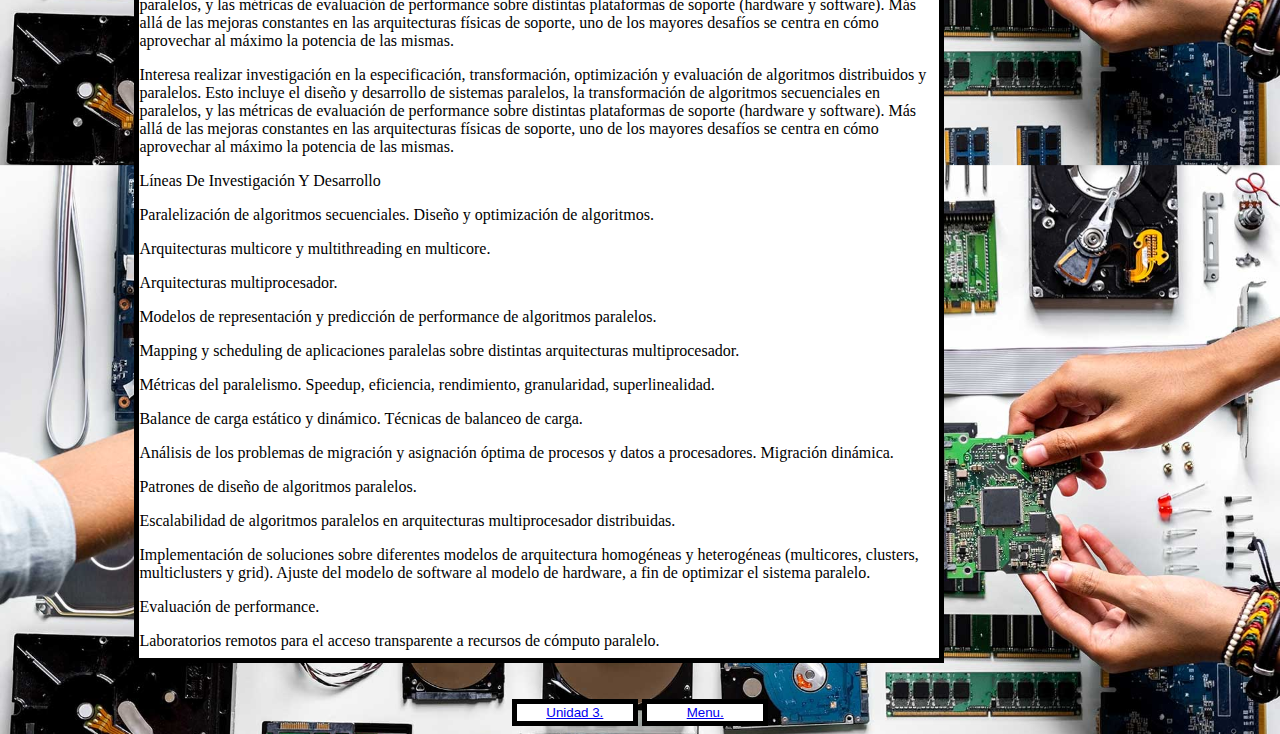
<file: Unidad4.html>
<!DOCTYPE HTML><!--  -->
<html>
<head>
	<title>unidad4</title>
	<link rel="stylesheet" type="text/css" href="../CSS/Style.css">
</head>
<body class="fondo1">
		<p class="titulo5" align="center">Unidad 4 Aspectos básicos de la computación paralela.</p>
		<br><br>
		
	<div align="center" class="temario4">
		<p>4.1 Modelos de arquitectura de computo.</p>
		<br>
		<p>4.2 Modelos de arquitectura de computo.</p>
		<p>4.2.1 CLasicas.</p>
		<p>4.2.2 Segmentadas.</p>
		<p>4.2.3 De multiprocesamiento.</p>
		<br>
		<p>4.3 Analisis de los componentes.</p>
		<p>4.3.1 Arquitecturas.</p>
		<br>
		<p>4.4 Unidad Central de Procesamiento.</p>
		<p>4.4.1 Unidad Aritmética Lógica.</p>
		<br>
		<p>4.5 Registros.</p>
	</div>
		<br><br>
	<div align="left" class="texto54">
		<p class="subtitulos">4.1 Aspectos básicos de la computación paralela</p>
		<p>Computador paralelo: Conjunto de elementos de procesos independientes que operan de una forma conjunta para resolver problemas de elevado 
		coste computacional.</p>
		<p>Ámbito de aplicación:</p>
		<p>Desde la conexión de procesadores.</p>
		<p>Hasta la conexión de computadores.</p>
		<p>La computación paralela es una forma de cómputo en la que muchas instrucciones se ejecutan simultáneamente, operando sobre el principio de 
		que problemas grandes, a menudo se pueden dividir en unos más pequeños, que luego son resueltos simultáneamente (en paralelo).</p>
	</div>
		<br><br>
	<div align="left" class="texto55">
		<p class="subtitulos">4.2 Tipos de compútación paralela</p>
		<p>Hay varios tipos diferentes de computación paralela: paralelismo a nivel de bit, paralelismo a nivel de instrucción, paralelismo de datos
		 y paralelismo de tareas. El paralelismo se ha empleado durante muchos años, sobre todo en la computación de altas prestaciones, pero el 
		 interés en ella ha crecido últimamente debido a las limitaciones físicas que impiden el aumento de la frecuencia. Como el consumo de energía 
		 y por consiguiente la generación de calor— de las computadoras constituye una preocupación en los últimos años, la computación en paralelo se
		 ha convertido en el paradigma dominante en la arquitectura de computadores, principalmente en forma de procesadores multinúcleo.</p>
	</div>
		<br><br>
	<div align="left" class="texto56">
		<p class="subtitulos">4.2.1 Clasificación</p>
		<p>La clasificación de Flynn ha demostrado funcionar bastante bien para la tipificación de sistemas, y se ha venido 
		usando desde décadas por la mayoría de los arquitectos de computadores. Sin embargo, los avances en tecnología y 
		diferentes topologías, han llevado a sistemas que no son tan fáciles de clasificar dentro de los 4 tipos de Flynn. 
		Por ejemplo, los procesadores vectoriales no encajan adecuadamente en esta clasificación, ni tampoco las arquitecturas 
		hibridas. Para solucionar esto se han propuesto otras clasificaciones, donde los tipos SIMD y MIMD de Flynn se suelen 
		conservar, pero que sin duda no han tenido el éxito de la de Flynn.</p>
	</div>
		<br><br>
	<div align="left" class="texto57">
		<p class="subtitulos">4.2.2 Arquitectura de computadoras secuenciales</p>
		<p>Probablemente la clasificación más popular de computadores sea la clasificación de Flynn. Esta taxónoma de las 
		arquitecturas está basada en la clasificación atendiendo al flujo de datos e instrucciones en un sistema. Un flujo
		 de instrucciones es el conjunto de instrucciones secuenciales que son ejecutadas por un único procesador, y un 
		 flujo de datos es el flujo secuencial de datos requeridos por el flujo de instrucciones. Con estas consideraciones,
		 Flynn clasifica los sistemas en cuatro categorías:</p>
		<p>SISD (Single Instruction stream, Single Data stream) Flujo único de instrucciones y flujo único de datos. Este el 
		concepto de arquitectura serie de Von Neumann donde, en cualquier momento, sólo se está ejecutando una única instrucción.
		 A menudo a los SISD se les conoce como computadores serie escalares. Todas las maquinas SISD poseen un registro simple
		 que se llama contador de programa que asegura la ejecución en serie del programa. Conforme se van leyendo las 
		 instrucciones de la memoria, el contador de programa se actualiza para que apunte a la siguiente instrucción a 
		 procesar en serie. Prácticamente ningún computador puramente SISD se fabrica hoy en día ya que la mayoría de procesadores
		 modernos incorporan algún grado de paralelizacion como es la segmentación de instrucciones o la posibilidad de lanzar dos
		 instrucciones a un tiempo (superescalares).</p>
		<p>MISD (Multiple Instruction stream, Single Data stream) Flujo múltiple de instrucciones y único flujo de datos. Esto significa 
		que varias instrucciones actúan sobre el mismo y único trozo de datos. Este tipo de máquinas se pueden interpretar de dos maneras.
		 Una es considerar la clase de máquinas que requerirían que unidades de procesamiento diferentes recibieran instrucciones 
		 distintas operando sobre los mismos datos. Esta clase de arquitectura ha sido clasificada por numerosos arquitectos de 
		 computadores como impracticable o imposible, y en estos momentos no existen ejemplos que funcionen siguiendo este modelo. 
		 Otra forma de interpretar los MISD es como una clase de máquinas donde un mismo flujo de datos fluye a través de numerosas
		 unidades procesadoras. Arquitecturas altamente segmentadas, como los arrays sistólicos o los procesadores vectoriales, son 
		 clasificados a menudo bajo este tipo de máquinas. Las arquitecturas segmentadas, o encauzadas, realizan el procesamiento vectorial
		 a través de una serie de etapas, cada una ejecutando una función particular produciendo un resultado intermedio. La razón por 
		 la cual dichas arquitecturas son clasificadas como MISD es que los elementos de un vector pueden ser considerados como 
		 pertenecientes al mismo dato, y todas las etapas del cauce representan múltiples instrucciones que son aplicadas sobre 
		 ese vector.</p>
		<p>SIMD (Single Instruction stream, Multiple Data stream) Flujo de instrucción simple y flujo de datos múltiple. Esto significa
		 que una única instrucción es aplicada sobre diferentes datos al mismo tiempo. En las máquinas de este tipo, varias unidades 
		 de procesado diferentes son invocadas por una única unidad de control. Al igual que las MISD, las SIMD soportan procesamiento
		 vectorial (matricial) asignando cada elemento del vector a una unidad funcional diferente para procesamiento concurrente.
		Por ejemplo, el cálculo de la paga para cada trabajador en una empresa, es repetir la misma operación sencilla para cada 
		trabajador; si se dispone de una arquitectura SIMD esto se puede calcular en paralelo para cada trabajador. Por esta facilidad 
		en la paralelizacion de vectores de datos (los trabajadores formarían un vector) se les llama también procesadores matriciales.</p>
		<p>MIMD (Multiple Instruction stream, Multiple Data stream) Flujo de instrucciones múltiple y flujo de datos múltiple. Son máquinas
		 que poseen varias unidades procesadoras en las cuales se pueden realizar múltiples instrucciones sobre datos diferentes de forma 
		 simultánea. Las MIMD son las más complejas, pero son también las que potencialmente ofrecen una mayor eficiencia en la ejecución
		 concurrente o paralela. Aquí la concurrencia implica que no sólo hay varios procesadores operando simultáneamente, sino que además 
		 hay varios programas (procesos) ejecutándose también al mismo tiempo.</p>
	</div>
		<br><br>
	<div align="left" class="texto58">
		<p class="subtitulos">4.2.3 Organización de direcciones de memoria</p>
		<p>La memoria de acceso secuencial son memorias en la cuales para acceder a un registro en particular se tienen que leer registro
		 por registro desde el inicio hasta alcanzar el registro particular que contiene el dato que se requiere. Estas memorias se clasifican en:</p>
		<p>Registros de desplazamiento</p>
		<p>Dispositivos por acoplamiento por carga</p>
		<p>Memorias de burbuja</p>
	</div>
		<br><br>
	<div align="left" class="texto59">
		<p class="subtitulos">4.3 Sistemas de memoria (compartida)</p>
		<p>Un multiprocesador puede verse como un computador paralelo compuesto por varios procesadores interconectados
		 que comparten un mismo sistema de memoria.</p>
		<p>Los sistemas multiprocesadores son arquitecturas MIMD con memoria compartida. Tienen un único espacio de 
		direcciones para todos los procesadores y los mecanismos de comunicación se basan en el paso de mensajes 
		desde el punto de vista del programador.</p>
		<p>Dado que los multiprocesadores comparten diferentes módulos de memoria, pudiendo acceder a un mismo módulo
		 varios procesadores, a los multiprocesadores también se les llama sistemas de memoria compartida. 
		 Dependiendo de la forma en que los procesadores comparten la memoria, se clasifican en sistemas multiprocesador 
		UMA, NUMA y COMA.</p>
		<p>Multiproceso es tradicionalmente conocido como el uso de múltiples procesos concurrentes en un sistema en lugar 
		de un único proceso en un instante determinado. Como la multitarea que permite a múltiples procesos compartir una
		 única CPU, múltiples CPUs pueden ser utilizados para ejecutar múltiples hilos dentro de un único proceso. 
		 El multiproceso para tareas generales es, a menudo, bastante difícil de conseguir debido a que puede haber varios
		 programas manejando datos internos (conocido como estado o contexto) a la vez.</p>
		<p>Los programas típicamente se escriben asumiendo que sus datos son incorruptibles. Sin embargo, si otra copia del 
		programa se ejecuta en otro procesador, las dos copias pueden interferir entre sí intentando ambas leer o escribir 
		su estado al mismo tiempo. </p>
		<p>Para evitar este problema se usa una variedad de técnicas de programación incluyendo semáforos y otras comprobaciones 
		y bloqueos que permiten a una sola copia del programa cambiar de forma exclusiva ciertos valores.</p>
	</div>
		<br><br>
	<div align="left" class="texto60">
		<p class="subtitulos">4.3.1 Redes de interconexión dinámica (indirecta). Medio compartido. Conmutadas</p>
		<p>Uno de los criterios más importantes para la clasificación de las redes es el que tiene en cuenta la situación de
		 la red en la máquina paralela, dando lugar a dos familias de redes: redes estáticas y redes dinámicas. Una red 
		 estática es una red cuya topología queda definida de manera definitiva y estable durante la construcción de la 
		 máquina paralela.</p>
		<p>La red simplemente une los diversos elementos de acuerdo a una configuración dada. Se utiliza sobre todo en el caso 
		de los multicomputadores para conectar los diversos procesadores que posee la máquina. Por la red sólo circulan los 
		mensajes entre procesadores, por lo que se dice que la red presenta un acoplamiento débil. En general, en las redes
		 estáticas se exige poca carga a la red.</p>
		<p>Una red dinámica es una red cuya topología puede variar durante el curso de la ejecución de un programa paralelo o
		 entre dos ejecuciones de programas. La red está constituida por elementos materiales específicos, llamados commutadores 
		 o switches.</p>
		<p>Las redes dinámicas se utilizan sobre todo en los multiprocesadores. En este caso, la red une los procesadores a los
		 bancos de memoria central. Cualquier acceso de un procesador a la memoria (bien sea para acceder a los datos o a las
		 instrucciones) debe pasar a través de la red, por lo se dice que la red tiene un acoplamiento fuerte. La red debe 
		 poseer un rendimiento extremadamente bueno para no demorar demasiado a los procesadores que acceden a memoria.</p>
	</div>
		<br><br>
	<div align="left" class="texto61">
		<p class="subtitulos">4.4 Sistemas de memoria distribuida</p>
		<p>Los sistemas de memoria distribuida o multicomputadores pueden ser de dos tipos básicos. El primer de ellos consta de un
		 único computador con múltiples CPUs comunicadas por un bus de datos mientras que en el segundo se utilizan múltiples 
		 computadores, cada uno con su propio procesador, enlazados por una red de interconexión más o menos rápida.</p>
		<p>Sobre los sistemas de multicomputadores de memoria distribuida, se simula memorias compartidas. Se usan los mecanismos de
		 comunicación y sincronización de sistemas multiprocesadores.</p>
		<p>Un clúster es un tipo de arquitectura paralela distribuida que consiste de un conjunto de computadores independientes
		 interconectados operando de forma conjunta como único recurso computacional sin embargo, cada computador puede utilizarse 
		 de forma independiente o separada.</p>
		<p>En esta arquitectura, el computador paralelo es esencialmente una colección de procesadores secuenciales, cada uno con 
		su propia memoria local, que pueden trabajar conjuntamente.</p>
		<p>Cada nodo tiene rápido acceso a su propia memoria y acceso a la memoria de otros nodos mediante una red de comunicaciones,
		 habitualmente una red de comunicaciones de alta velocidad.</p>
		<p>Los datos son intercambiados entre los nodos como mensajes a través de la red.</p>
		<p>Una red de ordenadores, especialmente si disponen de una interconexión de alta velocidad, puede ser vista como un 
		multicomputador de memoria distribuida y como tal ser utilizada para resolver problemas mediante computación paralela.</p>
	</div>
		<br><br>
	<div align="left" class="texto62">
		<p class="subtitulos">4.4.1 Redes de interconexión estáticas</p>
		<p>Las redes estáticas emplean enlaces directos fijos entre los nodos. Estos enlaces, una vez fabricado el sistema son
		 difíciles de cambiar, por lo que la escalabilidad de estas topologías es baja. Las redes estáticas pueden utilizarse 
		 con eficiencia en los sistemas en que pueden predecirse el tipo de tráfico de comunicaciones entre sus procesadores.</p>
		<p>Clases de redes de interconexión:</p>
		<p>Formación lineal: Se trata de una red unidimensional en que los nodos se conectan cada uno con el siguiente mediante 
		N-1 enlaces formando una línea.</p>
		<p>Mallas y toros: Esta red de interconexión es muy utilizada en la práctica. Las redes en toro son mallas en que sus filas 
		y columnas tienen conexiones en anillo, esto contribuye a disminuir su diámetro. Esta pequeña modificación permite convertir
		 a las mallas en estructuras simétricas y además reduce su diámetro a la mitad.</p>
	</div>
		<br><br>
	<div align="left" class="texto63">
		<p class="subtitulos">4.5 Casos para estudio</p>
		<p>Por numerosos motivos, el procesamiento distribuido se ha convertido en un área de gran importancia e interés dentro de 
		la Ciencia de la Computación, produciendo profundas transformaciones en las líneas de I/D.</p>
		<p>Interesa realizar investigación en la especificación, transformación, optimización y evaluación de algoritmos distribuidos 
		y paralelos. Esto incluye el diseño y desarrollo de sistemas paralelos, la transformación de algoritmos secuenciales en 
		paralelos, y las métricas de evaluación de performance sobre distintas plataformas de soporte (hardware y software). Más 
		allá de las mejoras constantes en las arquitecturas físicas de soporte, uno de los mayores desafíos se centra en cómo 
		aprovechar al máximo la potencia de las mismas.</p>
		<p>Interesa realizar investigación en la especificación, transformación, optimización y evaluación de algoritmos distribuidos 
		y paralelos. Esto incluye el diseño y desarrollo de sistemas paralelos, la transformación de algoritmos secuenciales en 
		paralelos, y las métricas de evaluación de performance sobre distintas plataformas de soporte (hardware y software). Más 
		allá de las mejoras constantes en las arquitecturas físicas de soporte, uno de los mayores desafíos se centra en cómo 
		aprovechar al máximo la potencia de las mismas.</p>
		<p>Líneas De Investigación Y Desarrollo</p>
		<p>Paralelización de algoritmos secuenciales. Diseño y optimización de algoritmos.</p>
		<p>Arquitecturas multicore y multithreading en multicore.</p>
		<p>Arquitecturas multiprocesador.</p>
		<p>Modelos de representación y predicción de performance de algoritmos paralelos.</p>
		<p>Mapping y scheduling de aplicaciones paralelas sobre distintas arquitecturas multiprocesador.</p>
		<p>Métricas del paralelismo. Speedup, eficiencia, rendimiento, granularidad, superlinealidad.</p>
		<p> Balance de carga estático y dinámico. Técnicas de balanceo de carga.</p>
		<p>Análisis de los problemas de migración y asignación óptima de procesos y datos a procesadores. Migración dinámica.</p>
		<p>Patrones de diseño de algoritmos paralelos.</p>
		<p>Escalabilidad de algoritmos paralelos en arquitecturas multiprocesador distribuidas.</p>
		<p>Implementación de soluciones sobre diferentes modelos de arquitectura homogéneas y heterogéneas (multicores, clusters,
		 multiclusters y grid). Ajuste del modelo de software al modelo de hardware, a fin de optimizar el sistema paralelo.</p>
		<p> Evaluación de performance.</p>
		<p>Laboratorios remotos para el acceso transparente a recursos de cómputo paralelo.</p>
	</div>
	<div align="center">
		<br><br>
		
		<button type="button" class="boton"><a href="../HTML/Unidad3.html">Unidad 3.</a></button>
		<button type="button" class="boton"><a href="../HTML/index.html">Menu.</a></button>
	</div>
</body>
</html>
</file>
<file: CSS/Style.css>
/*-------------------
style de la pagina de arquitectura de computadoras
autor: Carlos Eduardo Hernandez Herrera
-------------------*/
/**/
/*fondos de las paginas*/
body.fondo1
{
	/*----cargamos el fondo----*/
	background-image: url("../MEDIA/IMAGES/fondo.jpg");
	/*----fondo estatico----*/
	background-attachment: none;
	/*----cambiar el tamaño del fondo----*/
	background-size: 100%;
	
}

/*imagenes*/
img.imagen1
{
	/*---- cargar imagen ----*/
	content: url("../MEDIA/IMAGES/imagen1.jpg");
	/*---- tamño ----*/
	max-width: 25%;
	max-height: 25%;
}
img.imagen2
{
	/*---- cargar imagen ----*/
	content: url("../MEDIA/IMAGES/imagen2.jpg");
	/*---- tamño ----*/
	max-width: 30%;
	max-height: 30%;
}

/*botones*/
button.boton
{
	background-color: white;
	/*---- tamño ----*/
	width: 10%;
	border: black 5px solid;
}

/*titulos*/
p.titulo1
{
	/*----Tipo de letra----*/
	font-family: Arial;
	/*----Tamaño de letra----*/
	font-size: 350%;
	/*----color de la letra----*/
	color: white;
	/*----Ancho del contenido de la pagina----*/
	width:75%;
	/*----fondo del texto----*/
	background-color: black;
	height: 135px;
	width: 600px;
	margin-left: 25%;
	margin-right: 25%;
	border: blue 5px solid;
}
p.titulo2
{
	/*----Tipo de letra----*/
	font-family: Arial;
	/*----Tamaño de letra----*/
	font-size: 350%;
	/*----color de la letra----*/
	color: white;
	/*----Ancho del contenido de la pagina----*/
	width:75%;
	/*----fondo del texto----*/
	background-color: black;
	height: 135px;
	width: 600px;
	margin-left: 25%;
	margin-right: 25%;
	border: blue 5px solid;
}
p.titulo3
{
	/*----Tipo de letra----*/
	font-family: Arial;
	/*----Tamaño de letra----*/
	font-size: 350%;
	/*----color de la letra----*/
	color: white;
	/*----Ancho del contenido de la pagina----*/
	width:75%;
	/*----fondo del texto----*/
	background-color: black;
	height: 195px;
	width: 600px;
	margin-left: 25%;
	margin-right: 25%;
	border: blue 5px solid;
}
p.titulo4
{
	/*----Tipo de letra----*/
	font-family: Arial;
	/*----Tamaño de letra----*/
	font-size: 350%;
	/*----color de la letra----*/
	color: white;
	/*----Ancho del contenido de la pagina----*/
	width:75%;
	/*----fondo del texto----*/
	background-color: black;
	height: 275px;
	width: 600px;
	margin-left: 25%;
	margin-right: 25%;
	border: blue 5px solid;
}
p.titulo5
{
	/*----Tipo de letra----*/
	font-family: Arial;
	/*----Tamaño de letra----*/
	font-size: 350%;
	/*----color de la letra----*/
	color: white;
	/*----Ancho del contenido de la pagina----*/
	width:75%;
	/*----fondo del texto----*/
	background-color: black;
	height: 215px;
	width: 600px;
	margin-left: 25%;
	margin-right: 25%;
	border: blue 5px solid;
}

/*temarios*/
div.temario1
{
	/*----fondo del texto----*/
	background-color: white;
	height: 1030px;
	width: 400px;
	border: black 10px solid;
	margin-left: 35%;
	margin-right: 35%;
}
div.temario2
{
	/*----fondo del texto----*/
	background-color: white;
	height: 550px;
	width: 400px;
	border: black 10px solid;
	margin-left: 35%;
	margin-right: 35%;
}
div.temario3
{
	/*----fondo del texto----*/
	background-color: white;
	height: 700px;
	width: 400px;
	border: black 10px solid;
	margin-left: 35%;
	margin-right: 35%;
}
div.temario4
{
	/*----fondo del texto----*/
	background-color: white;
	height: 500px;
	width: 400px;
	border: black 10px solid;
	margin-left: 35%;
	margin-right: 35%;
}

/*textos*/
p.texto1
{
	text-align: justify;
	/*----Tipo de letra----*/
	font-family: Arial;
	/*----Tamaño de letra----*/
	font-size: 150%;
	/*----color de la letra----*/
	color: white;
	/*----fondo del texto----*/
	background-color: black;
	height: 400px;
	width: 800px;
	border: red 10px solid;
}

/*fondos de textos*/
div.texto2
{
	background-color: white;
	height: 500px;
	width: 800px;
	margin-left: 10%;
	border: black 5px solid;
}
div.texto3
{
	background-color: white;
	height: 970px;
	width: 800px;
	margin-left: 10%;
	border: black 5px solid;
}
div.texto4
{
	background-color: white;
	height: 830px;
	width: 800px;
	margin-left: 10%;
	border: black 5px solid;
}
div.texto5
{
	background-color: white;
	height: 1000px;
	width: 800px;
	margin-left: 10%;
	border: black 5px solid;
}
div.texto6
{
	background-color: white;
	height: 350px;
	width: 800px;
	margin-left: 10%;
	border: black 5px solid;
}
div.texto7
{
	background-color: white;
	height: 1000px;
	width: 800px;
	margin-left: 10%;
	border: black 5px solid;
}
div.texto8
{
	background-color: white;
	height:1720px;
	width: 800px;
	margin-left: 10%;
	border: black 5px solid;
}
div.texto9
{
	background-color: white;
	height: 1220px;
	width: 800px;
	margin-left: 10%;
	border: black 5px solid;
}
div.texto10
{
	background-color: white;
	height: 930px;
	width: 800px;
	margin-left: 10%;
	border: black 5px solid;
}
div.texto11
{
	background-color: white;
	height: 300px;
	width: 800px;
	margin-left: 10%;
	border: black 5px solid;
}
div.texto12
{
	background-color: white;
	height: 150px;
	width: 800px;
	margin-left: 10%;
	border: black 5px solid;
}
div.texto13
{
	background-color: white;
	height: 300px;
	width: 800px;
	margin-left: 10%;
	border: black 5px solid;
}
div.texto14
{
	background-color: white;
	height: 650px;
	width: 800px;
	margin-left: 10%;
	border: black 5px solid;
}
div.texto15
{
	background-color: white;
	height: 120px;
	width: 800px;
	margin-left: 10%;
	border: black 5px solid;
}
div.texto16
{
	background-color: white;
	height: 300px;
	width: 800px;
	margin-left: 10%;
	border: black 5px solid;
}
div.texto17
{
	background-color: white;
	height: 460px;
	width: 800px;
	margin-left: 10%;
	border: black 5px solid;
}
div.texto18
{
	background-color: white;
	height: 300px;
	width: 800px;
	margin-left: 10%;
	border: black 5px solid;
}
div.texto19
{
	background-color: white;
	height: 300px;
	width: 800px;
	margin-left: 10%;
	border: black 5px solid;
}
div.texto20
{
	background-color: white;
	height: 250px;
	width: 800px;
	margin-left: 10%;
	border: black 5px solid;
}
div.texto21
{
	background-color: white;
	height: 350px;
	width: 800px;
	margin-left: 10%;
	border: black 5px solid;
}
div.texto22
{
	background-color: white;
	height: 570px;
	width: 800px;
	margin-left: 10%;
	border: black 5px solid;
}
div.texto23
{
	background-color: white;
	height: 180px;
	width: 800px;
	margin-left: 10%;
	border: black 5px solid;
}
div.texto24
{
	background-color: white;
	height: 850px;
	width: 800px;
	margin-left: 10%;
	border: black 5px solid;
}
div.texto25
{
	background-color: white;
	height: 100px;
	width: 800px;
	margin-left: 10%;
	border: black 5px solid;
}
div.texto26
{
	background-color: white;
	height: 520px;
	width: 800px;
	margin-left: 10%;
	border: black 5px solid;
}
div.texto27
{
	background-color: white;
	height: 180px;
	width: 800px;
	margin-left: 10%;
	border: black 5px solid;
}
div.texto28
{
	background-color: white;
	height: 300px;
	width: 800px;
	margin-left: 10%;
	border: black 5px solid;
}
div.texto29
{
	background-color: white;
	height: 400px;
	width: 800px;
	margin-left: 10%;
	border: black 5px solid;
}
div.texto30
{
	background-color: white;
	height: 270px;
	width: 800px;
	margin-left: 10%;
	border: black 5px solid;
}
div.texto31
{
	background-color: white;
	height: 340px;
	width: 800px;
	margin-left: 10%;
	border: black 5px solid;
}
div.texto32
{
	background-color: white;
	height: 400px;
	width: 800px;
	margin-left: 10%;
	border: black 5px solid;
}
div.texto33
{
	background-color: white;
	height: 300px;
	width: 800px;
	margin-left: 10%;
	border: black 5px solid;
}
div.texto34
{
	background-color: white;
	height: 700px;
	width: 800px;
	margin-left: 10%;
	border: black 5px solid;
}
div.texto35
{
	background-color: white;
	height: 510px;
	width: 800px;
	margin-left: 10%;
	border: black 5px solid;
}
div.texto36
{
	background-color: white;
	height: 280px;
	width: 800px;
	margin-left: 10%;
	border: black 5px solid;
}
div.texto37
{
	background-color: white;
	height: 320px;
	width: 800px;
	margin-left: 10%;
	border: black 5px solid;
}
div.texto38
{
	background-color: white;
	height: 420px;
	width: 800px;
	margin-left: 10%;
	border: black 5px solid;
}
div.texto39
{
	background-color: white;
	height: 600px;
	width: 800px;
	margin-left: 10%;
	border: black 5px solid;
}
div.texto40
{
	background-color: white;
	height: 650px;
	width: 800px;
	margin-left: 10%;
	border: black 5px solid;
}
div.texto41
{
	background-color: white;
	height: 200px;
	width: 800px;
	margin-left: 10%;
	border: black 5px solid;
}
div.texto42
{
	background-color: white;
	height: 200px;
	width: 800px;
	margin-left: 10%;
	border: black 5px solid;
}
div.texto43
{
	background-color: white;
	height: 480px;
	width: 800px;
	margin-left: 10%;
	border: black 5px solid;
}
div.texto45
{
	background-color: white;
	height: 160px;
	width: 800px;
	margin-left: 10%;
	border: black 5px solid;
}
div.texto46
{
	background-color: white;
	height: 280px;
	width: 800px;
	margin-left: 10%;
	border: black 5px solid;
}
div.texto47
{
	background-color: white;
	height: 380px;
	width: 800px;
	margin-left: 10%;
	border: black 5px solid;
}
div.texto48
{
	background-color: white;
	height: 300px;
	width: 800px;
	margin-left: 10%;
	border: black 5px solid;
}
div.texto49
{
	background-color: white;
	height: 250px;
	width: 800px;
	margin-left: 10%;
	border: black 5px solid;
}
div.texto50
{
	background-color: white;
	height: 250px;
	width: 800px;
	margin-left: 10%;
	border: black 5px solid;
}
div.texto51
{
	background-color: white;
	height: 200px;
	width: 800px;
	margin-left: 10%;
	border: black 5px solid;
}
div.texto52
{
	background-color: white;
	height: 200px;
	width: 800px;
	margin-left: 10%;
	border: black 5px solid;
}
div.texto53
{
	background-color: white;
	height: 180px;
	width: 800px;
	margin-left: 10%;
	border: black 5px solid;
}
div.texto54
{
	background-color: white;
	height: 280px;
	width: 800px;
	margin-left: 10%;
	border: black 5px solid;
}
div.texto55
{
	background-color: white;
	height: 200px;
	width: 800px;
	margin-left: 10%;
	border: black 5px solid;
}
div.texto56
{
	background-color: white;
	height: 200px;
	width: 800px;
	margin-left: 10%;
	border: black 5px solid;
}
div.texto57
{
	background-color: white;
	height: 800px;
	width: 800px;
	margin-left: 10%;
	border: black 5px solid;
}
div.texto58
{
	background-color: white;
	height: 250px;
	width: 800px;
	margin-left: 10%;
	border: black 5px solid;
}
div.texto59
{
	background-color: white;
	height: 500px;
	width: 800px;
	margin-left: 10%;
	border: black 5px solid;
}
div.texto60
{
	background-color: white;
	height: 380px;
	width: 800px;
	margin-left: 10%;
	border: black 5px solid;
}
div.texto61
{
	background-color: white;
	height: 420px;
	width: 800px;
	margin-left: 10%;
	border: black 5px solid;
}
div.texto62
{
	background-color: white;
	height: 280px;
	width: 800px;
	margin-left: 10%;
	border: black 5px solid;
}
div.texto63
{
	background-color: white;
	height: 800px;
	width: 800px;
	margin-left: 10%;
	border: black 5px solid;
}
</file>
